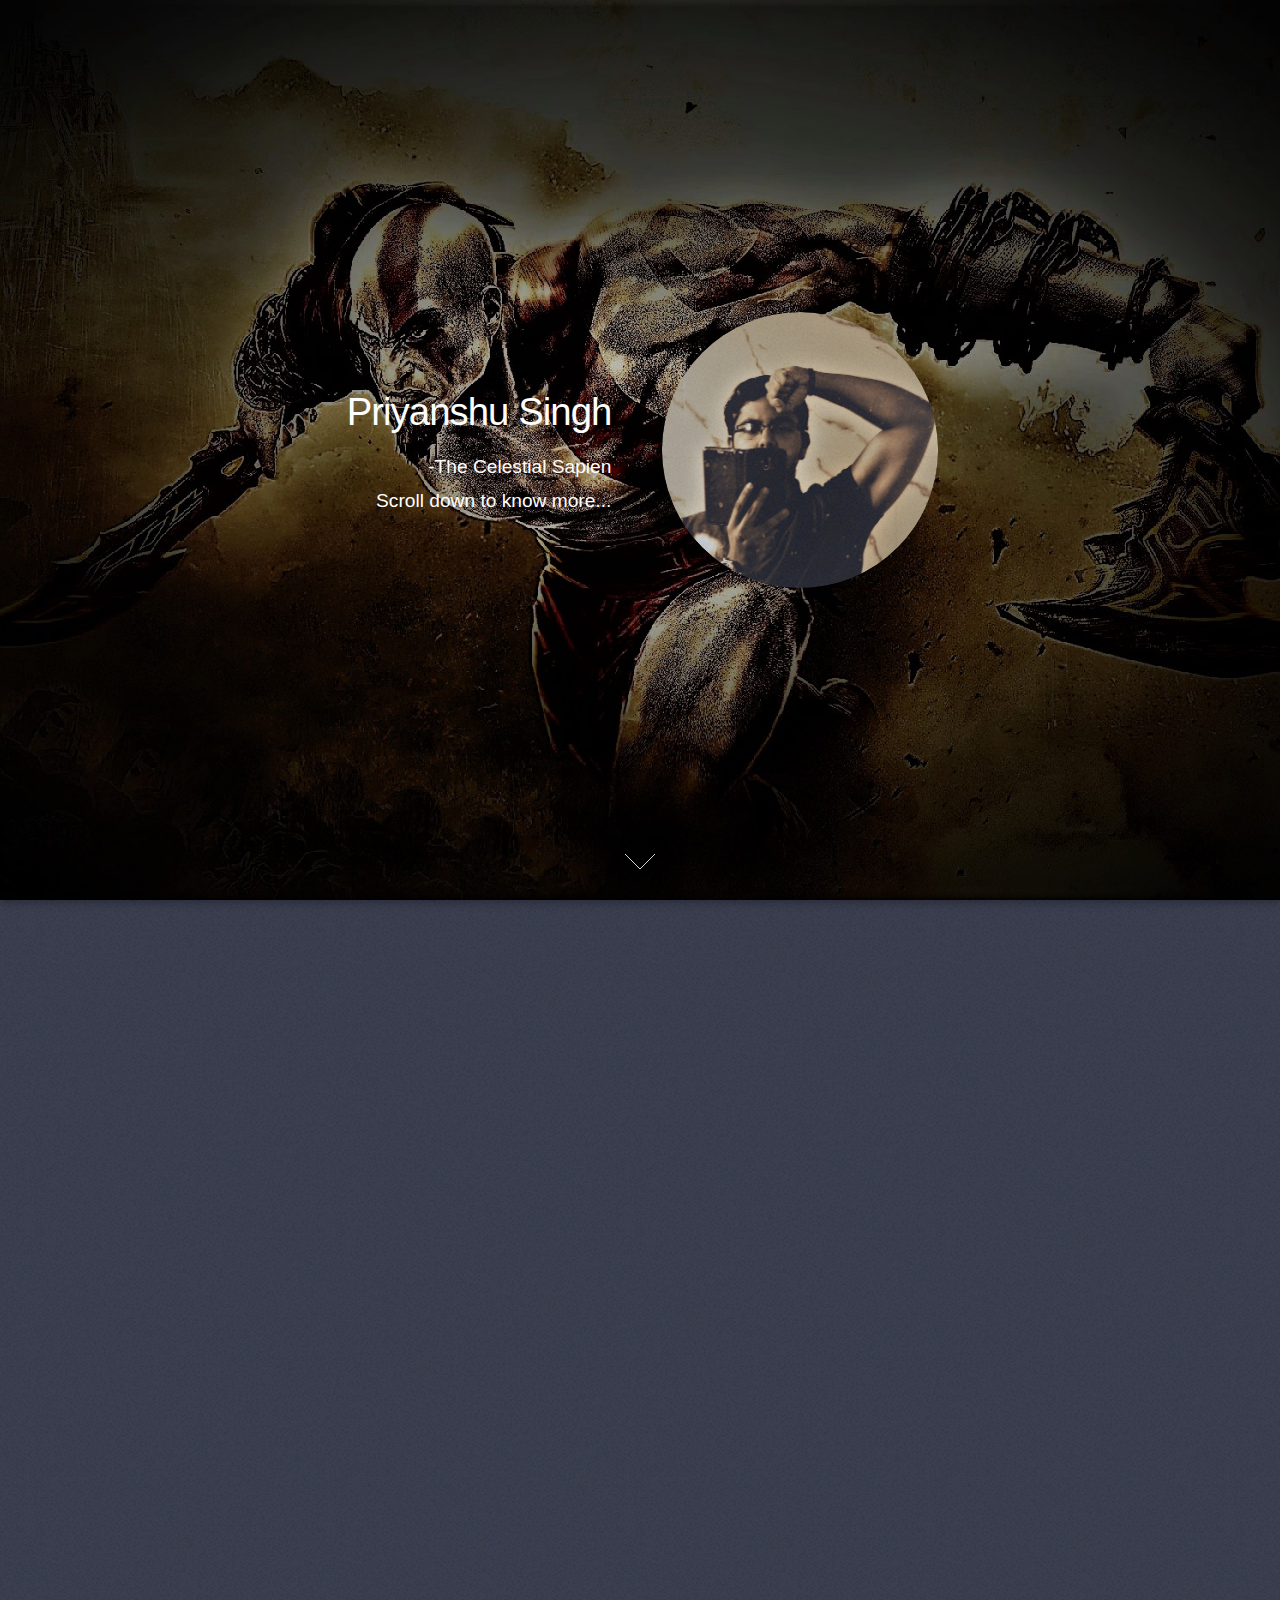
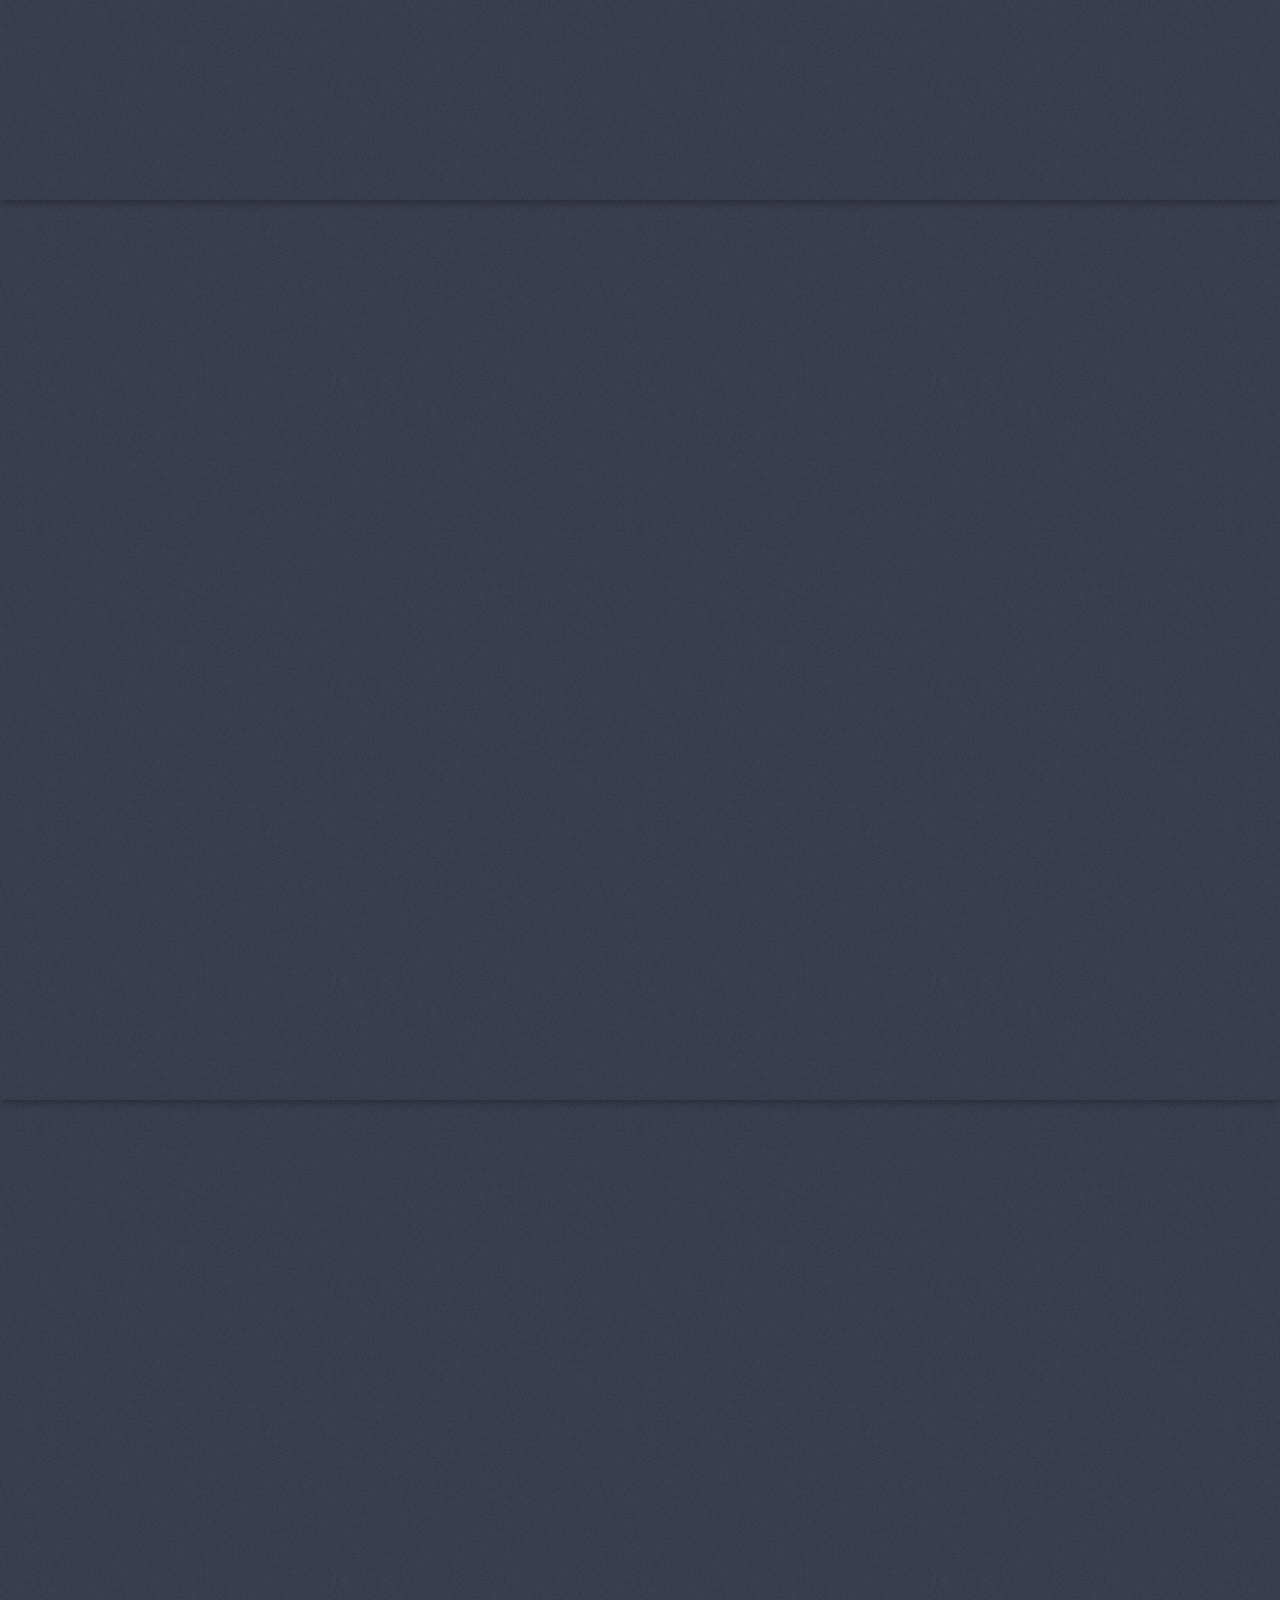
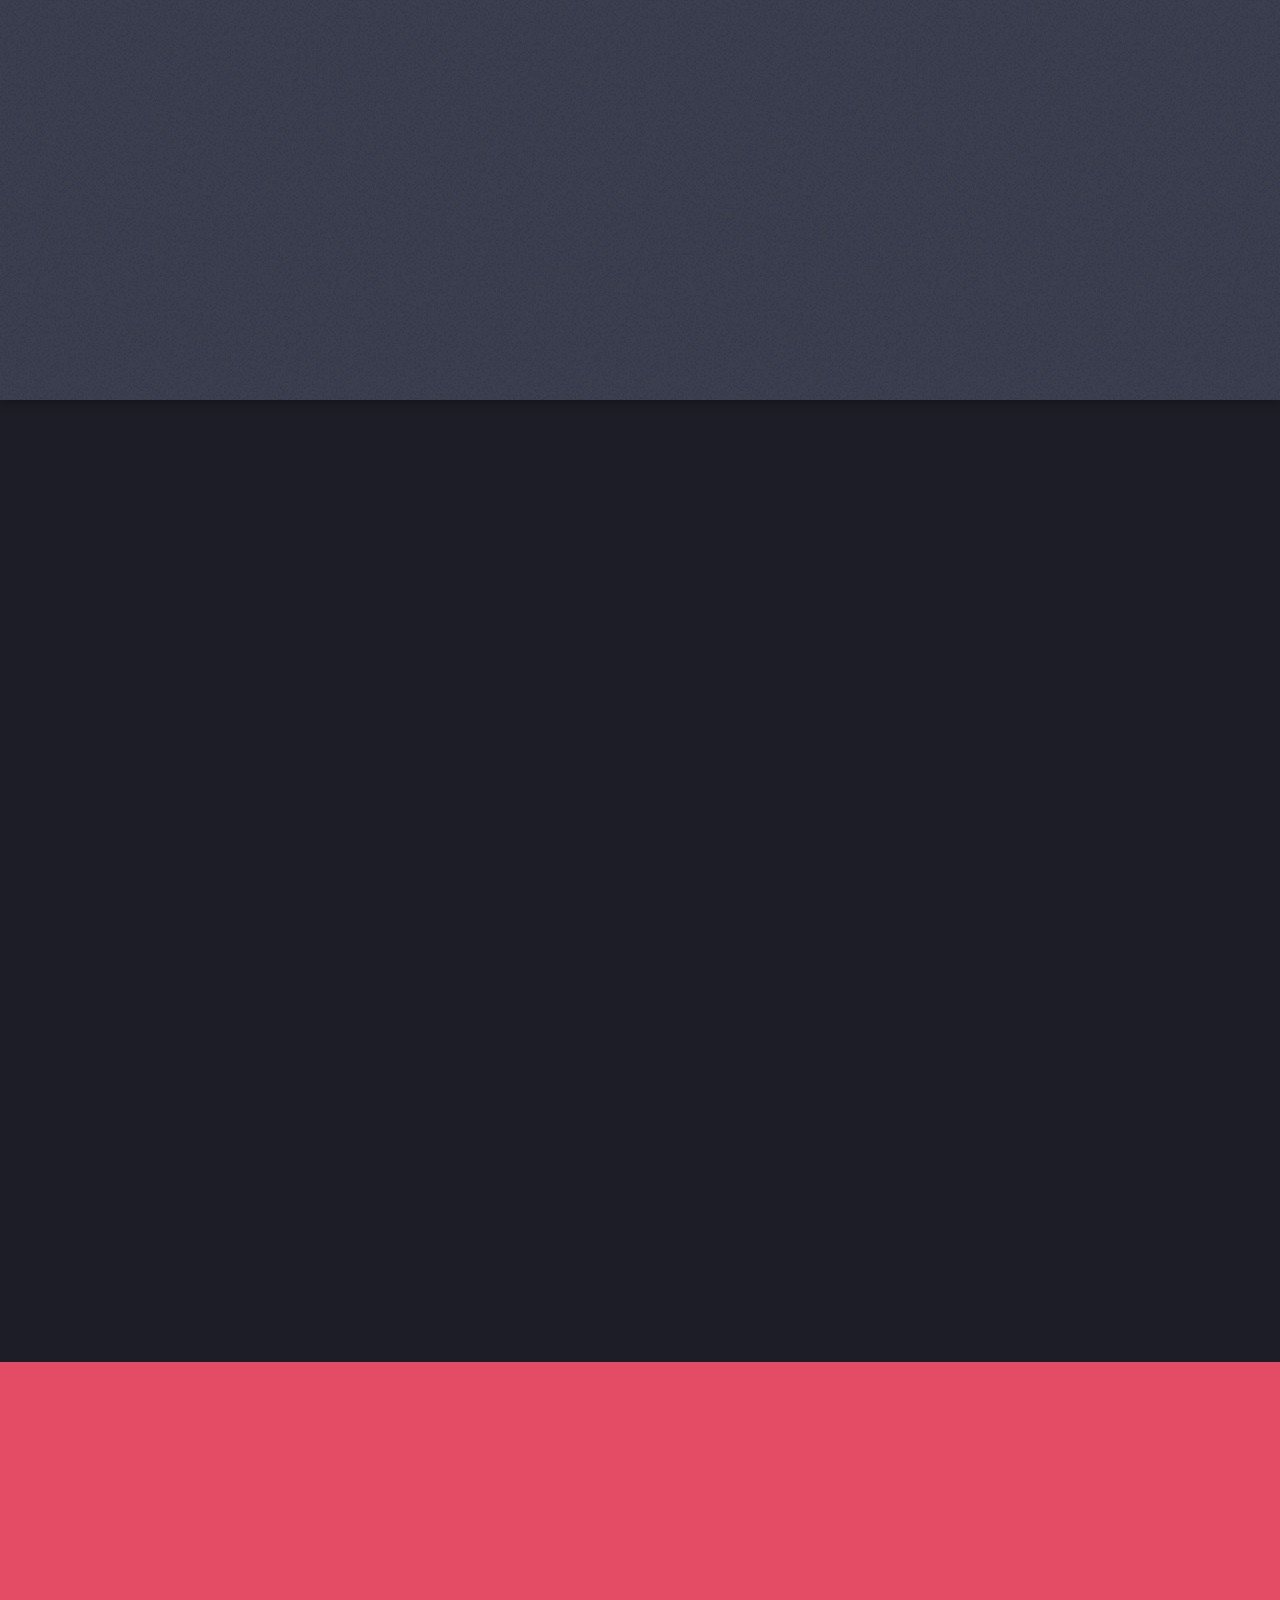
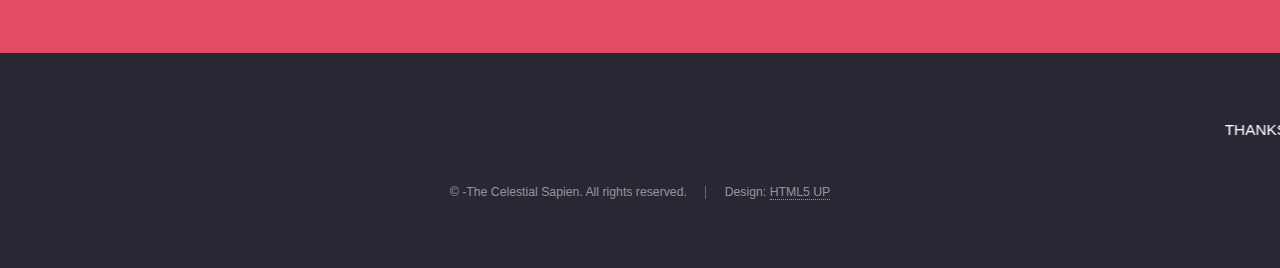
<file: PS/index.html>
<!DOCTYPE HTML>
<!--
	Landed by HTML5 UP
	html5up.net | @ajlkn
	Free for personal and commercial use under the CCA 3.0 license (html5up.net/license)
-->
<html>
	<head>
		<title>A site by Priyanshu</title>
		<meta charset="utf-8" />
		<meta name="viewport" content="width=device-width, initial-scale=1" />
		<!--[if lte IE 8]><script src="assets/js/ie/html5shiv.js"></script><![endif]-->
		<link rel="stylesheet" href="assets/css/main.css" />
		<!--[if lte IE 9]><link rel="stylesheet" href="assets/css/ie9.css" /><![endif]-->
		<!--[if lte IE 8]><link rel="stylesheet" href="assets/css/ie8.css" /><![endif]-->
		<style>
* {box-sizing: border-box;}
body {font-family: Verdana, sans-serif;}
.mySlides {display: none;}
img {vertical-align: middle;}

/* Slideshow container */
.slideshow-container {
  max-width: 1000px;
  position: relative;
  margin: auto;
}

/* Caption text */
.text {
  color: #f2f2f2;
  font-size: 15px;
  padding: 8px 12px;
  position: absolute;
  bottom: 8px;
  width: 100%;
  text-align: center;
}

/* Number text (1/3 etc) */
.numbertext {
  color: #f2f2f2;
  font-size: 12px;
  padding: 8px 12px;
  position: absolute;
  top: 0;
}

/* The dots/bullets/indicators */
.dot {
  height: 15px;
  width: 15px;
  margin: 0 2px;
  background-color: #bbb;
  border-radius: 50%;
  display: inline-block;
  transition: background-color 0.6s ease;
}

.active {
  background-color: #717171;
}

/* Fading animation */
.fade {
  -webkit-animation-name: fade;
  -webkit-animation-duration: 1.5s;
  animation-name: fade;
  animation-duration: 1.5s;
}

@-webkit-keyframes fade {
  from {opacity: .4} 
  to {opacity: 1}
}

@keyframes fade {
  from {opacity: .4} 
  to {opacity: 1}
}

/* On smaller screens, decrease text size */
@media only screen and (max-width: 300px) {
  .text {font-size: 11px}
}
</style>
	</head>
	<body class="landing">
		<div id="page-wrapper">

			<!-- Header
				<header id="header">
					<h1 id="logo"><a href="index.html">Landed</a></h1>
					<nav id="nav">
						<ul>
							<li><a href="index.html">Home</a></li>
							<li>
								<a href="#">Layouts</a>
								<ul>
									<li><a href="left-sidebar.html">Left Sidebar</a></li>
									<li><a href="right-sidebar.html">Right Sidebar</a></li>
									<li><a href="no-sidebar.html">No Sidebar</a></li>
									<li>
										<a href="#">Submenu</a>
										<ul>
											<li><a href="#">Option 1</a></li>
											<li><a href="#">Option 2</a></li>
											<li><a href="#">Option 3</a></li>
											<li><a href="#">Option 4</a></li>
										</ul>
									</li>
								</ul>
							</li>
							<li><a href="elements.html">Elements</a></li>
							<li><a href="#" class="button special">Sign Up</a></li>
						</ul>
					</nav>
				</header>
			-->

			<!-- Banner -->
				<section id="banner">
					<div class="content">
						<header>
							<h2>Priyanshu Singh</h2>
							<p>-The <b>C</b>elestial <b>S</b>apien<br />
							Scroll down to know more...</p>
						</header>
						<span class="image"><img src="images/pic01.jpeg" alt="" /></span>
					</div>
					<a href="#one" class="goto-next scrolly">Next</a>
				</section>

			<!-- One -->
				<section id="one" class="spotlight style1 bottom">
					<span class="image fit main"><img src="images/lambo.png" alt="" /></span>
					<div class="content">
						<div class="container">
							<div class="row">
								<div class="4u 12u$(medium)">
									<header>
										<h2>About Me</h2>
										<p><i>"I don't believe in what's written in my destiny, I rather believe in writing my own destiny."</i></p>
									</header>
								</div>
								<div class="4u 12u$(medium)">
									<p>I'm a 19 year old student pursuing engineering in the field of Information Technology at NIT-RR.</p> <p>Thanks for visting my personal webpage. This is my first attempt at Web Development so pardon me for any mistakes committed.</p>
								</div>
								<div class="4u$ 12u$(medium)">
									<p>I'm basically an introvert who delves into content writing on quora to express his thoughts. As a person in IT field, I am curious about latest tech advancements and keep learning. I am also interested in Programming and Entrepreneurship and I wish to own a successful start-up one day.</p>
								</div>
							</div>
						</div>
					</div>
					<a href="#two" class="goto-next scrolly">Next</a>
				</section>

			<!-- Two -->
				<section id="two" class="spotlight style2 right">
					<span class="image fit main"><img src="images/academics.jpg" alt="" /></span>
					<div class="content">
						<header>
							<h2>Academics</h2>
							<p>B.Tech Information Technology, National Institute of Technology, Raipur
(Expected-2021)</p>
						</header>
						<p>Currently in my first year of engineering at NIT-RR, I completed my schooling from O.P.J.S. Raigarh. I have had a decent academic record till now :</p>
						<ul><li>10 CGPA in class X CBSE</li>
							<li>95% (PCM) in class XII CBSE</li>
						</ul>
						<ul class="actions">
							<li><a href="http://www.opjsrgh.in/" class="button">My School</a></li>
							<li><a href="http://www.nitrr.ac.in/" class="button">My college</a></li>
						</ul>
						<a href="#three" class="goto-next scrolly">Next</a>
					</div>
				</section>

			<!-- Three -->
				<section id="three" class="spotlight style3 left">
					<span class="image fit main bottom"><img src="images/warrior.jpg" alt="" /></span>
					<div class="content">
						<header>
							<h2>Skills & Abilities</h2>
							<p>Improving each day...</p>
						</header>
						<p>I'm learning things regarding IT related stuff. I am a bit acquianted with Java, C++, SQL, JavaScript, HTML & CSS. Currently involved in Competitive Programming and Web Development. Have a look at my Hackerrank Profile ->
						<ul class="actions">
							<li><a href="https://www.hackerrank.com/TheCelestial_25" class="button">Hackerrank Profile</a></li>
						</ul>
						I don't predominantly adroitly gravitate towards aggrandizing my text with eloquence par excellence and facileness that presents a testimony to opulent vocabulary. But yeah, I do have a good command over English! <b>;p</b> 
					</div>
					<a href="#four" class="goto-next scrolly">Next</a>
				</section>

			<!-- Four -->
				<section id="four" class="wrapper style1 special fade-up">
					<div class="container">
						<header class="major">
							<h2>Hobbies</h2>
							<p>Here is some stuff that intrigues me :</p>
						</header>
						<div class="box alt">
							<!--
							<div class="row uniform">
								<section class="4u 6u(medium) 12u$(xsmall)">
									<span class="icon alt major fa-area-chart"></span>
									<h3>Ipsum sed commodo</h3>
									<p>Feugiat accumsan lorem eu ac lorem amet accumsan donec. Blandit orci porttitor.</p>
								</section>
								<section class="4u 6u$(medium) 12u$(xsmall)">
									<span class="icon alt major fa-comment"></span>
									<h3>Eleifend lorem ornare</h3>
									<p>Feugiat accumsan lorem eu ac lorem amet accumsan donec. Blandit orci porttitor.</p>
								</section>
								<section class="4u$ 6u(medium) 12u$(xsmall)">
									<span class="icon alt major fa-flask"></span>
									<h3>Cubilia cep lobortis</h3>
									<p>Feugiat accumsan lorem eu ac lorem amet accumsan donec. Blandit orci porttitor.</p>
								</section>
								<section class="4u 6u$(medium) 12u$(xsmall)">
									<span class="icon alt major fa-paper-plane"></span>
									<h3>Non semper interdum</h3>
									<p>Feugiat accumsan lorem eu ac lorem amet accumsan donec. Blandit orci porttitor.</p>
								</section>
								<section class="4u 6u(medium) 12u$(xsmall)">
									<span class="icon alt major fa-file"></span>
									<h3>Odio laoreet accumsan</h3>
									<p>Feugiat accumsan lorem eu ac lorem amet accumsan donec. Blandit orci porttitor.</p>
								</section>
								<section class="4u$ 6u$(medium) 12u$(xsmall)">
									<span class="icon alt major fa-lock"></span>
									<h3>Massa arcu accumsan</h3>
									<p>Feugiat accumsan lorem eu ac lorem amet accumsan donec. Blandit orci porttitor.</p>
								</section>
							</div>
						-->
						<div class="slideshow-container">

<div class="mySlides fade">
  <div class="numbertext"><font color="red">1 / 3</font></div>
  <img src="images/writing.jpg" style="width:100%;height:75%%">
  <div class="text"><h2><font color="red">Content Writing</font></h2></div>
</div>

<div class="mySlides fade">
  <div class="numbertext">2 / 3</div>
  <img src="images/barbell.jpg" style="width:100%;height:75%">
  <div class="text"><h2>Bodybuilding</h2></div>
</div>

<div class="mySlides fade">
  <div class="numbertext">3 / 3</div>
  <img src="images/game.jpg" style="width:100%;height:75%">
  <div class="text"><h2>Gaming</h2></div>
</div>

</div>
<br>

<div style="text-align:center">
  <span class="dot"></span> 
  <span class="dot"></span> 
  <span class="dot"></span> 
</div>

<script>
var slideIndex = 0;
showSlides();

function showSlides() {
    var i;
    var slides = document.getElementsByClassName("mySlides");
    var dots = document.getElementsByClassName("dot");
    for (i = 0; i < slides.length; i++) {
       slides[i].style.display = "none";  
    }
    slideIndex++;
    if (slideIndex > slides.length) {slideIndex = 1}    
    for (i = 0; i < dots.length; i++) {
        dots[i].className = dots[i].className.replace(" active", "");
    }
    slides[slideIndex-1].style.display = "block";  
    dots[slideIndex-1].className += " active";
    setTimeout(showSlides, 3000); // Change image every 2 seconds
}
</script>
						</div>
						<!--<footer class="major">
							<ul class="actions">
								<li><a href="#" class="button">Dead link</a></li>
							</ul>
						</footer>-->
					</div>
				</section>

			<!-- Five -->
				<section id="five" class="wrapper style2 special fade">
					<div class="container">
						<header>
							<h2>Want me to reach out to you?</h2>
							<p><ul class="actions">
								<li><a href="mailto:spriyanshu25@gmail.com?Subject=Hello" class="button">Drop me a mail</a></li>
							</ul>
							</p><p>I'll reply as soon as possible!</p>
						</header>
						<!--<form method="post" action="#" class="container 50%">
							<div class="row uniform 50%">
								<div class="8u 12u$(xsmall)"><input type="email" name="email" id="email" placeholder="Your Email Address" /></div>
								<div class="4u$ 12u$(xsmall)"><input type="submit" value="Get Started" class="fit special" /></div>
							</div>
						</form>-->
					</div>
				</section>

			<!-- Footer -->
				<footer id="footer">
					<marquee><h1>THANKS FOR VISITING...</H1></marquee><br>
					<!--<ul class="icons">
						<li><a href="#" class="icon alt fa-twitter"><span class="label">Twitter</span></a></li>
						<li><a href="#" class="icon alt fa-facebook"><span class="label">Facebook</span></a></li>
						<li><a href="#" class="icon alt fa-linkedin"><span class="label">LinkedIn</span></a></li>
						<li><a href="#" class="icon alt fa-instagram"><span class="label">Instagram</span></a></li>
						<li><a href="#" class="icon alt fa-github"><span class="label">GitHub</span></a></li>
						<li><a href="#" class="icon alt fa-envelope"><span class="label">Email</span></a></li>
					</ul>
				-->
					<ul class="copyright">
						<li>&copy; -The Celestial Sapien. All rights reserved.</li><li>Design: <a href="http://html5up.net">HTML5 UP</a></li>
					</ul>
				</footer>

		</div>

		<!-- Scripts -->
			<script src="assets/js/jquery.min.js"></script>
			<script src="assets/js/jquery.scrolly.min.js"></script>
			<script src="assets/js/jquery.dropotron.min.js"></script>
			<script src="assets/js/jquery.scrollex.min.js"></script>
			<script src="assets/js/skel.min.js"></script>
			<script src="assets/js/util.js"></script>
			<!--[if lte IE 8]><script src="assets/js/ie/respond.min.js"></script><![endif]-->
			<script src="assets/js/main.js"></script>

	</body>
</html>
</file>
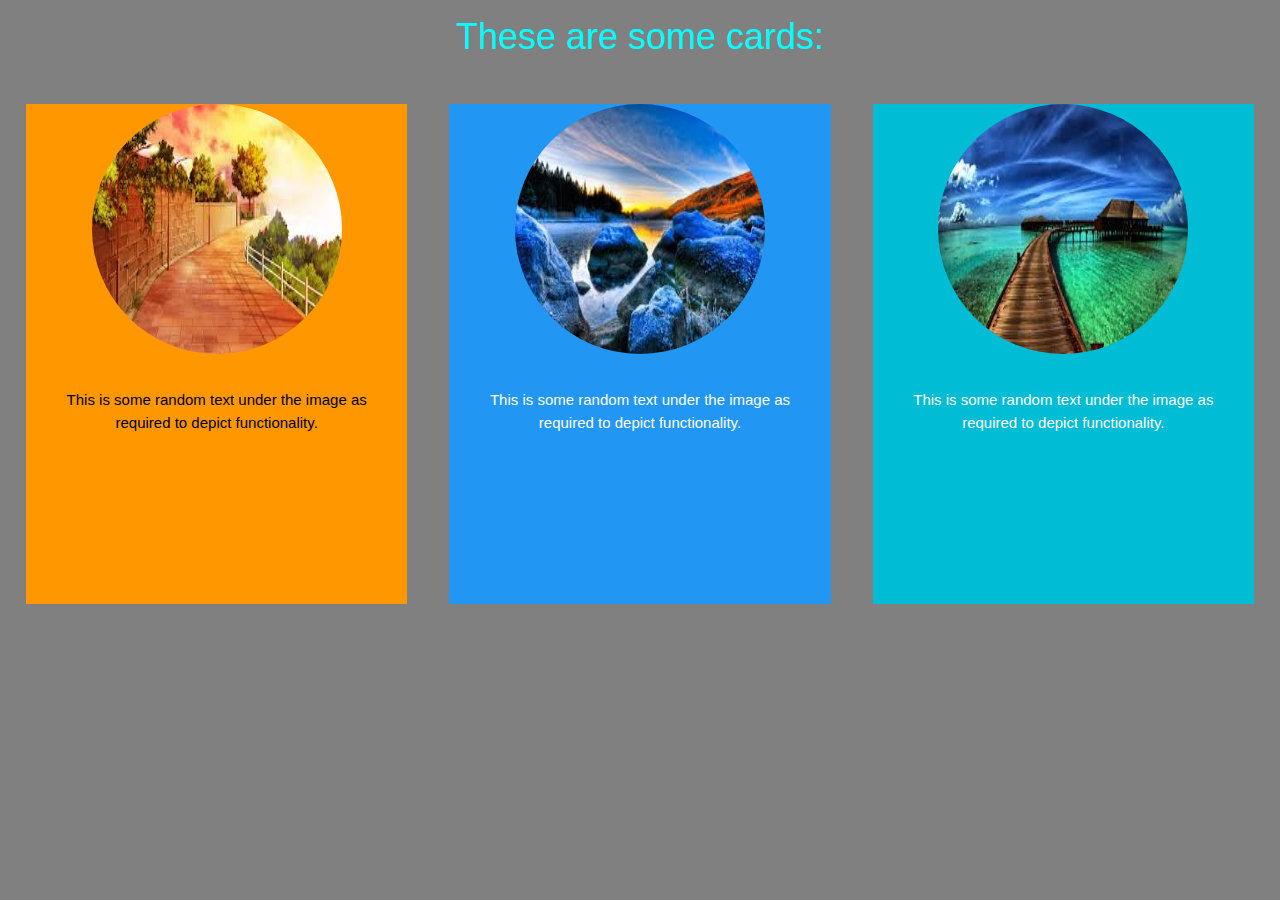
<file: E-cell/Card.html>
<!DOCTYPE html>
<html>
<title>Cards demo for e-cell</title>
<head>
	<meta name="viewport" content="width=device-width, initial-scale=1">
<link rel="stylesheet" href="https://www.w3schools.com/w3css/4/w3.css">
	<style>
	.Row
{
    display: table;
    width: 100%; /*Optional*/
    table-layout: fixed; /*Optional*/
    border-spacing: 10px; /*Optional*/
}
.Column
{
    display: table-cell;
}
</style>
</head>
<body style="background-color:grey;">
	<H1 style="color:cyan;text-align:center;">These are some cards:</h2>
	<div class="Row">
    <div class="Column">
    <div class="w3-container">
  	<div class="w3-hover-shadow w3-orange" style="width:100%;height:500px">
    <center><img src="pic1.jpg" style="width:250px;height:250px;border-radius:50%"></center>
    <div class="w3-container w3-center">
      <p>This is some random text under the image as required to depict functionality.</p>
    </div>
  </div>
</div>
</div>
    <div class="Column"><div class="w3-container">
  	<div class="w3-hover-shadow w3-blue" style="width:100%;height:500px">
    <center><img src="pic2.jpg" style="width:250px;height:250px;border-radius:50%"></center>
    <div class="w3-container w3-center">
      <p>This is some random text under the image as required to depict functionality.</p>
    </div>
  </div>
</div></div>
    <div class="Column"><div class="w3-container">
  	<div class="w3-hover-shadow w3-cyan" style="width:100%;height:500px">
    <center><img src="pic3.jpg" style="width:250px;height:250px;border-radius:50%"></center>
    <div class="w3-container w3-center">
      <p><font color="white">This is some random text under the image as required to depict functionality.</font></p>
    </div>
  </div>
</div></div>
</div>
</body>
</html>
</file>
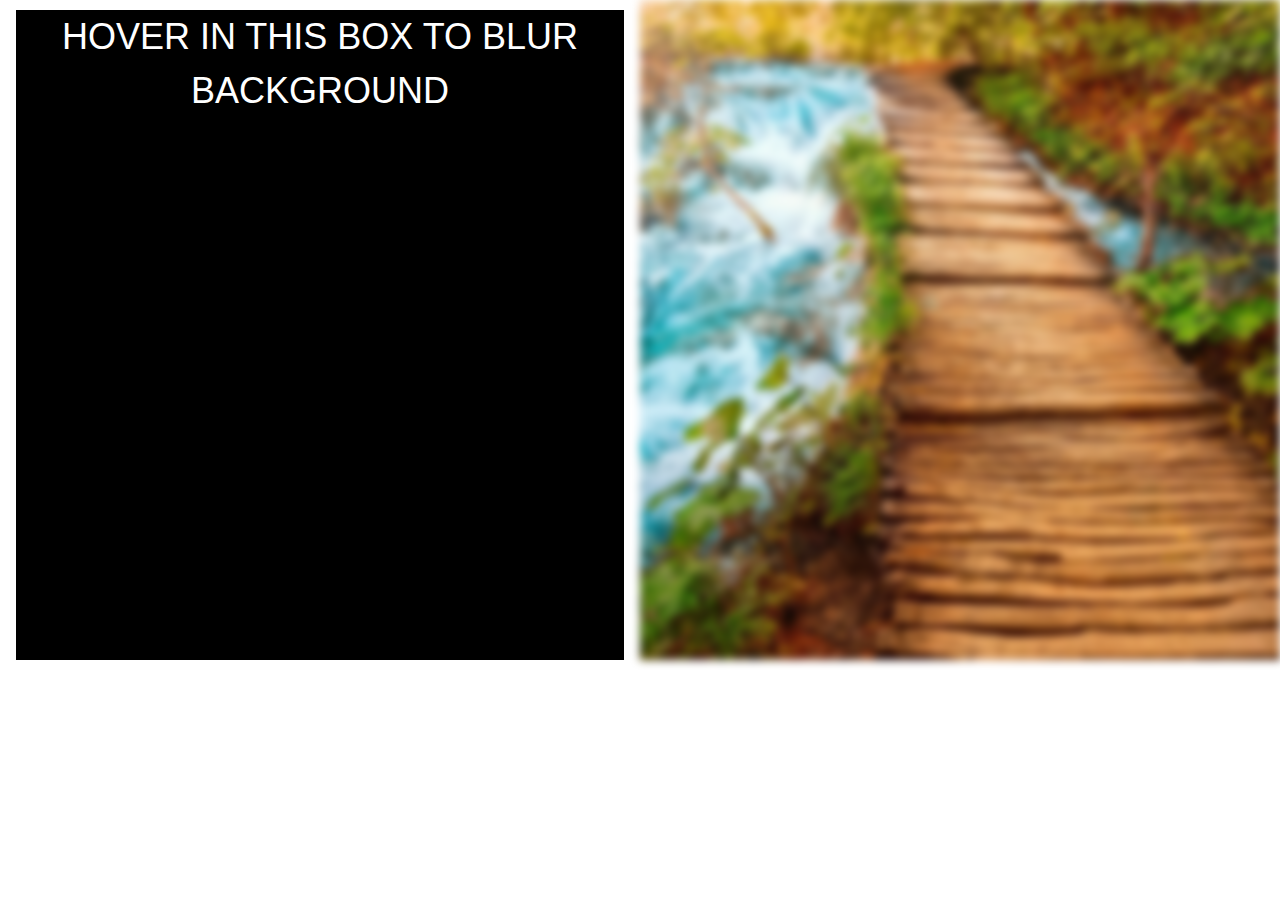
<file: E-cell/Emphasise.htm>
<!DOCTYPE html>
<html>
<head>
    <meta name="viewport" content="width=device-width, initial-scale=1">
<link rel="stylesheet" href="https://www.w3schools.com/w3css/4/w3.css">
<meta name="viewport" content="width=device-width, initial-scale=1">
<style>
body, html {
    height: 100%;
    margin: 0;
}

.Column2:not(:hover) {
    -webkit-filter: blur(4px); /* Chrome, Safari, Opera */
    filter: blur(4px);
}
.Row
{
    display: table;
    width: 100%; /*Optional*/
    table-layout: fixed; /*Optional*/
}
.Column1
{
    display: table-cell;
}
.Column2
{
    display: table-cell;
    background-image: url("pic4.jpg");

    /* Full height */
    height: 100%;
    width: 50%; 

    /* Center and scale the image nicely */
    background-position: center;
    background-repeat: no-repeat;
    background-size: cover;
}
</style>

</head>
<body>
    <div class="Row">
    <div class="Column1"><center><div class="w3-container">
    <div class="w3-hover-shadow w3-black" style="width:100%;height:650px">
        <h1>HOVER IN THIS BOX TO BLUR BACKGROUND</h1>
    </div>
  </div>
</center></div>
    <div class="Column2"></div>
</div>


</body>
</html>
</file>
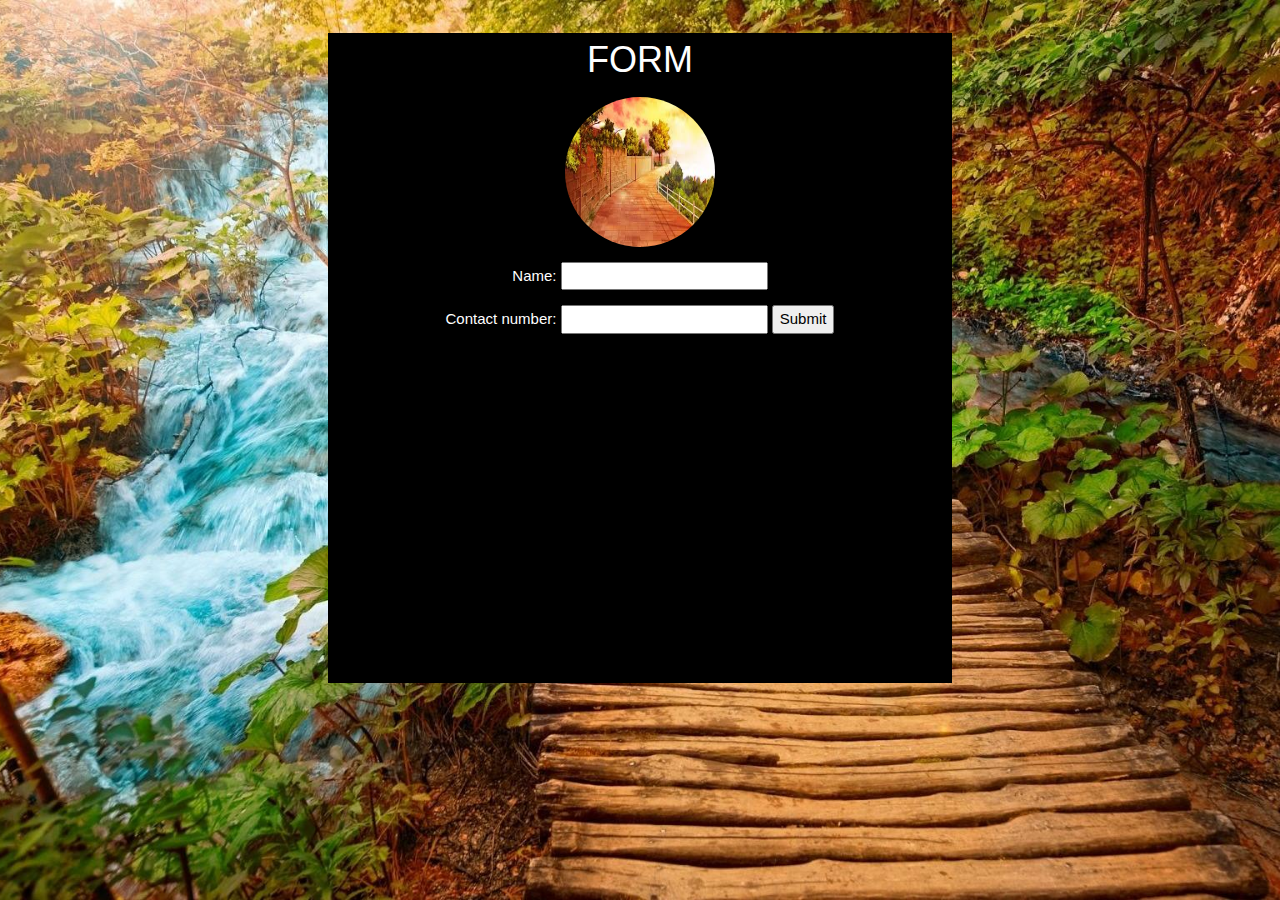
<file: E-cell/Form.html>
<!DOCTYPE html>
<html>
<head>
    <meta name="viewport" content="width=device-width, initial-scale=1">
<link rel="stylesheet" href="https://www.w3schools.com/w3css/4/w3.css">
<meta name="viewport" content="width=device-width, initial-scale=1">
<style>
body, html {
    height: 100%;
    margin: 0;
}

.bg {
    /* The image used */
    background-image: url("pic4.jpg");

    /* Full height */
    height: 100%;
    width: 100%; 

    /* Center and scale the image nicely */
    background-position: center;
    background-repeat: no-repeat;
    background-size: cover;
}
</style>
<script>
function validateForm() {
    var x = document.forms["myForm"]["fname"].value;
    if (x == "") {
        alert("Name must be filled out");
        return false;
    }
}
function myFunction() {
    var x, text;

    
    x = document.getElementById("numb").value;

    
    if (isNaN(x) || !(x>1000000000 && x<10000000000)) {
        text = "Input not valid";
    } else {
        text = "Input OK";
    }
    document.getElementById("demo").innerHTML = text;
}
</script>
</head>
<body>

<div class="bg"><br>
        <center><div class="w3-container">
    <div class="w3-hover-shadow w3-black" style="width:50%;height:650px">
        <h1>FORM</h1>
    <center><img src="pic1.jpg" style="width:150px;height:150px;border-radius:50%"></center>
    <div class="w3-container w3-center">
      <p>
        <form name="myForm" action="/#"
onsubmit="return validateForm()" method="post">
Name: <input type="text" name="fname">
</form>
      </p>Contact number: <input id="numb">

<button type="button" onclick="myFunction(); validateForm();">Submit</button>

<p id="demo"></p>
      <p>

      </p>
    </div>
  </div>
</div></center>
</div>

</body>
</html>
</file>
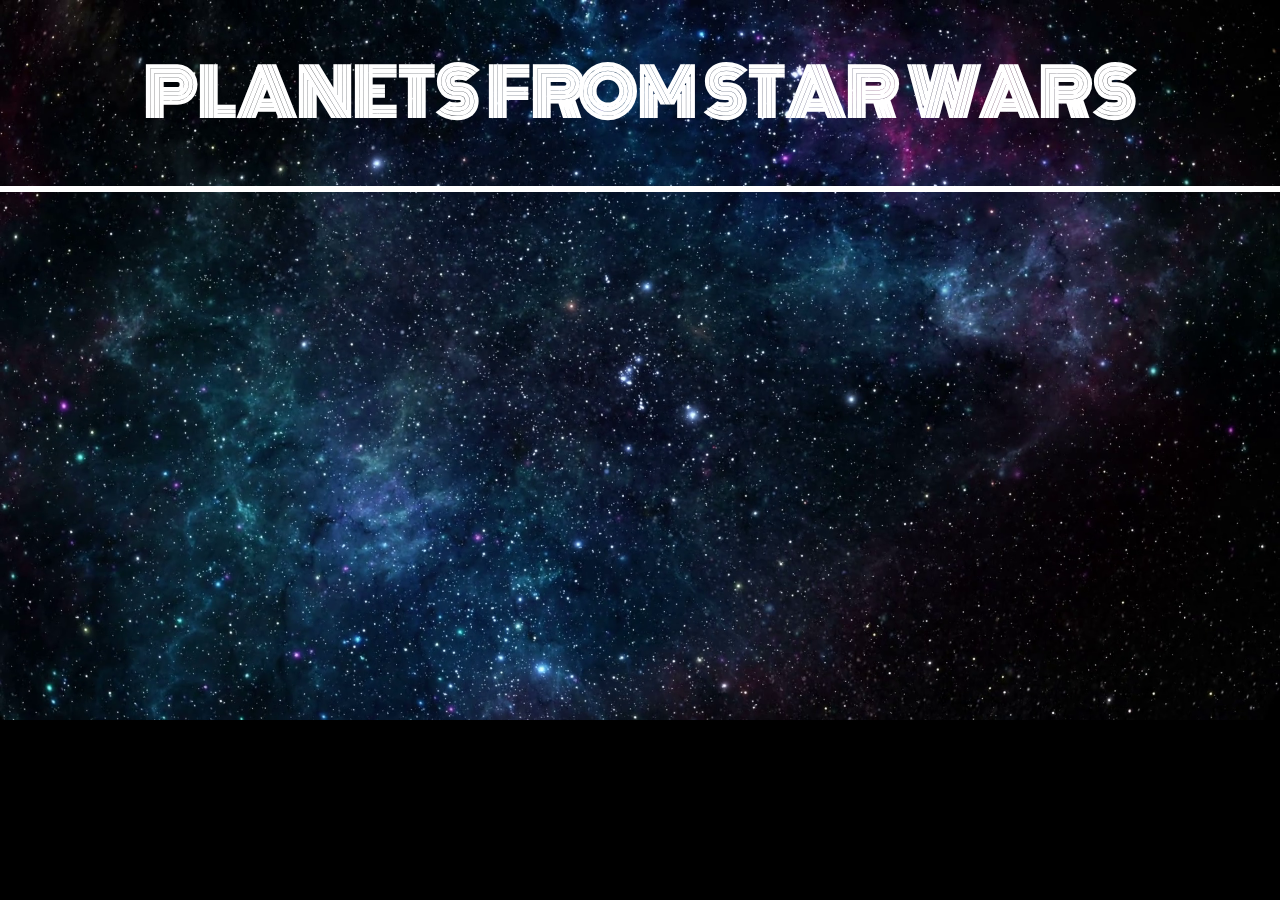
<file: HackathonTask/Planets.html>
<!DOCTYPE html>
<html>
  <head>
    <meta charset="utf-8">

    <title>Star Wars</title>
    <link href="https://fonts.googleapis.com/css?family=Metamorphous|Monoton|Poiret+One" rel="stylesheet">
    <link rel="stylesheet" href="style.css">
  </head>

  <body>
    <h1>PLANETS FROM STAR WARS</h1>
      <section class="grid">

      </section>
    <script src="main.js">
    </script>
  </body>
</html>
</file>
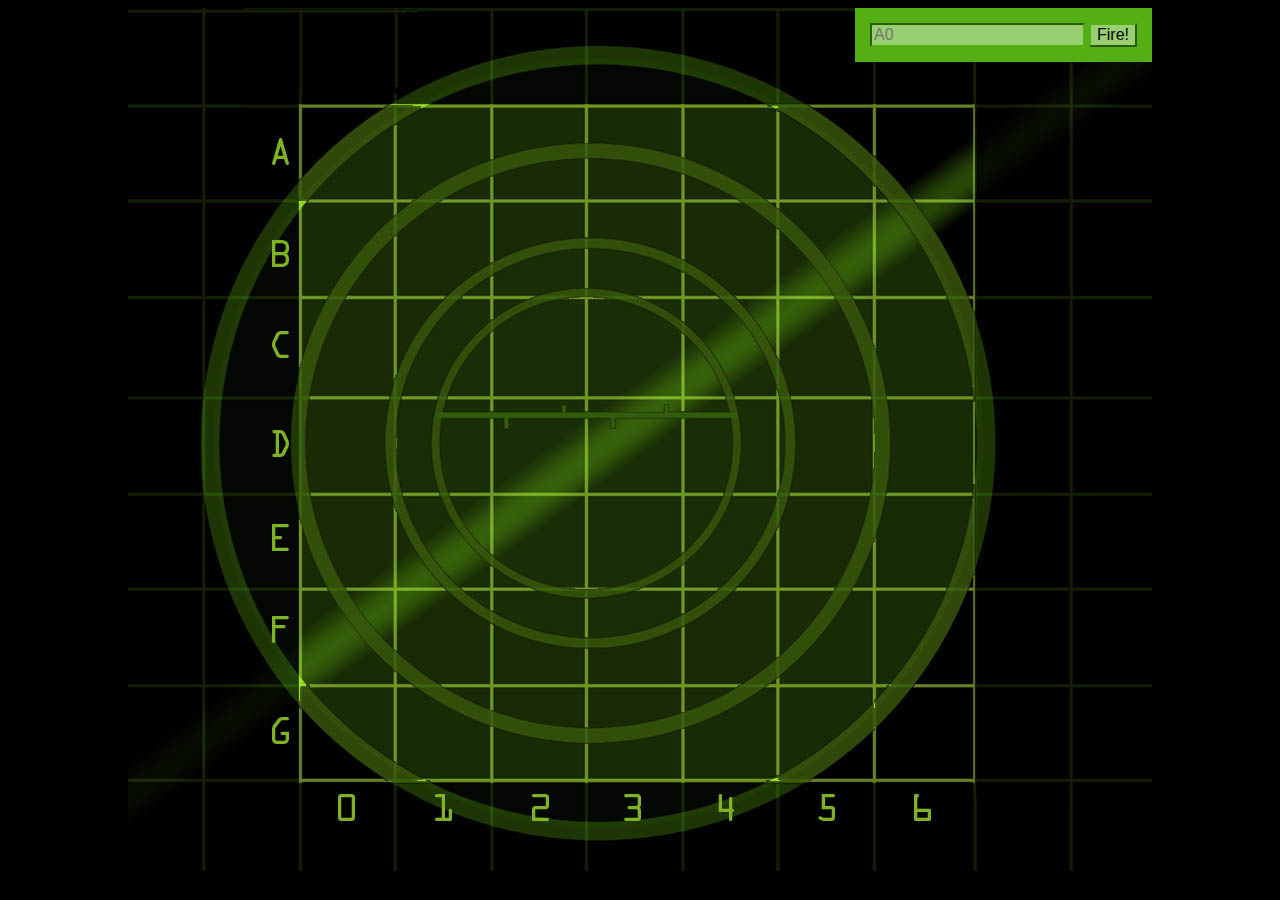
<file: jsgame/battleship.html>
<!doctype = html>
<html lang="en">
<head>
	<meta charset="utf-8">
	<title>Battleship</title>
	<style>
	body {
		background-color : black;
	}

	div#board {
		position : relative;
		width: 1024px;
		height: 863px;
		margin: auto;
		background: url("board.jpg") no-repeat;
	}
	div#messageArea {
	position: absolute;
	top: 0px;
	left: 0px;
	color: rgb(83, 175, 19);
	font-size: 150%;
	text-align: center;
	}
	table {
	border-spacing: 0px;
	position: absolute;
	left: 173px;
	top: 98px;
	}
	td {
	width: 94px;
	height: 94px;
	}
	form {
	position: absolute;
	top: 0px;
	right: 0px;
	padding: 15px;
	background-color: rgb(83, 175, 19);
	}
	form input {
	background-color: #98CF71;
	border-color: rgb(83, 175, 19);
	font-size: 1em;
	}
	.hit {
	background: url("ship.png") no-repeat center center;
	}
	.miss {
	background: url("miss.png") no-repeat center center;
	}
	</style>
</head>
<body>
	<div id ="board">
		<div id="messageArea"></div>
		<table>
<tr>
<td id="00"></td> <td id="01"></td> <td id="02"></td> <td id="03"></td>
<td id="04"></td> <td id="05"></td> <td id="06"></td>
</tr>
<tr>
<td id="10"></td> <td id="11"></td> <td id="12"></td> <td id="13"></td>
<td id="14"></td> <td id="15"></td> <td id="16"></td>
</tr>
<tr>
<td id="20"></td> <td id="21"></td> <td id="22"></td> <td id="23"></td>
<td id="24"></td> <td id="25"></td> <td id="26"></td>
</tr>
<tr>
<td id="30"></td> <td id="31"></td> <td id="32"></td> <td id="33"></td>
<td id="34"></td> <td id="35"></td> <td id="36"></td>
</tr>
<tr>
<td id="40"></td> <td id="41"></td> <td id="42"></td> <td id="43"></td>
<td id="44"></td> <td id="45"></td> <td id="46"></td>
</tr>
<tr>
<td id="50"></td> <td id="51"></td> <td id="52"></td> <td id="53"></td>
<td id="54"></td> <td id="55"></td> <td id="56"></td>
</tr>
<tr>
<td id="60"></td> <td id="61"></td> <td id="62"></td> <td id="63"></td>
<td id="64"></td> <td id="65"></td> <td id="66"></td>
</tr>
</table>
<form>
<input type="text" id="guessInput" placeholder="A0">
<input type="button" id="fireButton" value="Fire!">
</form>
	</div>
	<script src="battleship.js"></script>
</body>
</html>
</file>
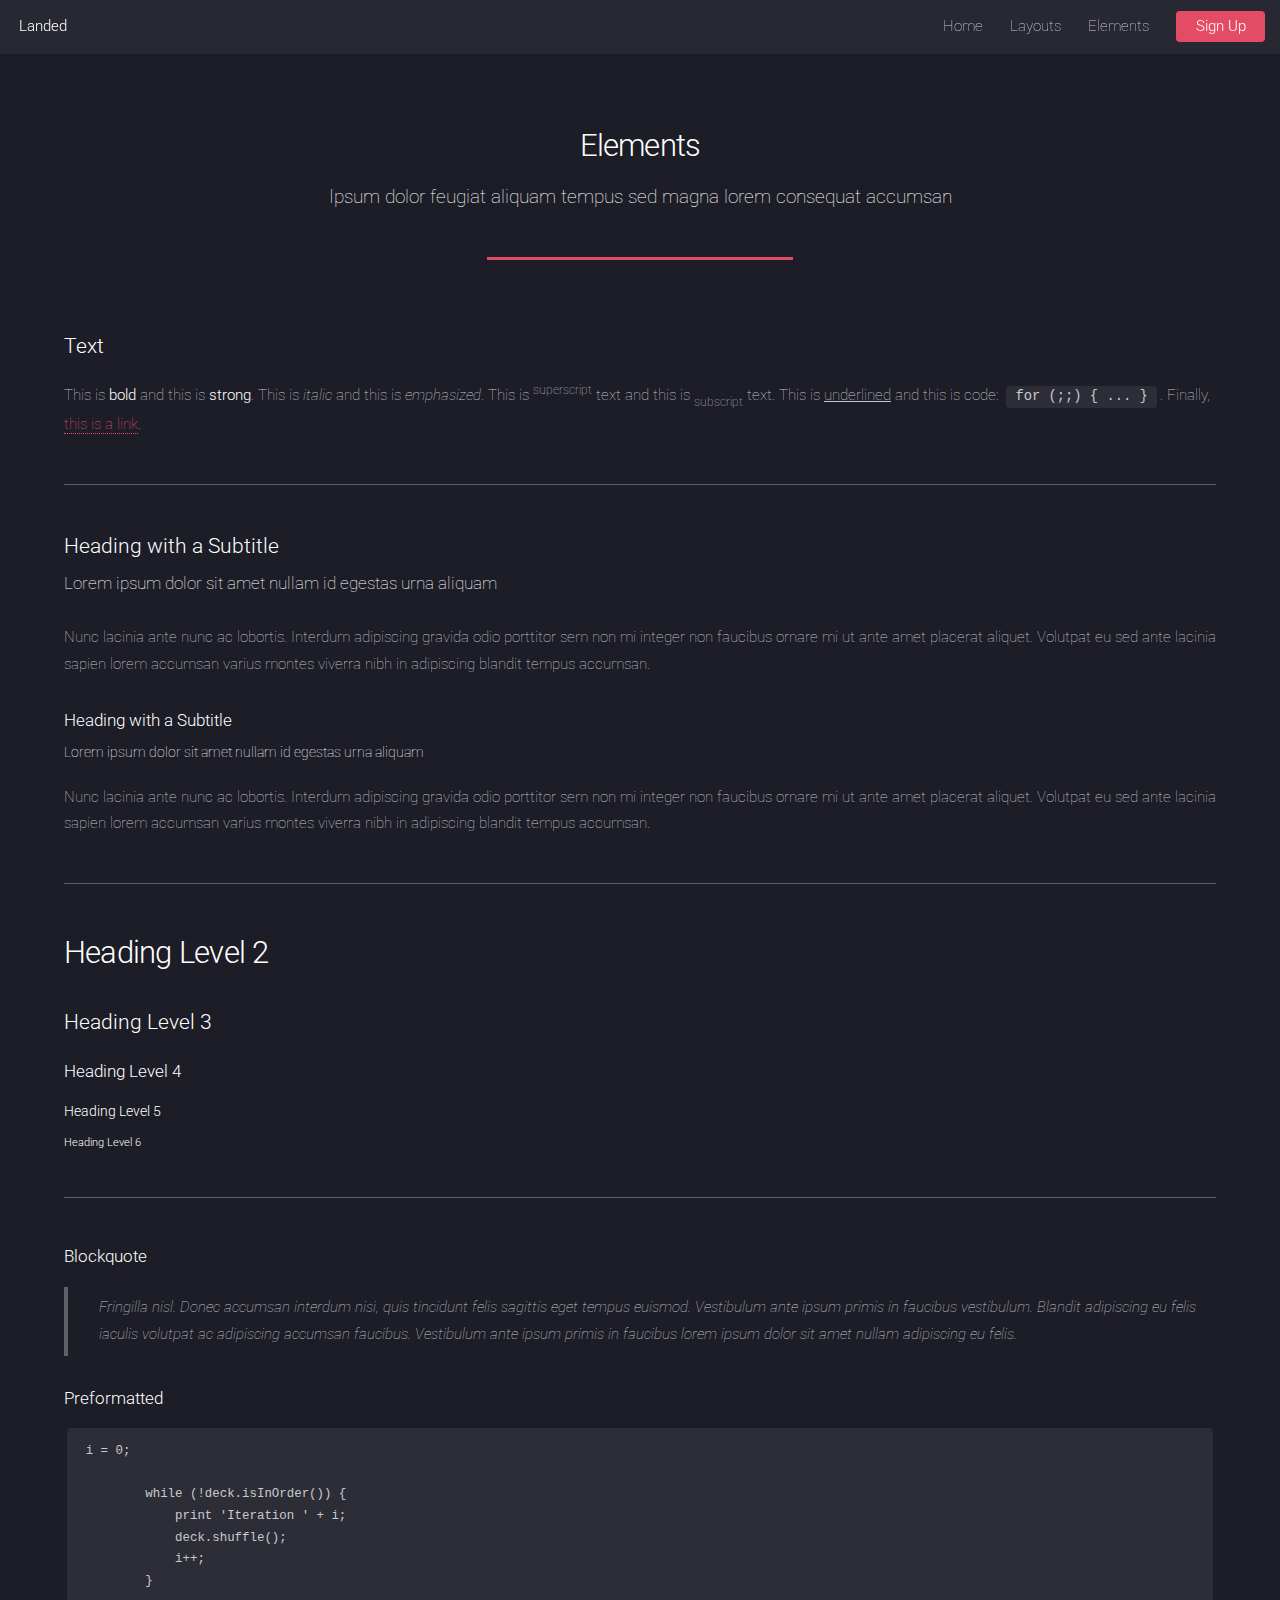
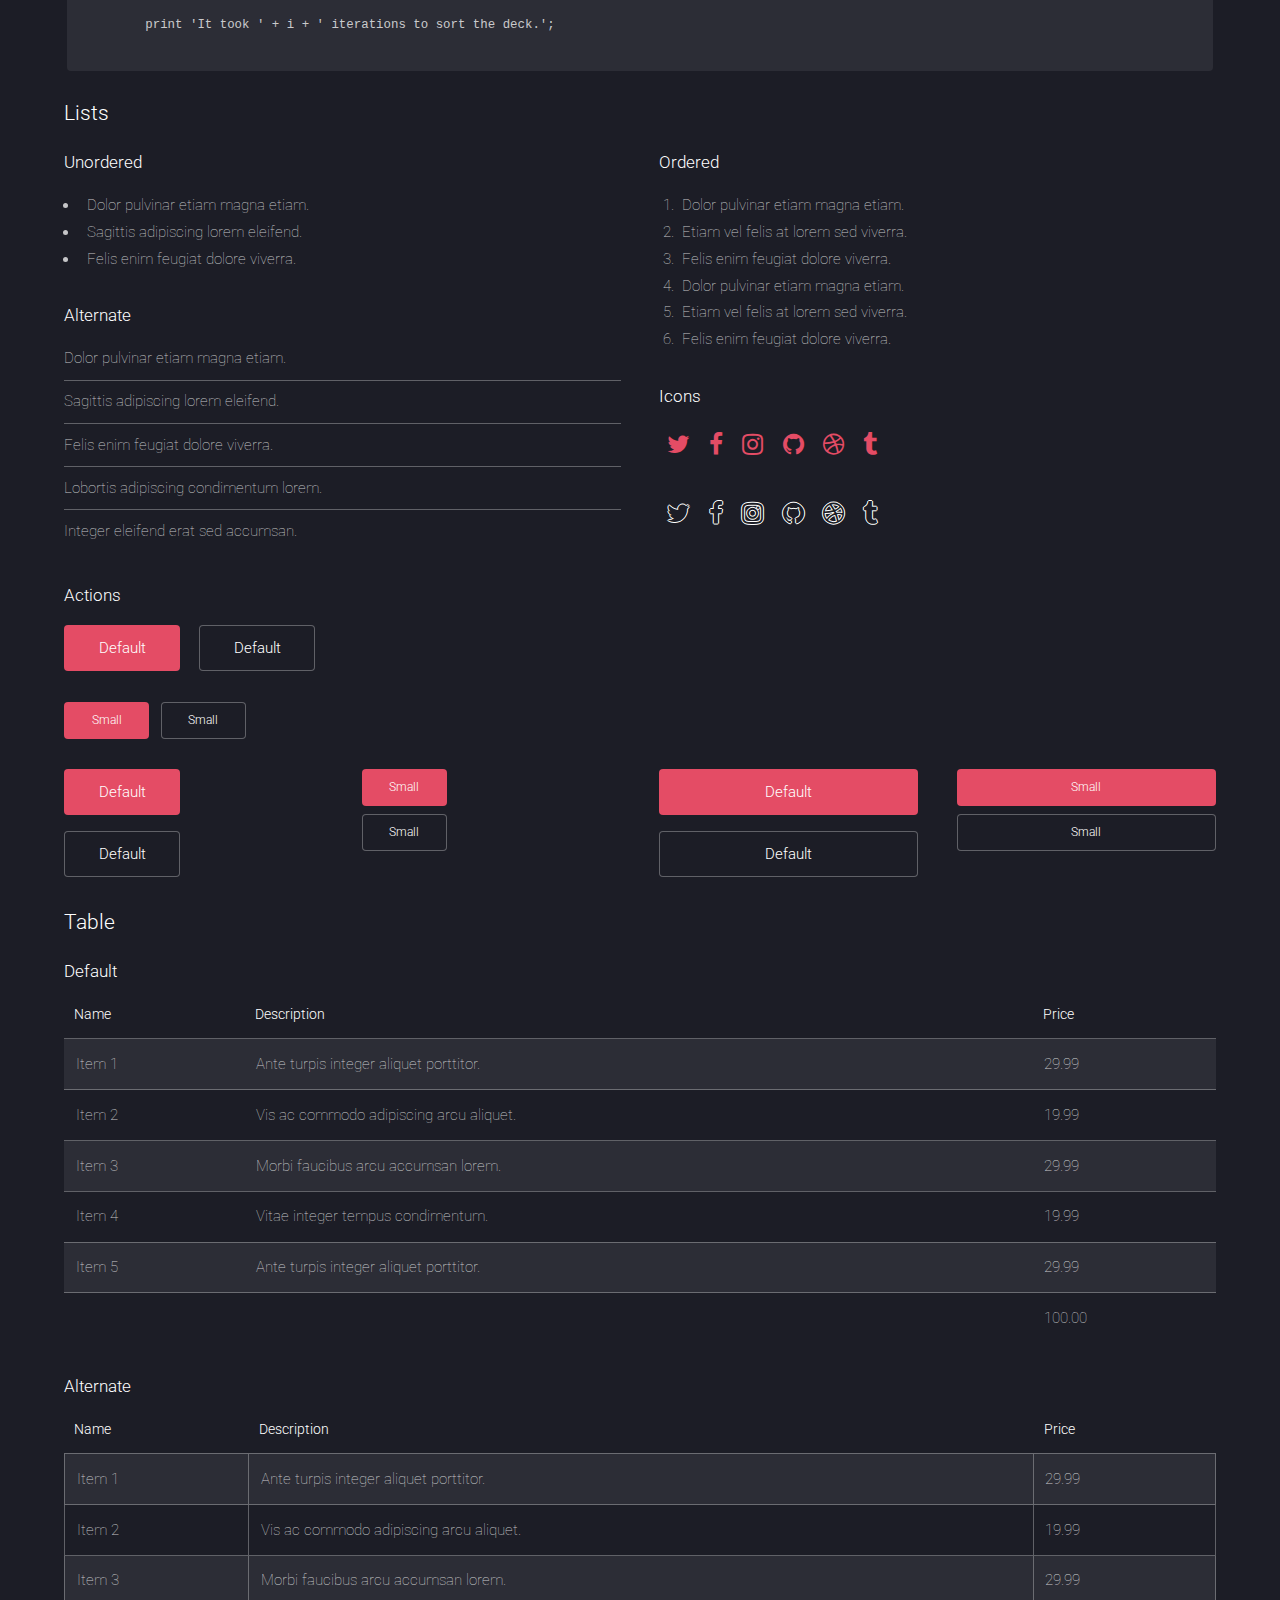
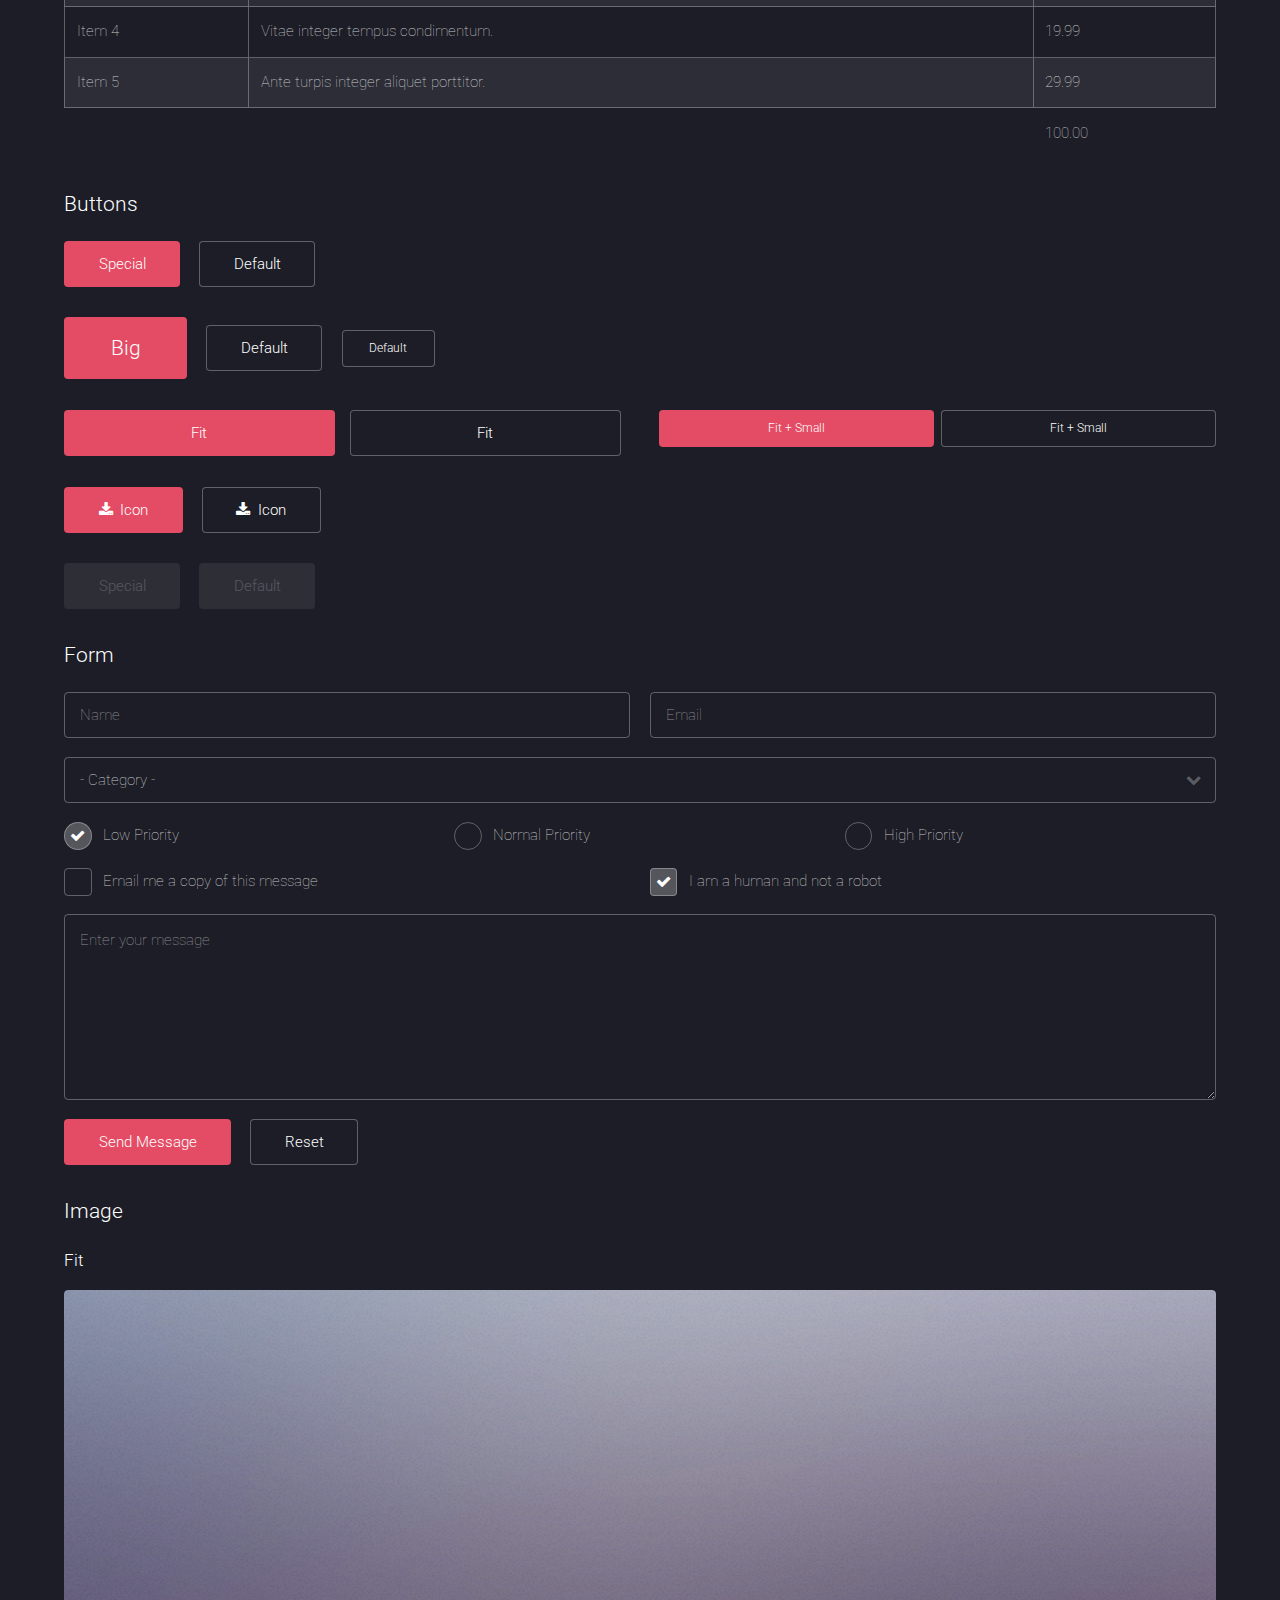
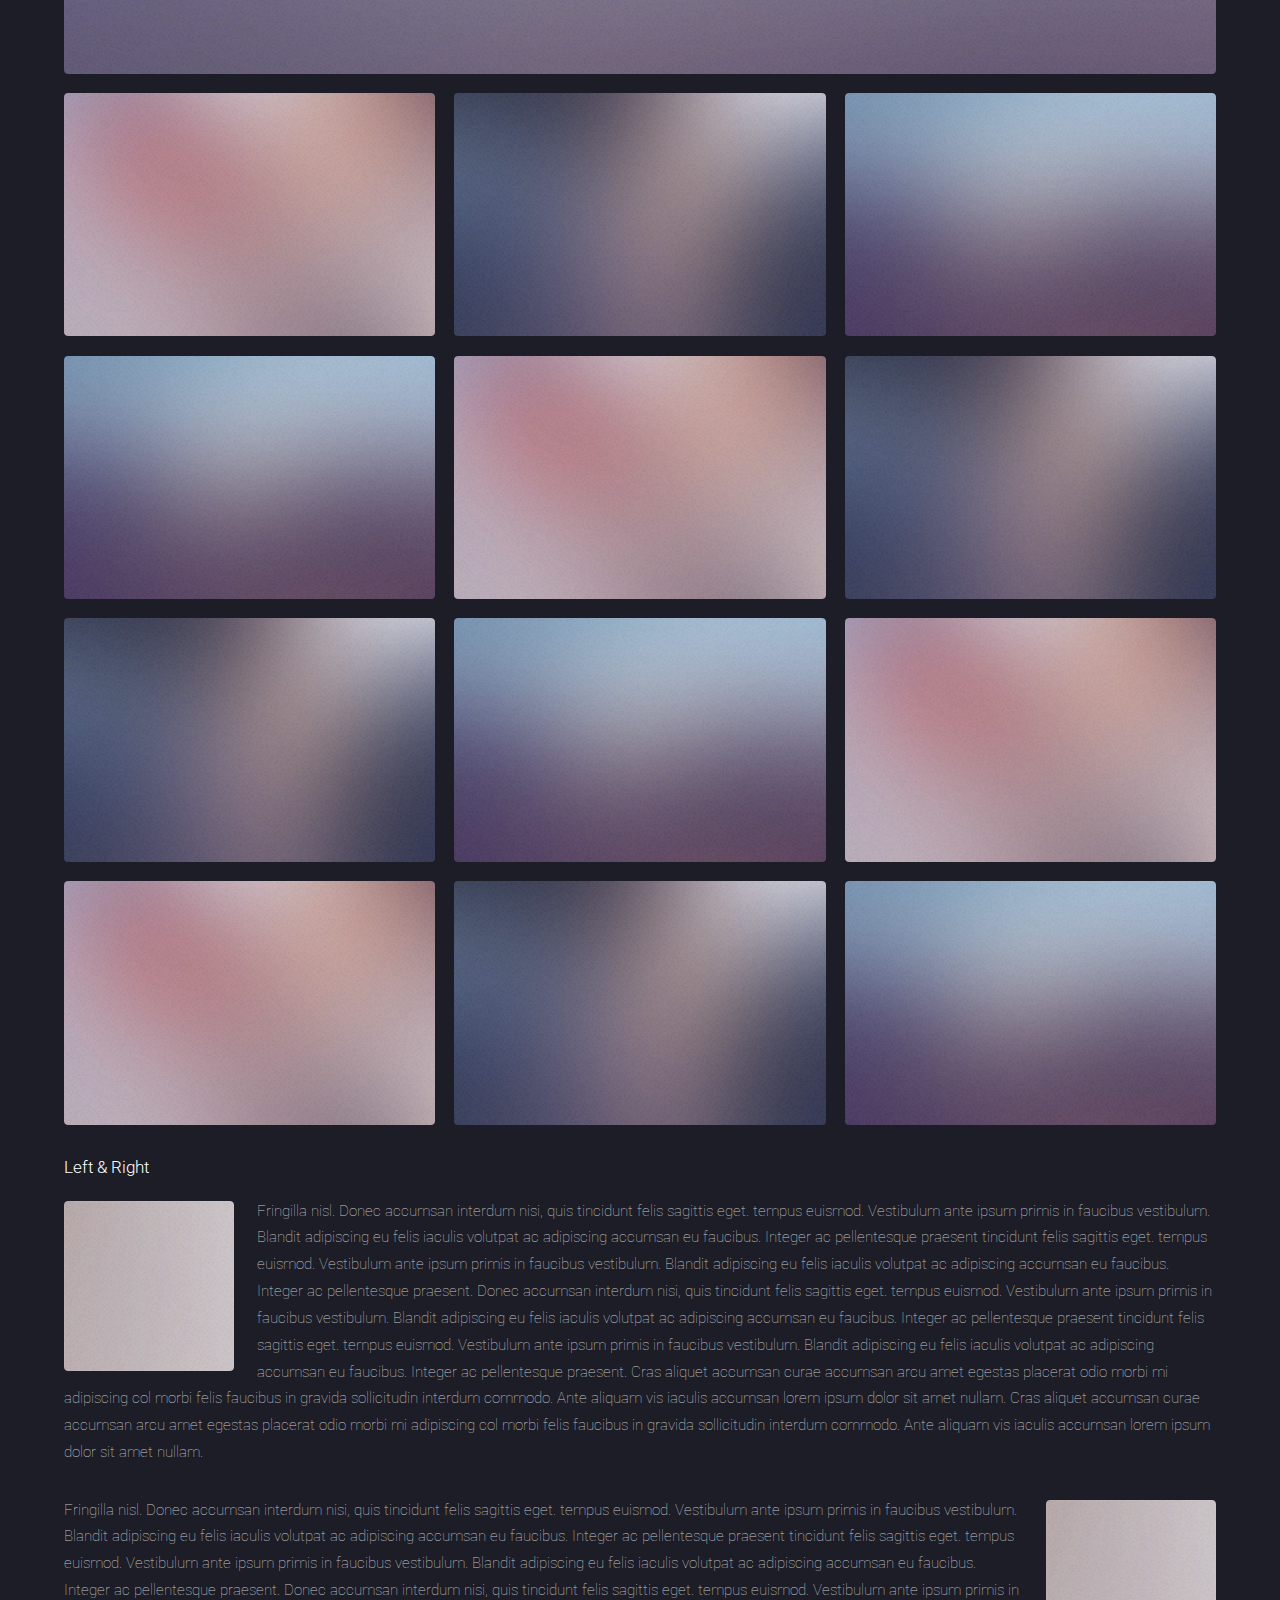
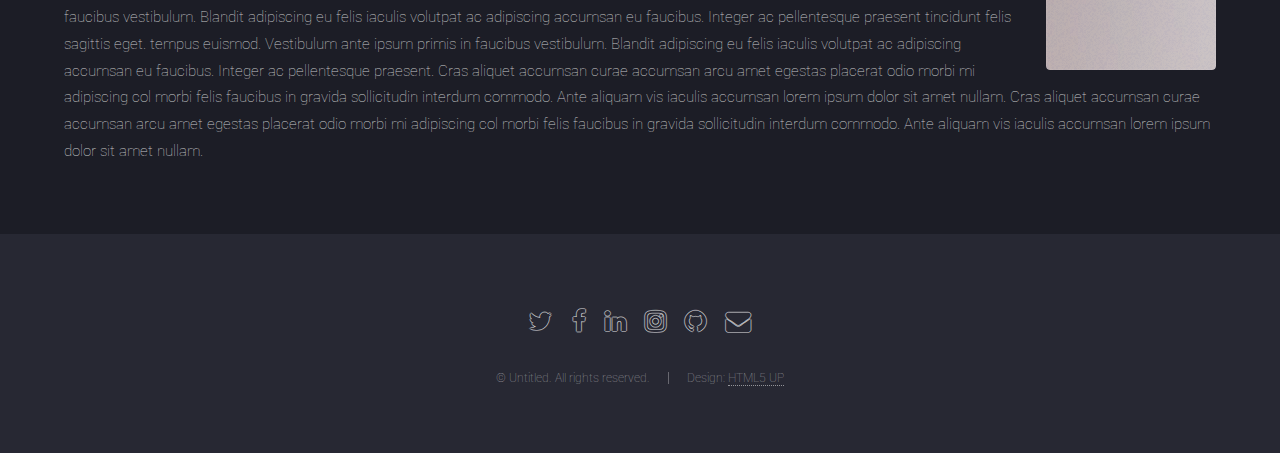
<file: PS/elements.html>
<!DOCTYPE HTML>
<!--
	Landed by HTML5 UP
	html5up.net | @ajlkn
	Free for personal and commercial use under the CCA 3.0 license (html5up.net/license)
-->
<html>
	<head>
		<title>Elements - Landed by HTML5 UP</title>
		<meta charset="utf-8" />
		<meta name="viewport" content="width=device-width, initial-scale=1" />
		<!--[if lte IE 8]><script src="assets/js/ie/html5shiv.js"></script><![endif]-->
		<link rel="stylesheet" href="assets/css/main.css" />
		<!--[if lte IE 9]><link rel="stylesheet" href="assets/css/ie9.css" /><![endif]-->
		<!--[if lte IE 8]><link rel="stylesheet" href="assets/css/ie8.css" /><![endif]-->
	</head>
	<body>
		<div id="page-wrapper">

			<!-- Header -->
				<header id="header">
					<h1 id="logo"><a href="index.html">Landed</a></h1>
					<nav id="nav">
						<ul>
							<li><a href="index.html">Home</a></li>
							<li>
								<a href="#">Layouts</a>
								<ul>
									<li><a href="left-sidebar.html">Left Sidebar</a></li>
									<li><a href="right-sidebar.html">Right Sidebar</a></li>
									<li><a href="no-sidebar.html">No Sidebar</a></li>
									<li>
										<a href="#">Submenu</a>
										<ul>
											<li><a href="#">Option 1</a></li>
											<li><a href="#">Option 2</a></li>
											<li><a href="#">Option 3</a></li>
											<li><a href="#">Option 4</a></li>
										</ul>
									</li>
								</ul>
							</li>
							<li><a href="elements.html">Elements</a></li>
							<li><a href="#" class="button special">Sign Up</a></li>
						</ul>
					</nav>
				</header>

			<!-- Main -->
				<div id="main" class="wrapper style1">
					<div class="container">
						<header class="major">
							<h2>Elements</h2>
							<p>Ipsum dolor feugiat aliquam tempus sed magna lorem consequat accumsan</p>
						</header>

						<!-- Text -->
							<section>
								<h3>Text</h3>
								<p>This is <b>bold</b> and this is <strong>strong</strong>. This is <i>italic</i> and this is <em>emphasized</em>.
								This is <sup>superscript</sup> text and this is <sub>subscript</sub> text.
								This is <u>underlined</u> and this is code: <code>for (;;) { ... }</code>. Finally, <a href="#">this is a link</a>.</p>

								<hr />

								<header>
									<h3>Heading with a Subtitle</h3>
									<p>Lorem ipsum dolor sit amet nullam id egestas urna aliquam</p>
								</header>
								<p>Nunc lacinia ante nunc ac lobortis. Interdum adipiscing gravida odio porttitor sem non mi integer non faucibus ornare mi ut ante amet placerat aliquet. Volutpat eu sed ante lacinia sapien lorem accumsan varius montes viverra nibh in adipiscing blandit tempus accumsan.</p>
								<header>
									<h4>Heading with a Subtitle</h4>
									<p>Lorem ipsum dolor sit amet nullam id egestas urna aliquam</p>
								</header>
								<p>Nunc lacinia ante nunc ac lobortis. Interdum adipiscing gravida odio porttitor sem non mi integer non faucibus ornare mi ut ante amet placerat aliquet. Volutpat eu sed ante lacinia sapien lorem accumsan varius montes viverra nibh in adipiscing blandit tempus accumsan.</p>

								<hr />

								<h2>Heading Level 2</h2>
								<h3>Heading Level 3</h3>
								<h4>Heading Level 4</h4>
								<h5>Heading Level 5</h5>
								<h6>Heading Level 6</h6>

								<hr />

								<h4>Blockquote</h4>
								<blockquote>Fringilla nisl. Donec accumsan interdum nisi, quis tincidunt felis sagittis eget tempus euismod. Vestibulum ante ipsum primis in faucibus vestibulum. Blandit adipiscing eu felis iaculis volutpat ac adipiscing accumsan faucibus. Vestibulum ante ipsum primis in faucibus lorem ipsum dolor sit amet nullam adipiscing eu felis.</blockquote>

								<h4>Preformatted</h4>
								<pre><code>i = 0;

	while (!deck.isInOrder()) {
	    print 'Iteration ' + i;
	    deck.shuffle();
	    i++;
	}

	print 'It took ' + i + ' iterations to sort the deck.';
	</code></pre>
							</section>

						<!-- Lists -->
							<section>
								<h3>Lists</h3>
								<div class="row">
									<div class="6u 12u(xsmall)">

										<h4>Unordered</h4>
										<ul>
											<li>Dolor pulvinar etiam magna etiam.</li>
											<li>Sagittis adipiscing lorem eleifend.</li>
											<li>Felis enim feugiat dolore viverra.</li>
										</ul>

										<h4>Alternate</h4>
										<ul class="alt">
											<li>Dolor pulvinar etiam magna etiam.</li>
											<li>Sagittis adipiscing lorem eleifend.</li>
											<li>Felis enim feugiat dolore viverra.</li>
											<li>Lobortis adipiscing condimentum lorem.</li>
											<li>Integer eleifend erat sed accumsan.</li>
										</ul>

									</div>
									<div class="6u 12u(xsmall)">

										<h4>Ordered</h4>
										<ol>
											<li>Dolor pulvinar etiam magna etiam.</li>
											<li>Etiam vel felis at lorem sed viverra.</li>
											<li>Felis enim feugiat dolore viverra.</li>
											<li>Dolor pulvinar etiam magna etiam.</li>
											<li>Etiam vel felis at lorem sed viverra.</li>
											<li>Felis enim feugiat dolore viverra.</li>
										</ol>

										<h4>Icons</h4>
										<ul class="icons">
											<li><a href="#" class="icon fa-twitter"><span class="label">Twitter</span></a></li>
											<li><a href="#" class="icon fa-facebook"><span class="label">Facebook</span></a></li>
											<li><a href="#" class="icon fa-instagram"><span class="label">Instagram</span></a></li>
											<li><a href="#" class="icon fa-github"><span class="label">Github</span></a></li>
											<li><a href="#" class="icon fa-dribbble"><span class="label">Dribbble</span></a></li>
											<li><a href="#" class="icon fa-tumblr"><span class="label">Tumblr</span></a></li>
										</ul>
										<ul class="icons">
											<li><a href="#" class="icon alt fa-twitter"><span class="label">Twitter</span></a></li>
											<li><a href="#" class="icon alt fa-facebook"><span class="label">Facebook</span></a></li>
											<li><a href="#" class="icon alt fa-instagram"><span class="label">Instagram</span></a></li>
											<li><a href="#" class="icon alt fa-github"><span class="label">Github</span></a></li>
											<li><a href="#" class="icon alt fa-dribbble"><span class="label">Dribbble</span></a></li>
											<li><a href="#" class="icon alt fa-tumblr"><span class="label">Tumblr</span></a></li>
										</ul>

									</div>
								</div>

								<h4>Actions</h4>
								<ul class="actions">
									<li><a href="#" class="button special">Default</a></li>
									<li><a href="#" class="button">Default</a></li>
								</ul>
								<ul class="actions small">
									<li><a href="#" class="button special small">Small</a></li>
									<li><a href="#" class="button small">Small</a></li>
								</ul>
								<div class="row">
									<div class="3u 6u(medium) 12u$(xsmall)">
										<ul class="actions vertical">
											<li><a href="#" class="button special">Default</a></li>
											<li><a href="#" class="button">Default</a></li>
										</ul>
									</div>
									<div class="3u 6u$(medium) 12u$(xsmall)">
										<ul class="actions vertical small">
											<li><a href="#" class="button special small">Small</a></li>
											<li><a href="#" class="button small">Small</a></li>
										</ul>
									</div>
									<div class="3u 6u(medium) 12u$(xsmall)">
										<ul class="actions vertical">
											<li><a href="#" class="button special fit">Default</a></li>
											<li><a href="#" class="button fit">Default</a></li>
										</ul>
									</div>
									<div class="3u$ 6u$(medium) 12u$(xsmall)">
										<ul class="actions vertical small">
											<li><a href="#" class="button special small fit">Small</a></li>
											<li><a href="#" class="button small fit">Small</a></li>
										</ul>
									</div>
								</div>
							</section>

						<!-- Table -->
							<section>
								<h3>Table</h3>
								<h4>Default</h4>
								<div class="table-wrapper">
									<table>
										<thead>
											<tr>
												<th>Name</th>
												<th>Description</th>
												<th>Price</th>
											</tr>
										</thead>
										<tbody>
											<tr>
												<td>Item 1</td>
												<td>Ante turpis integer aliquet porttitor.</td>
												<td>29.99</td>
											</tr>
											<tr>
												<td>Item 2</td>
												<td>Vis ac commodo adipiscing arcu aliquet.</td>
												<td>19.99</td>
											</tr>
											<tr>
												<td>Item 3</td>
												<td> Morbi faucibus arcu accumsan lorem.</td>
												<td>29.99</td>
											</tr>
											<tr>
												<td>Item 4</td>
												<td>Vitae integer tempus condimentum.</td>
												<td>19.99</td>
											</tr>
											<tr>
												<td>Item 5</td>
												<td>Ante turpis integer aliquet porttitor.</td>
												<td>29.99</td>
											</tr>
										</tbody>
										<tfoot>
											<tr>
												<td colspan="2"></td>
												<td>100.00</td>
											</tr>
										</tfoot>
									</table>
								</div>
								<h4>Alternate</h4>
								<div class="table-wrapper">
									<table class="alt">
										<thead>
											<tr>
												<th>Name</th>
												<th>Description</th>
												<th>Price</th>
											</tr>
										</thead>
										<tbody>
											<tr>
												<td>Item 1</td>
												<td>Ante turpis integer aliquet porttitor.</td>
												<td>29.99</td>
											</tr>
											<tr>
												<td>Item 2</td>
												<td>Vis ac commodo adipiscing arcu aliquet.</td>
												<td>19.99</td>
											</tr>
											<tr>
												<td>Item 3</td>
												<td> Morbi faucibus arcu accumsan lorem.</td>
												<td>29.99</td>
											</tr>
											<tr>
												<td>Item 4</td>
												<td>Vitae integer tempus condimentum.</td>
												<td>19.99</td>
											</tr>
											<tr>
												<td>Item 5</td>
												<td>Ante turpis integer aliquet porttitor.</td>
												<td>29.99</td>
											</tr>
										</tbody>
										<tfoot>
											<tr>
												<td colspan="2"></td>
												<td>100.00</td>
											</tr>
										</tfoot>
									</table>
								</div>
							</section>

						<!-- Buttons -->
							<section>
								<h3>Buttons</h3>
								<ul class="actions">
									<li><a href="#" class="button special">Special</a></li>
									<li><a href="#" class="button">Default</a></li>
								</ul>
								<ul class="actions">
									<li><a href="#" class="button special big">Big</a></li>
									<li><a href="#" class="button">Default</a></li>
									<li><a href="#" class="button small">Default</a></li>
								</ul>
								<div class="row">
									<div class="6u 12u$(xsmall)">
										<ul class="actions fit">
											<li><a href="#" class="button special fit">Fit</a></li>
											<li><a href="#" class="button fit">Fit</a></li>
										</ul>
									</div>
									<div class="6u$ 12u$(xsmall)">
										<ul class="actions fit small">
											<li><a href="#" class="button special fit small">Fit + Small</a></li>
											<li><a href="#" class="button fit small">Fit + Small</a></li>
										</ul>
									</div>
								</div>
								<ul class="actions">
									<li><a href="#" class="button special icon fa-download">Icon</a></li>
									<li><a href="#" class="button icon fa-download">Icon</a></li>
								</ul>
								<ul class="actions">
									<li><span class="button special disabled">Special</span></li>
									<li><span class="button disabled">Default</span></li>
								</ul>
							</section>

						<!-- Form -->
							<section>
								<h3>Form</h3>
								<form method="post" action="#">
									<div class="row uniform 50%">
										<div class="6u 12u$(xsmall)">
											<input type="text" name="name" id="name" value="" placeholder="Name" />
										</div>
										<div class="6u$ 12u$(xsmall)">
											<input type="email" name="email" id="email" value="" placeholder="Email" />
										</div>
										<div class="12u$">
											<div class="select-wrapper">
												<select name="category" id="category">
													<option value="">- Category -</option>
													<option value="1">Manufacturing</option>
													<option value="1">Shipping</option>
													<option value="1">Administration</option>
													<option value="1">Human Resources</option>
												</select>
											</div>
										</div>
										<div class="4u 12u$(medium)">
											<input type="radio" id="priority-low" name="priority" checked>
											<label for="priority-low">Low Priority</label>
										</div>
										<div class="4u 12u$(medium)">
											<input type="radio" id="priority-normal" name="priority">
											<label for="priority-normal">Normal Priority</label>
										</div>
										<div class="4u$ 12u$(medium)">
											<input type="radio" id="priority-high" name="priority">
											<label for="priority-high">High Priority</label>
										</div>
										<div class="6u 12u$(medium)">
											<input type="checkbox" id="copy" name="copy">
											<label for="copy">Email me a copy of this message</label>
										</div>
										<div class="6u$ 12u$(medium)">
											<input type="checkbox" id="human" name="human" checked>
											<label for="human">I am a human and not a robot</label>
										</div>
										<div class="12u$">
											<textarea name="message" id="message" placeholder="Enter your message" rows="6"></textarea>
										</div>
										<div class="12u$">
											<ul class="actions">
												<li><input type="submit" value="Send Message" class="special" /></li>
												<li><input type="reset" value="Reset" /></li>
											</ul>
										</div>
									</div>
								</form>
							</section>

						<!-- Image -->
							<section>
								<h3>Image</h3>
								<h4>Fit</h4>
								<div class="box alt">
									<div class="row 50% uniform">
										<div class="12u$"><span class="image fit"><img src="images/pic07.jpg" alt="" /></span></div>
										<div class="4u  6u(xsmall)"><span class="image fit"><img src="images/pic02.jpg" alt="" /></span></div>
										<div class="4u  6u$(xsmall)"><span class="image fit"><img src="images/pic03.jpg" alt="" /></span></div>
										<div class="4u$ 6u(xsmall)"><span class="image fit"><img src="images/pic04.jpg" alt="" /></span></div>
										<div class="4u  6u$(xsmall)"><span class="image fit"><img src="images/pic04.jpg" alt="" /></span></div>
										<div class="4u  6u(xsmall)"><span class="image fit"><img src="images/pic02.jpg" alt="" /></span></div>
										<div class="4u$ 6u$(xsmall)"><span class="image fit"><img src="images/pic03.jpg" alt="" /></span></div>
										<div class="4u  6u(xsmall)"><span class="image fit"><img src="images/pic03.jpg" alt="" /></span></div>
										<div class="4u  6u$(xsmall)"><span class="image fit"><img src="images/pic04.jpg" alt="" /></span></div>
										<div class="4u$ 6u(xsmall)"><span class="image fit"><img src="images/pic02.jpg" alt="" /></span></div>
										<div class="4u  6u$(xsmall)"><span class="image fit"><img src="images/pic02.jpg" alt="" /></span></div>
										<div class="4u  6u(xsmall)"><span class="image fit"><img src="images/pic03.jpg" alt="" /></span></div>
										<div class="4u$ 6u$(xsmall)"><span class="image fit"><img src="images/pic04.jpg" alt="" /></span></div>
									</div>
								</div>

								<h4>Left &amp; Right</h4>
								<p><span class="image left"><img src="images/pic08.jpg" alt="" /></span>Fringilla nisl. Donec accumsan interdum nisi, quis tincidunt felis sagittis eget. tempus euismod. Vestibulum ante ipsum primis in faucibus vestibulum. Blandit adipiscing eu felis iaculis volutpat ac adipiscing accumsan eu faucibus. Integer ac pellentesque praesent tincidunt felis sagittis eget. tempus euismod. Vestibulum ante ipsum primis in faucibus vestibulum. Blandit adipiscing eu felis iaculis volutpat ac adipiscing accumsan eu faucibus. Integer ac pellentesque praesent. Donec accumsan interdum nisi, quis tincidunt felis sagittis eget. tempus euismod. Vestibulum ante ipsum primis in faucibus vestibulum. Blandit adipiscing eu felis iaculis volutpat ac adipiscing accumsan eu faucibus. Integer ac pellentesque praesent tincidunt felis sagittis eget. tempus euismod. Vestibulum ante ipsum primis in faucibus vestibulum. Blandit adipiscing eu felis iaculis volutpat ac adipiscing accumsan eu faucibus. Integer ac pellentesque praesent. Cras aliquet accumsan curae accumsan arcu amet egestas placerat odio morbi mi adipiscing col morbi felis faucibus in gravida sollicitudin interdum commodo. Ante aliquam vis iaculis accumsan lorem ipsum dolor sit amet nullam. Cras aliquet accumsan curae accumsan arcu amet egestas placerat odio morbi mi adipiscing col morbi felis faucibus in gravida sollicitudin interdum commodo. Ante aliquam vis iaculis accumsan lorem ipsum dolor sit amet nullam.</p>
								<p><span class="image right"><img src="images/pic08.jpg" alt="" /></span>Fringilla nisl. Donec accumsan interdum nisi, quis tincidunt felis sagittis eget. tempus euismod. Vestibulum ante ipsum primis in faucibus vestibulum. Blandit adipiscing eu felis iaculis volutpat ac adipiscing accumsan eu faucibus. Integer ac pellentesque praesent tincidunt felis sagittis eget. tempus euismod. Vestibulum ante ipsum primis in faucibus vestibulum. Blandit adipiscing eu felis iaculis volutpat ac adipiscing accumsan eu faucibus. Integer ac pellentesque praesent. Donec accumsan interdum nisi, quis tincidunt felis sagittis eget. tempus euismod. Vestibulum ante ipsum primis in faucibus vestibulum. Blandit adipiscing eu felis iaculis volutpat ac adipiscing accumsan eu faucibus. Integer ac pellentesque praesent tincidunt felis sagittis eget. tempus euismod. Vestibulum ante ipsum primis in faucibus vestibulum. Blandit adipiscing eu felis iaculis volutpat ac adipiscing accumsan eu faucibus. Integer ac pellentesque praesent. Cras aliquet accumsan curae accumsan arcu amet egestas placerat odio morbi mi adipiscing col morbi felis faucibus in gravida sollicitudin interdum commodo. Ante aliquam vis iaculis accumsan lorem ipsum dolor sit amet nullam. Cras aliquet accumsan curae accumsan arcu amet egestas placerat odio morbi mi adipiscing col morbi felis faucibus in gravida sollicitudin interdum commodo. Ante aliquam vis iaculis accumsan lorem ipsum dolor sit amet nullam.</p>
							</section>

					</div>
				</div>

			<!-- Footer -->
				<footer id="footer">
					<ul class="icons">
						<li><a href="#" class="icon alt fa-twitter"><span class="label">Twitter</span></a></li>
						<li><a href="#" class="icon alt fa-facebook"><span class="label">Facebook</span></a></li>
						<li><a href="#" class="icon alt fa-linkedin"><span class="label">LinkedIn</span></a></li>
						<li><a href="#" class="icon alt fa-instagram"><span class="label">Instagram</span></a></li>
						<li><a href="#" class="icon alt fa-github"><span class="label">GitHub</span></a></li>
						<li><a href="#" class="icon alt fa-envelope"><span class="label">Email</span></a></li>
					</ul>
					<ul class="copyright">
						<li>&copy; Untitled. All rights reserved.</li><li>Design: <a href="http://html5up.net">HTML5 UP</a></li>
					</ul>
				</footer>

		</div>

		<!-- Scripts -->
			<script src="assets/js/jquery.min.js"></script>
			<script src="assets/js/jquery.scrolly.min.js"></script>
			<script src="assets/js/jquery.dropotron.min.js"></script>
			<script src="assets/js/jquery.scrollex.min.js"></script>
			<script src="assets/js/skel.min.js"></script>
			<script src="assets/js/util.js"></script>
			<!--[if lte IE 8]><script src="assets/js/ie/respond.min.js"></script><![endif]-->
			<script src="assets/js/main.js"></script>

	</body>
</html>
</file>
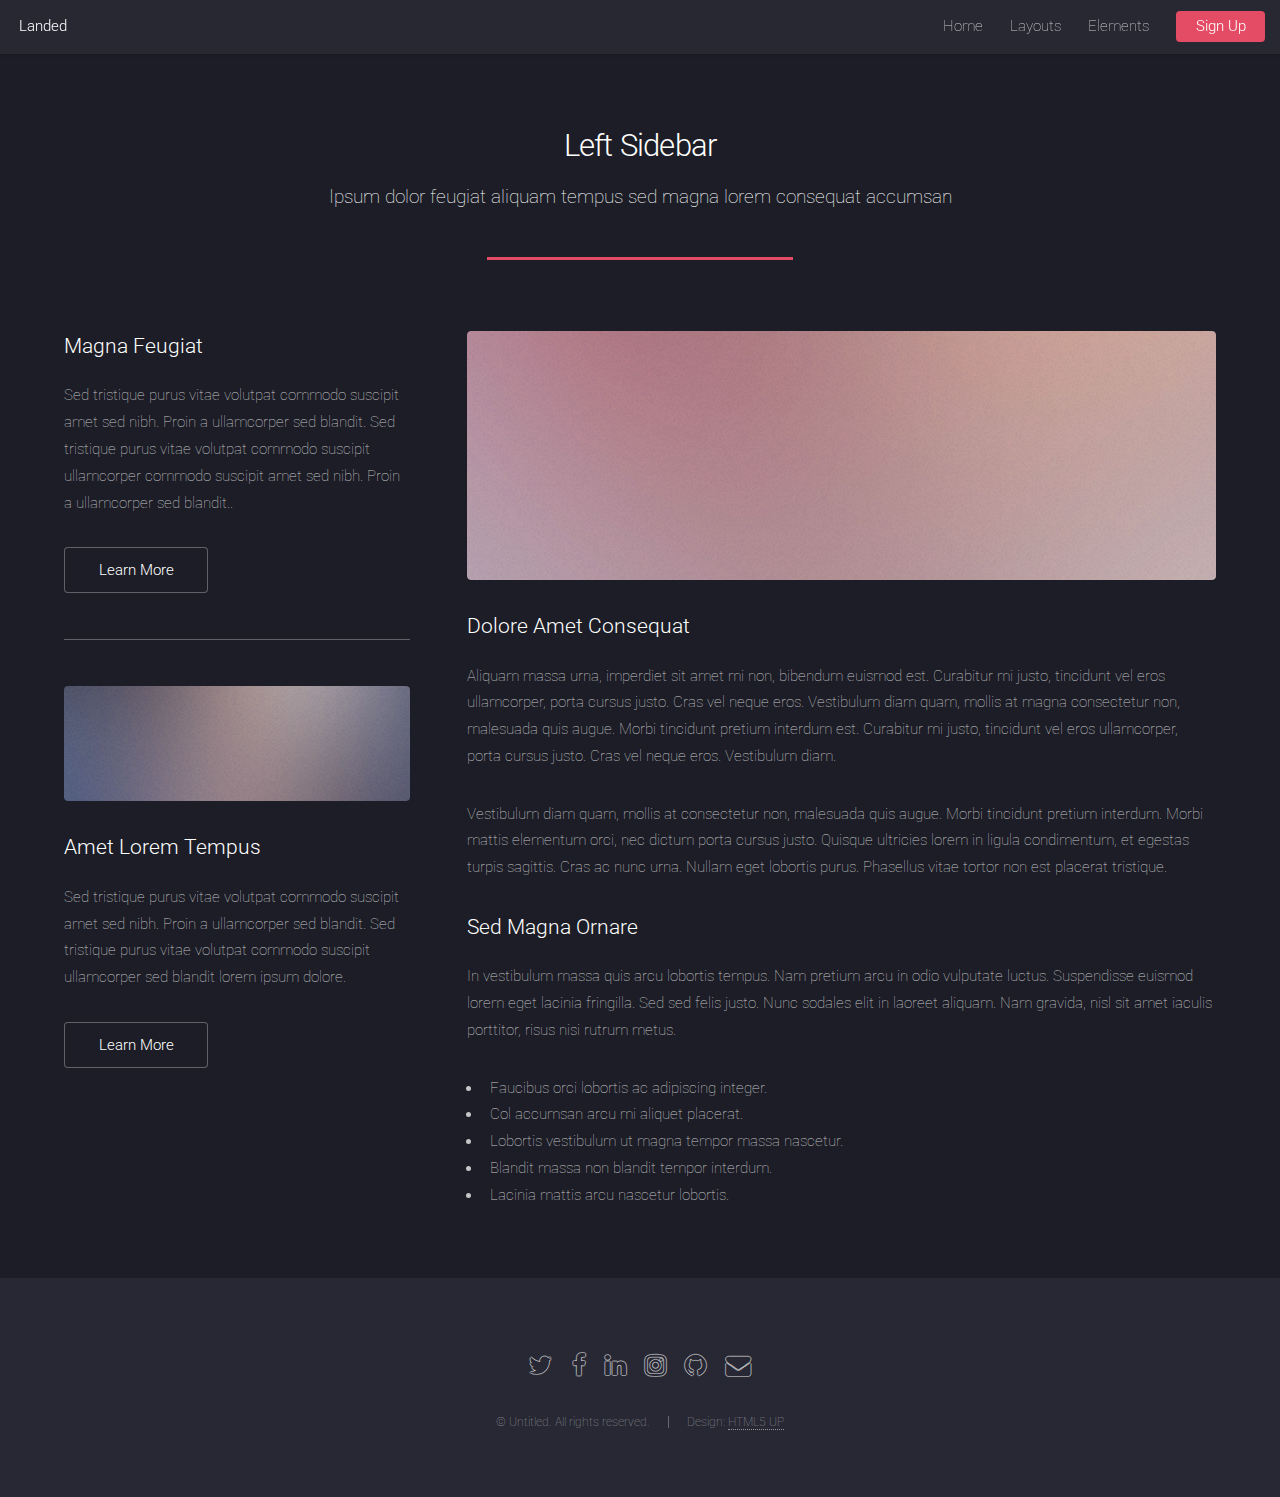
<file: PS/left-sidebar.html>
<!DOCTYPE HTML>
<!--
	Landed by HTML5 UP
	html5up.net | @ajlkn
	Free for personal and commercial use under the CCA 3.0 license (html5up.net/license)
-->
<html>
	<head>
		<title>Left Sidebar - Landed by HTML5 UP</title>
		<meta charset="utf-8" />
		<meta name="viewport" content="width=device-width, initial-scale=1" />
		<!--[if lte IE 8]><script src="assets/js/ie/html5shiv.js"></script><![endif]-->
		<link rel="stylesheet" href="assets/css/main.css" />
		<!--[if lte IE 9]><link rel="stylesheet" href="assets/css/ie9.css" /><![endif]-->
		<!--[if lte IE 8]><link rel="stylesheet" href="assets/css/ie8.css" /><![endif]-->
	</head>
	<body>
		<div id="page-wrapper">

			<!-- Header -->
				<header id="header">
					<h1 id="logo"><a href="index.html">Landed</a></h1>
					<nav id="nav">
						<ul>
							<li><a href="index.html">Home</a></li>
							<li>
								<a href="#">Layouts</a>
								<ul>
									<li><a href="left-sidebar.html">Left Sidebar</a></li>
									<li><a href="right-sidebar.html">Right Sidebar</a></li>
									<li><a href="no-sidebar.html">No Sidebar</a></li>
									<li>
										<a href="#">Submenu</a>
										<ul>
											<li><a href="#">Option 1</a></li>
											<li><a href="#">Option 2</a></li>
											<li><a href="#">Option 3</a></li>
											<li><a href="#">Option 4</a></li>
										</ul>
									</li>
								</ul>
							</li>
							<li><a href="elements.html">Elements</a></li>
							<li><a href="#" class="button special">Sign Up</a></li>
						</ul>
					</nav>
				</header>

			<!-- Main -->
				<div id="main" class="wrapper style1">
					<div class="container">
						<header class="major">
							<h2>Left Sidebar</h2>
							<p>Ipsum dolor feugiat aliquam tempus sed magna lorem consequat accumsan</p>
						</header>
						<div class="row 150%">
							<div class="4u 12u$(medium)">

								<!-- Sidebar -->
									<section id="sidebar">
										<section>
											<h3>Magna Feugiat</h3>
											<p>Sed tristique purus vitae volutpat commodo suscipit amet sed nibh. Proin a ullamcorper sed blandit. Sed tristique purus vitae volutpat commodo suscipit ullamcorper commodo suscipit amet sed nibh. Proin a ullamcorper sed blandit..</p>
											<footer>
												<ul class="actions">
													<li><a href="#" class="button">Learn More</a></li>
												</ul>
											</footer>
										</section>
										<hr />
										<section>
											<a href="#" class="image fit"><img src="images/pic06.jpg" alt="" /></a>
											<h3>Amet Lorem Tempus</h3>
											<p>Sed tristique purus vitae volutpat commodo suscipit amet sed nibh. Proin a ullamcorper sed blandit. Sed tristique purus vitae volutpat commodo suscipit ullamcorper sed blandit lorem ipsum dolore.</p>
											<footer>
												<ul class="actions">
													<li><a href="#" class="button">Learn More</a></li>
												</ul>
											</footer>
										</section>
									</section>

							</div>
							<div class="8u$ 12u$(medium) important(medium)">

								<!-- Content -->
									<section id="content">
										<a href="#" class="image fit"><img src="images/pic05.jpg" alt="" /></a>
										<h3>Dolore Amet Consequat</h3>
										<p>Aliquam massa urna, imperdiet sit amet mi non, bibendum euismod est. Curabitur mi justo, tincidunt vel eros ullamcorper, porta cursus justo. Cras vel neque eros. Vestibulum diam quam, mollis at magna consectetur non, malesuada quis augue. Morbi tincidunt pretium interdum est. Curabitur mi justo, tincidunt vel eros ullamcorper, porta cursus justo. Cras vel neque eros. Vestibulum diam.</p>
										<p>Vestibulum diam quam, mollis at consectetur non, malesuada quis augue. Morbi tincidunt pretium interdum. Morbi mattis elementum orci, nec dictum porta cursus justo. Quisque ultricies lorem in ligula condimentum, et egestas turpis sagittis. Cras ac nunc urna. Nullam eget lobortis purus. Phasellus vitae tortor non est placerat tristique.</p>
										<h3>Sed Magna Ornare</h3>
										<p>In vestibulum massa quis arcu lobortis tempus. Nam pretium arcu in odio vulputate luctus. Suspendisse euismod lorem eget lacinia fringilla. Sed sed felis justo. Nunc sodales elit in laoreet aliquam. Nam gravida, nisl sit amet iaculis porttitor, risus nisi rutrum metus.</p>
										<ul>
											<li>Faucibus orci lobortis ac adipiscing integer.</li>
											<li>Col accumsan arcu mi aliquet placerat.</li>
											<li>Lobortis vestibulum ut magna tempor massa nascetur.</li>
											<li>Blandit massa non blandit tempor interdum.</li>
											<li>Lacinia mattis arcu nascetur lobortis.</li>
										</ul>
									</section>

							</div>
						</div>
					</div>
				</div>

			<!-- Footer -->
				<footer id="footer">
					<ul class="icons">
						<li><a href="#" class="icon alt fa-twitter"><span class="label">Twitter</span></a></li>
						<li><a href="#" class="icon alt fa-facebook"><span class="label">Facebook</span></a></li>
						<li><a href="#" class="icon alt fa-linkedin"><span class="label">LinkedIn</span></a></li>
						<li><a href="#" class="icon alt fa-instagram"><span class="label">Instagram</span></a></li>
						<li><a href="#" class="icon alt fa-github"><span class="label">GitHub</span></a></li>
						<li><a href="#" class="icon alt fa-envelope"><span class="label">Email</span></a></li>
					</ul>
					<ul class="copyright">
						<li>&copy; Untitled. All rights reserved.</li><li>Design: <a href="http://html5up.net">HTML5 UP</a></li>
					</ul>
				</footer>

		</div>

		<!-- Scripts -->
			<script src="assets/js/jquery.min.js"></script>
			<script src="assets/js/jquery.scrolly.min.js"></script>
			<script src="assets/js/jquery.dropotron.min.js"></script>
			<script src="assets/js/jquery.scrollex.min.js"></script>
			<script src="assets/js/skel.min.js"></script>
			<script src="assets/js/util.js"></script>
			<!--[if lte IE 8]><script src="assets/js/ie/respond.min.js"></script><![endif]-->
			<script src="assets/js/main.js"></script>

	</body>
</html>
</file>
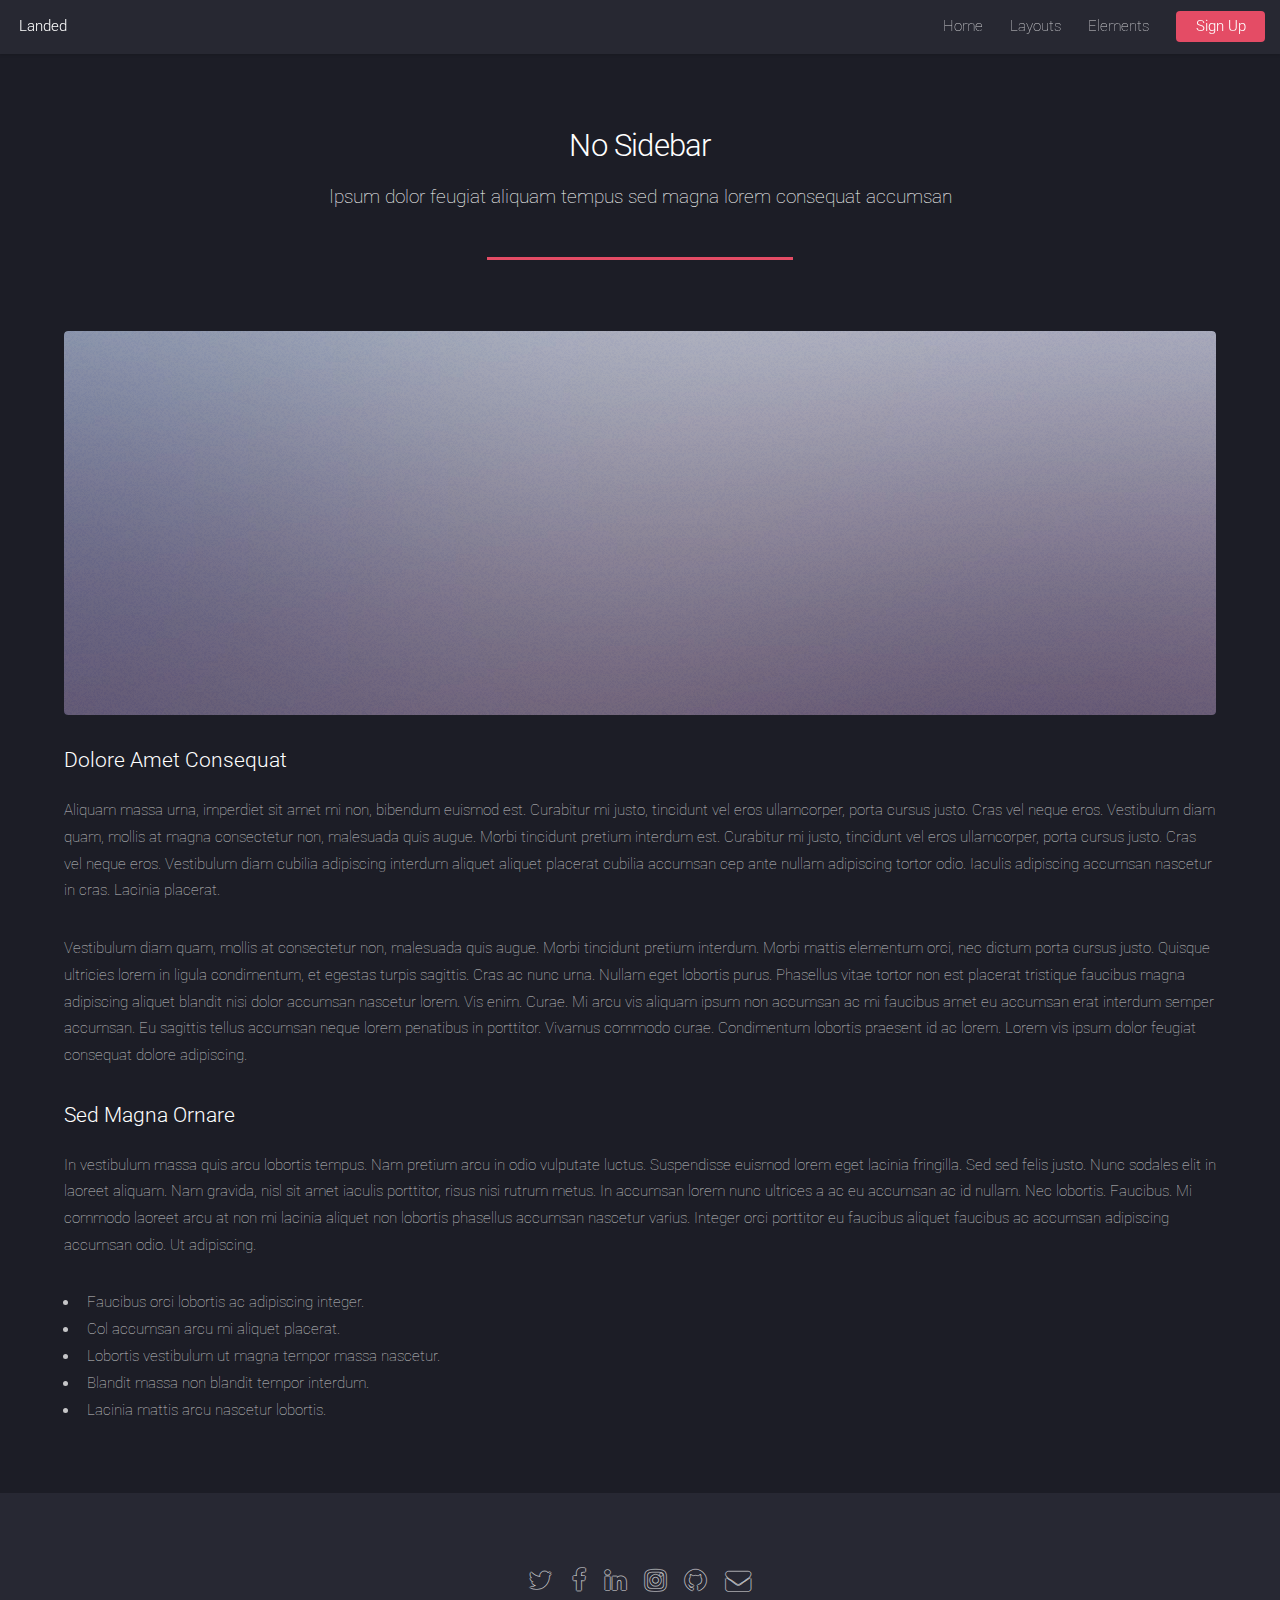
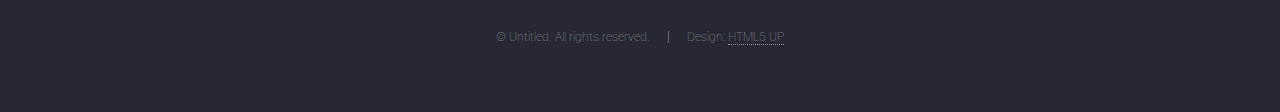
<file: PS/no-sidebar.html>
<!DOCTYPE HTML>
<!--
	Landed by HTML5 UP
	html5up.net | @ajlkn
	Free for personal and commercial use under the CCA 3.0 license (html5up.net/license)
-->
<html>
	<head>
		<title>No Sidebar - Landed by HTML5 UP</title>
		<meta charset="utf-8" />
		<meta name="viewport" content="width=device-width, initial-scale=1" />
		<!--[if lte IE 8]><script src="assets/js/ie/html5shiv.js"></script><![endif]-->
		<link rel="stylesheet" href="assets/css/main.css" />
		<!--[if lte IE 9]><link rel="stylesheet" href="assets/css/ie9.css" /><![endif]-->
		<!--[if lte IE 8]><link rel="stylesheet" href="assets/css/ie8.css" /><![endif]-->
	</head>
	<body>
		<div id="page-wrapper">

			<!-- Header -->
				<header id="header">
					<h1 id="logo"><a href="index.html">Landed</a></h1>
					<nav id="nav">
						<ul>
							<li><a href="index.html">Home</a></li>
							<li>
								<a href="#">Layouts</a>
								<ul>
									<li><a href="left-sidebar.html">Left Sidebar</a></li>
									<li><a href="right-sidebar.html">Right Sidebar</a></li>
									<li><a href="no-sidebar.html">No Sidebar</a></li>
									<li>
										<a href="#">Submenu</a>
										<ul>
											<li><a href="#">Option 1</a></li>
											<li><a href="#">Option 2</a></li>
											<li><a href="#">Option 3</a></li>
											<li><a href="#">Option 4</a></li>
										</ul>
									</li>
								</ul>
							</li>
							<li><a href="elements.html">Elements</a></li>
							<li><a href="#" class="button special">Sign Up</a></li>
						</ul>
					</nav>
				</header>

			<!-- Main -->
				<div id="main" class="wrapper style1">
					<div class="container">
						<header class="major">
							<h2>No Sidebar</h2>
							<p>Ipsum dolor feugiat aliquam tempus sed magna lorem consequat accumsan</p>
						</header>

						<!-- Content -->
							<section id="content">
								<a href="#" class="image fit"><img src="images/pic07.jpg" alt="" /></a>
								<h3>Dolore Amet Consequat</h3>
								<p>Aliquam massa urna, imperdiet sit amet mi non, bibendum euismod est. Curabitur mi justo, tincidunt vel eros ullamcorper, porta cursus justo. Cras vel neque eros. Vestibulum diam quam, mollis at magna consectetur non, malesuada quis augue. Morbi tincidunt pretium interdum est. Curabitur mi justo, tincidunt vel eros ullamcorper, porta cursus justo. Cras vel neque eros. Vestibulum diam cubilia adipiscing interdum aliquet aliquet placerat cubilia accumsan cep ante nullam adipiscing tortor odio. Iaculis adipiscing accumsan nascetur in cras. Lacinia placerat.</p>
								<p>Vestibulum diam quam, mollis at consectetur non, malesuada quis augue. Morbi tincidunt pretium interdum. Morbi mattis elementum orci, nec dictum porta cursus justo. Quisque ultricies lorem in ligula condimentum, et egestas turpis sagittis. Cras ac nunc urna. Nullam eget lobortis purus. Phasellus vitae tortor non est placerat tristique faucibus magna adipiscing aliquet blandit nisi dolor accumsan nascetur lorem. Vis enim. Curae. Mi arcu vis aliquam ipsum non accumsan ac mi faucibus amet eu accumsan erat interdum semper accumsan. Eu sagittis tellus accumsan neque lorem penatibus in porttitor. Vivamus commodo curae. Condimentum lobortis praesent id ac lorem. Lorem vis ipsum dolor feugiat consequat dolore adipiscing.</p>
								<h3>Sed Magna Ornare</h3>
								<p>In vestibulum massa quis arcu lobortis tempus. Nam pretium arcu in odio vulputate luctus. Suspendisse euismod lorem eget lacinia fringilla. Sed sed felis justo. Nunc sodales elit in laoreet aliquam. Nam gravida, nisl sit amet iaculis porttitor, risus nisi rutrum metus. In accumsan lorem nunc ultrices a ac eu accumsan ac id nullam. Nec lobortis. Faucibus. Mi commodo laoreet arcu at non mi lacinia aliquet non lobortis phasellus accumsan nascetur varius. Integer orci porttitor eu faucibus aliquet faucibus ac accumsan adipiscing accumsan odio. Ut adipiscing.</p>
								<ul>
									<li>Faucibus orci lobortis ac adipiscing integer.</li>
									<li>Col accumsan arcu mi aliquet placerat.</li>
									<li>Lobortis vestibulum ut magna tempor massa nascetur.</li>
									<li>Blandit massa non blandit tempor interdum.</li>
									<li>Lacinia mattis arcu nascetur lobortis.</li>
								</ul>
							</section>

					</div>
				</div>

			<!-- Footer -->
				<footer id="footer">
					<ul class="icons">
						<li><a href="#" class="icon alt fa-twitter"><span class="label">Twitter</span></a></li>
						<li><a href="#" class="icon alt fa-facebook"><span class="label">Facebook</span></a></li>
						<li><a href="#" class="icon alt fa-linkedin"><span class="label">LinkedIn</span></a></li>
						<li><a href="#" class="icon alt fa-instagram"><span class="label">Instagram</span></a></li>
						<li><a href="#" class="icon alt fa-github"><span class="label">GitHub</span></a></li>
						<li><a href="#" class="icon alt fa-envelope"><span class="label">Email</span></a></li>
					</ul>
					<ul class="copyright">
						<li>&copy; Untitled. All rights reserved.</li><li>Design: <a href="http://html5up.net">HTML5 UP</a></li>
					</ul>
				</footer>

		</div>

		<!-- Scripts -->
			<script src="assets/js/jquery.min.js"></script>
			<script src="assets/js/jquery.scrolly.min.js"></script>
			<script src="assets/js/jquery.dropotron.min.js"></script>
			<script src="assets/js/jquery.scrollex.min.js"></script>
			<script src="assets/js/skel.min.js"></script>
			<script src="assets/js/util.js"></script>
			<!--[if lte IE 8]><script src="assets/js/ie/respond.min.js"></script><![endif]-->
			<script src="assets/js/main.js"></script>

	</body>
</html>
</file>
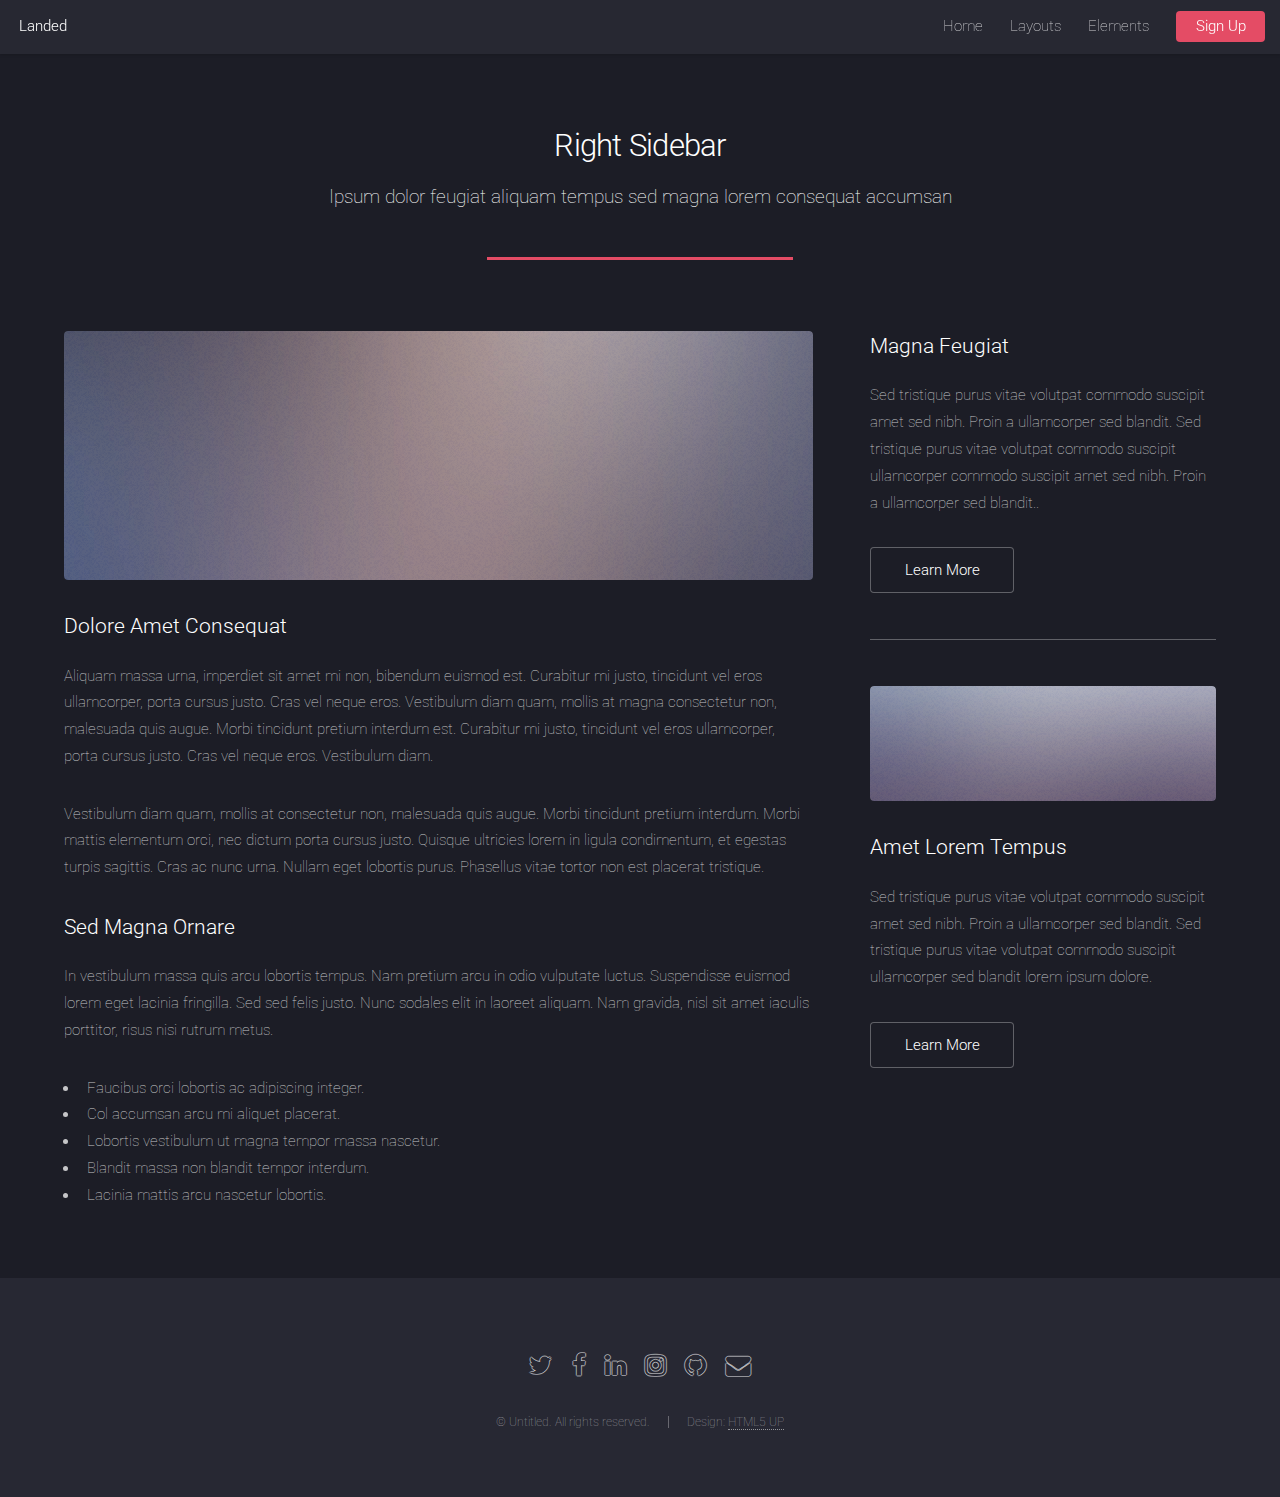
<file: PS/right-sidebar.html>
<!DOCTYPE HTML>
<!--
	Landed by HTML5 UP
	html5up.net | @ajlkn
	Free for personal and commercial use under the CCA 3.0 license (html5up.net/license)
-->
<html>
	<head>
		<title>Right Sidebar - Landed by HTML5 UP</title>
		<meta charset="utf-8" />
		<meta name="viewport" content="width=device-width, initial-scale=1" />
		<!--[if lte IE 8]><script src="assets/js/ie/html5shiv.js"></script><![endif]-->
		<link rel="stylesheet" href="assets/css/main.css" />
		<!--[if lte IE 9]><link rel="stylesheet" href="assets/css/ie9.css" /><![endif]-->
		<!--[if lte IE 8]><link rel="stylesheet" href="assets/css/ie8.css" /><![endif]-->
	</head>
	<body>
		<div id="page-wrapper">

			<!-- Header -->
				<header id="header">
					<h1 id="logo"><a href="index.html">Landed</a></h1>
					<nav id="nav">
						<ul>
							<li><a href="index.html">Home</a></li>
							<li>
								<a href="#">Layouts</a>
								<ul>
									<li><a href="left-sidebar.html">Left Sidebar</a></li>
									<li><a href="right-sidebar.html">Right Sidebar</a></li>
									<li><a href="no-sidebar.html">No Sidebar</a></li>
									<li>
										<a href="#">Submenu</a>
										<ul>
											<li><a href="#">Option 1</a></li>
											<li><a href="#">Option 2</a></li>
											<li><a href="#">Option 3</a></li>
											<li><a href="#">Option 4</a></li>
										</ul>
									</li>
								</ul>
							</li>
							<li><a href="elements.html">Elements</a></li>
							<li><a href="#" class="button special">Sign Up</a></li>
						</ul>
					</nav>
				</header>

			<!-- Main -->
				<div id="main" class="wrapper style1">
					<div class="container">
						<header class="major">
							<h2>Right Sidebar</h2>
							<p>Ipsum dolor feugiat aliquam tempus sed magna lorem consequat accumsan</p>
						</header>
						<div class="row 150%">
							<div class="8u 12u$(medium)">

								<!-- Content -->
									<section id="content">
										<a href="#" class="image fit"><img src="images/pic06.jpg" alt="" /></a>
										<h3>Dolore Amet Consequat</h3>
										<p>Aliquam massa urna, imperdiet sit amet mi non, bibendum euismod est. Curabitur mi justo, tincidunt vel eros ullamcorper, porta cursus justo. Cras vel neque eros. Vestibulum diam quam, mollis at magna consectetur non, malesuada quis augue. Morbi tincidunt pretium interdum est. Curabitur mi justo, tincidunt vel eros ullamcorper, porta cursus justo. Cras vel neque eros. Vestibulum diam.</p>
										<p>Vestibulum diam quam, mollis at consectetur non, malesuada quis augue. Morbi tincidunt pretium interdum. Morbi mattis elementum orci, nec dictum porta cursus justo. Quisque ultricies lorem in ligula condimentum, et egestas turpis sagittis. Cras ac nunc urna. Nullam eget lobortis purus. Phasellus vitae tortor non est placerat tristique.</p>
										<h3>Sed Magna Ornare</h3>
										<p>In vestibulum massa quis arcu lobortis tempus. Nam pretium arcu in odio vulputate luctus. Suspendisse euismod lorem eget lacinia fringilla. Sed sed felis justo. Nunc sodales elit in laoreet aliquam. Nam gravida, nisl sit amet iaculis porttitor, risus nisi rutrum metus.</p>
										<ul>
											<li>Faucibus orci lobortis ac adipiscing integer.</li>
											<li>Col accumsan arcu mi aliquet placerat.</li>
											<li>Lobortis vestibulum ut magna tempor massa nascetur.</li>
											<li>Blandit massa non blandit tempor interdum.</li>
											<li>Lacinia mattis arcu nascetur lobortis.</li>
										</ul>
									</section>

							</div>
							<div class="4u$ 12u$(medium)">

								<!-- Sidebar -->
									<section id="sidebar">
										<section>
											<h3>Magna Feugiat</h3>
											<p>Sed tristique purus vitae volutpat commodo suscipit amet sed nibh. Proin a ullamcorper sed blandit. Sed tristique purus vitae volutpat commodo suscipit ullamcorper commodo suscipit amet sed nibh. Proin a ullamcorper sed blandit..</p>
											<footer>
												<ul class="actions">
													<li><a href="#" class="button">Learn More</a></li>
												</ul>
											</footer>
										</section>
										<hr />
										<section>
											<a href="#" class="image fit"><img src="images/pic07.jpg" alt="" /></a>
											<h3>Amet Lorem Tempus</h3>
											<p>Sed tristique purus vitae volutpat commodo suscipit amet sed nibh. Proin a ullamcorper sed blandit. Sed tristique purus vitae volutpat commodo suscipit ullamcorper sed blandit lorem ipsum dolore.</p>
											<footer>
												<ul class="actions">
													<li><a href="#" class="button">Learn More</a></li>
												</ul>
											</footer>
										</section>
									</section>

							</div>
						</div>
					</div>
				</div>

			<!-- Footer -->
				<footer id="footer">
					<ul class="icons">
						<li><a href="#" class="icon alt fa-twitter"><span class="label">Twitter</span></a></li>
						<li><a href="#" class="icon alt fa-facebook"><span class="label">Facebook</span></a></li>
						<li><a href="#" class="icon alt fa-linkedin"><span class="label">LinkedIn</span></a></li>
						<li><a href="#" class="icon alt fa-instagram"><span class="label">Instagram</span></a></li>
						<li><a href="#" class="icon alt fa-github"><span class="label">GitHub</span></a></li>
						<li><a href="#" class="icon alt fa-envelope"><span class="label">Email</span></a></li>
					</ul>
					<ul class="copyright">
						<li>&copy; Untitled. All rights reserved.</li><li>Design: <a href="http://html5up.net">HTML5 UP</a></li>
					</ul>
				</footer>

		</div>

		<!-- Scripts -->
			<script src="assets/js/jquery.min.js"></script>
			<script src="assets/js/jquery.scrolly.min.js"></script>
			<script src="assets/js/jquery.dropotron.min.js"></script>
			<script src="assets/js/jquery.scrollex.min.js"></script>
			<script src="assets/js/skel.min.js"></script>
			<script src="assets/js/util.js"></script>
			<!--[if lte IE 8]><script src="assets/js/ie/respond.min.js"></script><![endif]-->
			<script src="assets/js/main.js"></script>

	</body>
</html>
</file>
<file: PS/assets/css/ie9.css>
/*
	Landed by HTML5 UP
	html5up.net | @ajlkn
	Free for personal and commercial use under the CCA 3.0 license (html5up.net/license)
*/

/* Loader */

	body.landing:before, body.landing:after {
		display: none !important;
	}

/* Icon */

	.icon.alt {
		color: inherit !important;
	}

	.icon.major.alt:before {
		color: #ffffff !important;
	}

/* Banner */

	#banner:after {
		background-color: rgba(23, 24, 32, 0.95);
	}

/* Footer */

	#footer .icons .icon.alt:before {
		color: #ffffff !important;
	}
</file>
<file: PS/assets/css/ie8.css>
/*
	Landed by HTML5 UP
	html5up.net | @ajlkn
	Free for personal and commercial use under the CCA 3.0 license (html5up.net/license)
*/

/* Basic */

	body {
		color: #ffffff;
	}

	body, html, #page-wrapper {
		height: 100%;
	}

	blockquote {
		border-left: solid 4px #606067;
	}

	code {
		background: #32333b;
	}

	hr {
		border-bottom: solid 1px #606067;
	}

/* Icon */

	.icon.major {
		-ms-behavior: url("assets/js/ie/PIE.htc");
	}

/* Image */

	.image {
		position: relative;
		-ms-behavior: url("assets/js/ie/PIE.htc");
	}

		.image:before {
			display: none;
		}

		.image img {
			position: relative;
			-ms-behavior: url("assets/js/ie/PIE.htc");
		}

/* Form */

	input[type="text"],
	input[type="password"],
	input[type="email"],
	select,
	textarea {
		position: relative;
		-ms-behavior: url("assets/js/ie/PIE.htc");
	}

		input[type="text"]:focus,
		input[type="password"]:focus,
		input[type="email"]:focus,
		select:focus,
		textarea:focus {
			-ms-behavior: url("assets/js/ie/PIE.htc");
		}

	input[type="text"],
	input[type="password"],
	input[type="email"] {
		line-height: 3em;
	}

	input[type="checkbox"],
	input[type="radio"] {
		font-size: 3em;
	}

		input[type="checkbox"] + label:before,
		input[type="radio"] + label:before {
			display: none;
		}

/* Table */

	table tbody tr {
		border: solid 1px #606067;
	}

	table thead {
		border-bottom: solid 1px #606067;
	}

	table tfoot {
		border-top: solid 1px #606067;
	}

	table.alt tbody tr td {
		border: solid 1px #606067;
	}

/* Button */

	input[type="submit"],
	input[type="reset"],
	input[type="button"],
	.button {
		border: solid 1px #ffffff !important;
	}

		input[type="submit"].special,
		input[type="reset"].special,
		input[type="button"].special,
		.button.special {
			border: 0 !important;
		}

/* Goto Next */

	.goto-next {
		display: none;
	}

/* Spotlight */

	.spotlight {
		height: 100%;
	}

		.spotlight .content {
			background: #272833;
		}

/* Wrapper */

	.wrapper.style2 input[type="text"]:focus,
	.wrapper.style2 input[type="password"]:focus,
	.wrapper.style2 input[type="email"]:focus,
	.wrapper.style2 select:focus,
	.wrapper.style2 textarea:focus {
		border-color: #ffffff;
	}

	.wrapper.style2 input[type="submit"].special:hover, .wrapper.style2 input[type="submit"].special:active,
	.wrapper.style2 input[type="reset"].special:hover,
	.wrapper.style2 input[type="reset"].special:active,
	.wrapper.style2 input[type="button"].special:hover,
	.wrapper.style2 input[type="button"].special:active,
	.wrapper.style2 .button.special:hover,
	.wrapper.style2 .button.special:active {
		color: #e44c65 !important;
	}

/* Dropotron */

	.dropotron {
		background: #272833;
		box-shadow: none !important;
		-ms-behavior: url("assets/js/ie/PIE.htc");
	}

		.dropotron > li a, .dropotron > li span {
			color: #ffffff !important;
		}

		.dropotron.level-0 {
			margin-top: 0;
		}

			.dropotron.level-0:before {
				display: none;
			}

/* Header */

	#header {
		background: #272833;
	}

/* Banner */

	#banner {
		height: 100%;
	}

		#banner:before {
			height: 100%;
		}

		#banner:after {
			background-image: url("images/ie/banner-overlay.png");
		}
</file>
<file: HackathonTask/style.css>
html {
  font-family: 'Metamorphous', cursive;
  color: white;
}

body {
  width: 100%;
  margin: 0 auto;
  background-color: black;
  background-image: url("starbg.png");
  background-repeat: no-repeat;
  color: white;
  background-size: cover;
}

h1 {
  font-family: 'Monoton', cursive;
  color: white;
  }

h2 {
  font-family: 'Poiret One', cursive;
  color: white;

  font-size: 2.5rem;
  margin-bottom: 10px;
}

/* header styles */

h1 {
  font-size: 4rem;
  text-align: center;
}

header p {
  font-size: 1.3rem;
  font-weight: bold;
  text-align: center;
  color: white;
}


.grid {
  display: grid;
  width: 100%;
  grid-template-columns: 50% 50%;
  justify-items: center;
  grid-row-gap: 20px;
  grid-column-gap: 20px;
  border: solid white;
}
/* section styles */

section article {
  /*width: 50%;*/
  height: 100%;
  text-align: center;
  float: center;
  border: solid white;
  width: 100%;
}

section p {
  margin: 5px 0;
}

section ul {
  margin-top: 0;
  color: white;
  text-align: center;
  list-style-position: inside;
}


/*Media Queries*/
@media only screen and (max-width: 480px) and (orientation : portrait) {
  .grid {
    display: block;
  }

  section article {
    display: block;
    width: 100%;
    float: center;
  }

  h1 {
  font-size: 2rem;
  font-family: 'Monoton', cursive;
  text-align: center;
  }

  h2 {
  font-size: 1rem;
  font-family: 'Metamorphous', cursive;
  margin-bottom: 10px;
  }

  p {
    font-size: 0.75rem;
  }

  section ul {
  margin-top: 0;
  font-size: 0.75rem;
  color: white;
  text-align: center;
  list-style-position: inside;
  }

}
</file>
<file: PS/assets/css/main.css>
@import url("font-awesome.min.css");
@import url("https://fonts.googleapis.com/css?family=Roboto:100,300,100italic,300italic");

/*
	Landed by HTML5 UP
	html5up.net | @ajlkn
	Free for personal and commercial use under the CCA 3.0 license (html5up.net/license)
*/

/* Reset */

	html, body, div, span, applet, object, iframe, h1, h2, h3, h4, h5, h6, p, blockquote, pre, a, abbr, acronym, address, big, cite, code, del, dfn, em, img, ins, kbd, q, s, samp, small, strike, strong, sub, sup, tt, var, b, u, i, center, dl, dt, dd, ol, ul, li, fieldset, form, label, legend, table, caption, tbody, tfoot, thead, tr, th, td, article, aside, canvas, details, embed, figure, figcaption, footer, header, hgroup, menu, nav, output, ruby, section, summary, time, mark, audio, video {
		margin: 0;
		padding: 0;
		border: 0;
		font-size: 100%;
		font: inherit;
		vertical-align: baseline;
	}

	article, aside, details, figcaption, figure, footer, header, hgroup, menu, nav, section {
		display: block;
	}

	body {
		line-height: 1;
	}

	ol, ul {
		list-style: none;
	}

	blockquote, q {
		quotes: none;
	}

	blockquote:before, blockquote:after, q:before, q:after {
		content: '';
		content: none;
	}

	table {
		border-collapse: collapse;
		border-spacing: 0;
	}

	body {
		-webkit-text-size-adjust: none;
	}

/* Box Model */

	*, *:before, *:after {
		-moz-box-sizing: border-box;
		-webkit-box-sizing: border-box;
		box-sizing: border-box;
	}

/* Containers */

	.container {
		margin-left: auto;
		margin-right: auto;
	}

	.container.\31 25\25 {
		width: 100%;
		max-width: 87.5em;
		min-width: 70em;
	}

	.container.\37 5\25 {
		width: 52.5em;
	}

	.container.\35 0\25 {
		width: 35em;
	}

	.container.\32 5\25 {
		width: 17.5em;
	}

	.container {
		width: 70em;
	}

	@media screen and (max-width: 1680px) {

		.container.\31 25\25 {
			width: 100%;
			max-width: 87.5em;
			min-width: 70em;
		}

		.container.\37 5\25 {
			width: 52.5em;
		}

		.container.\35 0\25 {
			width: 35em;
		}

		.container.\32 5\25 {
			width: 17.5em;
		}

		.container {
			width: 70em;
		}

	}

	@media screen and (max-width: 1280px) {

		.container.\31 25\25 {
			width: 100%;
			max-width: 112.5%;
			min-width: 90%;
		}

		.container.\37 5\25 {
			width: 67.5%;
		}

		.container.\35 0\25 {
			width: 45%;
		}

		.container.\32 5\25 {
			width: 22.5%;
		}

		.container {
			width: 90%;
		}

	}

	@media screen and (max-width: 980px) {

		.container.\31 25\25 {
			width: 100%;
			max-width: 125%;
			min-width: 100%;
		}

		.container.\37 5\25 {
			width: 75%;
		}

		.container.\35 0\25 {
			width: 50%;
		}

		.container.\32 5\25 {
			width: 25%;
		}

		.container {
			width: 100% !important;
		}

	}

	@media screen and (max-width: 736px) {

		.container.\31 25\25 {
			width: 100%;
			max-width: 125%;
			min-width: 100%;
		}

		.container.\37 5\25 {
			width: 75%;
		}

		.container.\35 0\25 {
			width: 50%;
		}

		.container.\32 5\25 {
			width: 25%;
		}

		.container {
			width: 100% !important;
		}

	}

	@media screen and (max-width: 480px) {

		.container.\31 25\25 {
			width: 100%;
			max-width: 125%;
			min-width: 100%;
		}

		.container.\37 5\25 {
			width: 75%;
		}

		.container.\35 0\25 {
			width: 50%;
		}

		.container.\32 5\25 {
			width: 25%;
		}

		.container {
			width: 100% !important;
		}

	}

/* Grid */

	.row {
		border-bottom: solid 1px transparent;
		-moz-box-sizing: border-box;
		-webkit-box-sizing: border-box;
		box-sizing: border-box;
	}

	.row > * {
		float: left;
		-moz-box-sizing: border-box;
		-webkit-box-sizing: border-box;
		box-sizing: border-box;
	}

	.row:after, .row:before {
		content: '';
		display: block;
		clear: both;
		height: 0;
	}

	.row.uniform > * > :first-child {
		margin-top: 0;
	}

	.row.uniform > * > :last-child {
		margin-bottom: 0;
	}

	.row.\30 \25 > * {
		padding: 0 0 0 0em;
	}

	.row.\30 \25 {
		margin: 0 0 -1px 0em;
	}

	.row.uniform.\30 \25 > * {
		padding: 0em 0 0 0em;
	}

	.row.uniform.\30 \25 {
		margin: 0em 0 -1px 0em;
	}

	.row > * {
		padding: 0 0 0 2.5em;
	}

	.row {
		margin: 0 0 -1px -2.5em;
	}

	.row.uniform > * {
		padding: 2.5em 0 0 2.5em;
	}

	.row.uniform {
		margin: -2.5em 0 -1px -2.5em;
	}

	.row.\32 00\25 > * {
		padding: 0 0 0 5em;
	}

	.row.\32 00\25 {
		margin: 0 0 -1px -5em;
	}

	.row.uniform.\32 00\25 > * {
		padding: 5em 0 0 5em;
	}

	.row.uniform.\32 00\25 {
		margin: -5em 0 -1px -5em;
	}

	.row.\31 50\25 > * {
		padding: 0 0 0 3.75em;
	}

	.row.\31 50\25 {
		margin: 0 0 -1px -3.75em;
	}

	.row.uniform.\31 50\25 > * {
		padding: 3.75em 0 0 3.75em;
	}

	.row.uniform.\31 50\25 {
		margin: -3.75em 0 -1px -3.75em;
	}

	.row.\35 0\25 > * {
		padding: 0 0 0 1.25em;
	}

	.row.\35 0\25 {
		margin: 0 0 -1px -1.25em;
	}

	.row.uniform.\35 0\25 > * {
		padding: 1.25em 0 0 1.25em;
	}

	.row.uniform.\35 0\25 {
		margin: -1.25em 0 -1px -1.25em;
	}

	.row.\32 5\25 > * {
		padding: 0 0 0 0.625em;
	}

	.row.\32 5\25 {
		margin: 0 0 -1px -0.625em;
	}

	.row.uniform.\32 5\25 > * {
		padding: 0.625em 0 0 0.625em;
	}

	.row.uniform.\32 5\25 {
		margin: -0.625em 0 -1px -0.625em;
	}

	.\31 2u, .\31 2u\24 {
		width: 100%;
		clear: none;
		margin-left: 0;
	}

	.\31 1u, .\31 1u\24 {
		width: 91.6666666667%;
		clear: none;
		margin-left: 0;
	}

	.\31 0u, .\31 0u\24 {
		width: 83.3333333333%;
		clear: none;
		margin-left: 0;
	}

	.\39 u, .\39 u\24 {
		width: 75%;
		clear: none;
		margin-left: 0;
	}

	.\38 u, .\38 u\24 {
		width: 66.6666666667%;
		clear: none;
		margin-left: 0;
	}

	.\37 u, .\37 u\24 {
		width: 58.3333333333%;
		clear: none;
		margin-left: 0;
	}

	.\36 u, .\36 u\24 {
		width: 50%;
		clear: none;
		margin-left: 0;
	}

	.\35 u, .\35 u\24 {
		width: 41.6666666667%;
		clear: none;
		margin-left: 0;
	}

	.\34 u, .\34 u\24 {
		width: 33.3333333333%;
		clear: none;
		margin-left: 0;
	}

	.\33 u, .\33 u\24 {
		width: 25%;
		clear: none;
		margin-left: 0;
	}

	.\32 u, .\32 u\24 {
		width: 16.6666666667%;
		clear: none;
		margin-left: 0;
	}

	.\31 u, .\31 u\24 {
		width: 8.3333333333%;
		clear: none;
		margin-left: 0;
	}

	.\31 2u\24 + *,
	.\31 1u\24 + *,
	.\31 0u\24 + *,
	.\39 u\24 + *,
	.\38 u\24 + *,
	.\37 u\24 + *,
	.\36 u\24 + *,
	.\35 u\24 + *,
	.\34 u\24 + *,
	.\33 u\24 + *,
	.\32 u\24 + *,
	.\31 u\24 + * {
		clear: left;
	}

	.\-11u {
		margin-left: 91.66667%;
	}

	.\-10u {
		margin-left: 83.33333%;
	}

	.\-9u {
		margin-left: 75%;
	}

	.\-8u {
		margin-left: 66.66667%;
	}

	.\-7u {
		margin-left: 58.33333%;
	}

	.\-6u {
		margin-left: 50%;
	}

	.\-5u {
		margin-left: 41.66667%;
	}

	.\-4u {
		margin-left: 33.33333%;
	}

	.\-3u {
		margin-left: 25%;
	}

	.\-2u {
		margin-left: 16.66667%;
	}

	.\-1u {
		margin-left: 8.33333%;
	}

	@media screen and (max-width: 1680px) {

		.row > * {
			padding: 0 0 0 2.5em;
		}

		.row {
			margin: 0 0 -1px -2.5em;
		}

		.row.uniform > * {
			padding: 2.5em 0 0 2.5em;
		}

		.row.uniform {
			margin: -2.5em 0 -1px -2.5em;
		}

		.row.\32 00\25 > * {
			padding: 0 0 0 5em;
		}

		.row.\32 00\25 {
			margin: 0 0 -1px -5em;
		}

		.row.uniform.\32 00\25 > * {
			padding: 5em 0 0 5em;
		}

		.row.uniform.\32 00\25 {
			margin: -5em 0 -1px -5em;
		}

		.row.\31 50\25 > * {
			padding: 0 0 0 3.75em;
		}

		.row.\31 50\25 {
			margin: 0 0 -1px -3.75em;
		}

		.row.uniform.\31 50\25 > * {
			padding: 3.75em 0 0 3.75em;
		}

		.row.uniform.\31 50\25 {
			margin: -3.75em 0 -1px -3.75em;
		}

		.row.\35 0\25 > * {
			padding: 0 0 0 1.25em;
		}

		.row.\35 0\25 {
			margin: 0 0 -1px -1.25em;
		}

		.row.uniform.\35 0\25 > * {
			padding: 1.25em 0 0 1.25em;
		}

		.row.uniform.\35 0\25 {
			margin: -1.25em 0 -1px -1.25em;
		}

		.row.\32 5\25 > * {
			padding: 0 0 0 0.625em;
		}

		.row.\32 5\25 {
			margin: 0 0 -1px -0.625em;
		}

		.row.uniform.\32 5\25 > * {
			padding: 0.625em 0 0 0.625em;
		}

		.row.uniform.\32 5\25 {
			margin: -0.625em 0 -1px -0.625em;
		}

		.\31 2u\28xlarge\29, .\31 2u\24\28xlarge\29 {
			width: 100%;
			clear: none;
			margin-left: 0;
		}

		.\31 1u\28xlarge\29, .\31 1u\24\28xlarge\29 {
			width: 91.6666666667%;
			clear: none;
			margin-left: 0;
		}

		.\31 0u\28xlarge\29, .\31 0u\24\28xlarge\29 {
			width: 83.3333333333%;
			clear: none;
			margin-left: 0;
		}

		.\39 u\28xlarge\29, .\39 u\24\28xlarge\29 {
			width: 75%;
			clear: none;
			margin-left: 0;
		}

		.\38 u\28xlarge\29, .\38 u\24\28xlarge\29 {
			width: 66.6666666667%;
			clear: none;
			margin-left: 0;
		}

		.\37 u\28xlarge\29, .\37 u\24\28xlarge\29 {
			width: 58.3333333333%;
			clear: none;
			margin-left: 0;
		}

		.\36 u\28xlarge\29, .\36 u\24\28xlarge\29 {
			width: 50%;
			clear: none;
			margin-left: 0;
		}

		.\35 u\28xlarge\29, .\35 u\24\28xlarge\29 {
			width: 41.6666666667%;
			clear: none;
			margin-left: 0;
		}

		.\34 u\28xlarge\29, .\34 u\24\28xlarge\29 {
			width: 33.3333333333%;
			clear: none;
			margin-left: 0;
		}

		.\33 u\28xlarge\29, .\33 u\24\28xlarge\29 {
			width: 25%;
			clear: none;
			margin-left: 0;
		}

		.\32 u\28xlarge\29, .\32 u\24\28xlarge\29 {
			width: 16.6666666667%;
			clear: none;
			margin-left: 0;
		}

		.\31 u\28xlarge\29, .\31 u\24\28xlarge\29 {
			width: 8.3333333333%;
			clear: none;
			margin-left: 0;
		}

		.\31 2u\24\28xlarge\29 + *,
		.\31 1u\24\28xlarge\29 + *,
		.\31 0u\24\28xlarge\29 + *,
		.\39 u\24\28xlarge\29 + *,
		.\38 u\24\28xlarge\29 + *,
		.\37 u\24\28xlarge\29 + *,
		.\36 u\24\28xlarge\29 + *,
		.\35 u\24\28xlarge\29 + *,
		.\34 u\24\28xlarge\29 + *,
		.\33 u\24\28xlarge\29 + *,
		.\32 u\24\28xlarge\29 + *,
		.\31 u\24\28xlarge\29 + * {
			clear: left;
		}

		.\-11u\28xlarge\29 {
			margin-left: 91.66667%;
		}

		.\-10u\28xlarge\29 {
			margin-left: 83.33333%;
		}

		.\-9u\28xlarge\29 {
			margin-left: 75%;
		}

		.\-8u\28xlarge\29 {
			margin-left: 66.66667%;
		}

		.\-7u\28xlarge\29 {
			margin-left: 58.33333%;
		}

		.\-6u\28xlarge\29 {
			margin-left: 50%;
		}

		.\-5u\28xlarge\29 {
			margin-left: 41.66667%;
		}

		.\-4u\28xlarge\29 {
			margin-left: 33.33333%;
		}

		.\-3u\28xlarge\29 {
			margin-left: 25%;
		}

		.\-2u\28xlarge\29 {
			margin-left: 16.66667%;
		}

		.\-1u\28xlarge\29 {
			margin-left: 8.33333%;
		}

	}

	@media screen and (max-width: 1280px) {

		.row > * {
			padding: 0 0 0 2.5em;
		}

		.row {
			margin: 0 0 -1px -2.5em;
		}

		.row.uniform > * {
			padding: 2.5em 0 0 2.5em;
		}

		.row.uniform {
			margin: -2.5em 0 -1px -2.5em;
		}

		.row.\32 00\25 > * {
			padding: 0 0 0 5em;
		}

		.row.\32 00\25 {
			margin: 0 0 -1px -5em;
		}

		.row.uniform.\32 00\25 > * {
			padding: 5em 0 0 5em;
		}

		.row.uniform.\32 00\25 {
			margin: -5em 0 -1px -5em;
		}

		.row.\31 50\25 > * {
			padding: 0 0 0 3.75em;
		}

		.row.\31 50\25 {
			margin: 0 0 -1px -3.75em;
		}

		.row.uniform.\31 50\25 > * {
			padding: 3.75em 0 0 3.75em;
		}

		.row.uniform.\31 50\25 {
			margin: -3.75em 0 -1px -3.75em;
		}

		.row.\35 0\25 > * {
			padding: 0 0 0 1.25em;
		}

		.row.\35 0\25 {
			margin: 0 0 -1px -1.25em;
		}

		.row.uniform.\35 0\25 > * {
			padding: 1.25em 0 0 1.25em;
		}

		.row.uniform.\35 0\25 {
			margin: -1.25em 0 -1px -1.25em;
		}

		.row.\32 5\25 > * {
			padding: 0 0 0 0.625em;
		}

		.row.\32 5\25 {
			margin: 0 0 -1px -0.625em;
		}

		.row.uniform.\32 5\25 > * {
			padding: 0.625em 0 0 0.625em;
		}

		.row.uniform.\32 5\25 {
			margin: -0.625em 0 -1px -0.625em;
		}

		.\31 2u\28large\29, .\31 2u\24\28large\29 {
			width: 100%;
			clear: none;
			margin-left: 0;
		}

		.\31 1u\28large\29, .\31 1u\24\28large\29 {
			width: 91.6666666667%;
			clear: none;
			margin-left: 0;
		}

		.\31 0u\28large\29, .\31 0u\24\28large\29 {
			width: 83.3333333333%;
			clear: none;
			margin-left: 0;
		}

		.\39 u\28large\29, .\39 u\24\28large\29 {
			width: 75%;
			clear: none;
			margin-left: 0;
		}

		.\38 u\28large\29, .\38 u\24\28large\29 {
			width: 66.6666666667%;
			clear: none;
			margin-left: 0;
		}

		.\37 u\28large\29, .\37 u\24\28large\29 {
			width: 58.3333333333%;
			clear: none;
			margin-left: 0;
		}

		.\36 u\28large\29, .\36 u\24\28large\29 {
			width: 50%;
			clear: none;
			margin-left: 0;
		}

		.\35 u\28large\29, .\35 u\24\28large\29 {
			width: 41.6666666667%;
			clear: none;
			margin-left: 0;
		}

		.\34 u\28large\29, .\34 u\24\28large\29 {
			width: 33.3333333333%;
			clear: none;
			margin-left: 0;
		}

		.\33 u\28large\29, .\33 u\24\28large\29 {
			width: 25%;
			clear: none;
			margin-left: 0;
		}

		.\32 u\28large\29, .\32 u\24\28large\29 {
			width: 16.6666666667%;
			clear: none;
			margin-left: 0;
		}

		.\31 u\28large\29, .\31 u\24\28large\29 {
			width: 8.3333333333%;
			clear: none;
			margin-left: 0;
		}

		.\31 2u\24\28large\29 + *,
		.\31 1u\24\28large\29 + *,
		.\31 0u\24\28large\29 + *,
		.\39 u\24\28large\29 + *,
		.\38 u\24\28large\29 + *,
		.\37 u\24\28large\29 + *,
		.\36 u\24\28large\29 + *,
		.\35 u\24\28large\29 + *,
		.\34 u\24\28large\29 + *,
		.\33 u\24\28large\29 + *,
		.\32 u\24\28large\29 + *,
		.\31 u\24\28large\29 + * {
			clear: left;
		}

		.\-11u\28large\29 {
			margin-left: 91.66667%;
		}

		.\-10u\28large\29 {
			margin-left: 83.33333%;
		}

		.\-9u\28large\29 {
			margin-left: 75%;
		}

		.\-8u\28large\29 {
			margin-left: 66.66667%;
		}

		.\-7u\28large\29 {
			margin-left: 58.33333%;
		}

		.\-6u\28large\29 {
			margin-left: 50%;
		}

		.\-5u\28large\29 {
			margin-left: 41.66667%;
		}

		.\-4u\28large\29 {
			margin-left: 33.33333%;
		}

		.\-3u\28large\29 {
			margin-left: 25%;
		}

		.\-2u\28large\29 {
			margin-left: 16.66667%;
		}

		.\-1u\28large\29 {
			margin-left: 8.33333%;
		}

	}

	@media screen and (max-width: 980px) {

		.row > * {
			padding: 0 0 0 2.5em;
		}

		.row {
			margin: 0 0 -1px -2.5em;
		}

		.row.uniform > * {
			padding: 2.5em 0 0 2.5em;
		}

		.row.uniform {
			margin: -2.5em 0 -1px -2.5em;
		}

		.row.\32 00\25 > * {
			padding: 0 0 0 5em;
		}

		.row.\32 00\25 {
			margin: 0 0 -1px -5em;
		}

		.row.uniform.\32 00\25 > * {
			padding: 5em 0 0 5em;
		}

		.row.uniform.\32 00\25 {
			margin: -5em 0 -1px -5em;
		}

		.row.\31 50\25 > * {
			padding: 0 0 0 3.75em;
		}

		.row.\31 50\25 {
			margin: 0 0 -1px -3.75em;
		}

		.row.uniform.\31 50\25 > * {
			padding: 3.75em 0 0 3.75em;
		}

		.row.uniform.\31 50\25 {
			margin: -3.75em 0 -1px -3.75em;
		}

		.row.\35 0\25 > * {
			padding: 0 0 0 1.25em;
		}

		.row.\35 0\25 {
			margin: 0 0 -1px -1.25em;
		}

		.row.uniform.\35 0\25 > * {
			padding: 1.25em 0 0 1.25em;
		}

		.row.uniform.\35 0\25 {
			margin: -1.25em 0 -1px -1.25em;
		}

		.row.\32 5\25 > * {
			padding: 0 0 0 0.625em;
		}

		.row.\32 5\25 {
			margin: 0 0 -1px -0.625em;
		}

		.row.uniform.\32 5\25 > * {
			padding: 0.625em 0 0 0.625em;
		}

		.row.uniform.\32 5\25 {
			margin: -0.625em 0 -1px -0.625em;
		}

		.\31 2u\28medium\29, .\31 2u\24\28medium\29 {
			width: 100%;
			clear: none;
			margin-left: 0;
		}

		.\31 1u\28medium\29, .\31 1u\24\28medium\29 {
			width: 91.6666666667%;
			clear: none;
			margin-left: 0;
		}

		.\31 0u\28medium\29, .\31 0u\24\28medium\29 {
			width: 83.3333333333%;
			clear: none;
			margin-left: 0;
		}

		.\39 u\28medium\29, .\39 u\24\28medium\29 {
			width: 75%;
			clear: none;
			margin-left: 0;
		}

		.\38 u\28medium\29, .\38 u\24\28medium\29 {
			width: 66.6666666667%;
			clear: none;
			margin-left: 0;
		}

		.\37 u\28medium\29, .\37 u\24\28medium\29 {
			width: 58.3333333333%;
			clear: none;
			margin-left: 0;
		}

		.\36 u\28medium\29, .\36 u\24\28medium\29 {
			width: 50%;
			clear: none;
			margin-left: 0;
		}

		.\35 u\28medium\29, .\35 u\24\28medium\29 {
			width: 41.6666666667%;
			clear: none;
			margin-left: 0;
		}

		.\34 u\28medium\29, .\34 u\24\28medium\29 {
			width: 33.3333333333%;
			clear: none;
			margin-left: 0;
		}

		.\33 u\28medium\29, .\33 u\24\28medium\29 {
			width: 25%;
			clear: none;
			margin-left: 0;
		}

		.\32 u\28medium\29, .\32 u\24\28medium\29 {
			width: 16.6666666667%;
			clear: none;
			margin-left: 0;
		}

		.\31 u\28medium\29, .\31 u\24\28medium\29 {
			width: 8.3333333333%;
			clear: none;
			margin-left: 0;
		}

		.\31 2u\24\28medium\29 + *,
		.\31 1u\24\28medium\29 + *,
		.\31 0u\24\28medium\29 + *,
		.\39 u\24\28medium\29 + *,
		.\38 u\24\28medium\29 + *,
		.\37 u\24\28medium\29 + *,
		.\36 u\24\28medium\29 + *,
		.\35 u\24\28medium\29 + *,
		.\34 u\24\28medium\29 + *,
		.\33 u\24\28medium\29 + *,
		.\32 u\24\28medium\29 + *,
		.\31 u\24\28medium\29 + * {
			clear: left;
		}

		.\-11u\28medium\29 {
			margin-left: 91.66667%;
		}

		.\-10u\28medium\29 {
			margin-left: 83.33333%;
		}

		.\-9u\28medium\29 {
			margin-left: 75%;
		}

		.\-8u\28medium\29 {
			margin-left: 66.66667%;
		}

		.\-7u\28medium\29 {
			margin-left: 58.33333%;
		}

		.\-6u\28medium\29 {
			margin-left: 50%;
		}

		.\-5u\28medium\29 {
			margin-left: 41.66667%;
		}

		.\-4u\28medium\29 {
			margin-left: 33.33333%;
		}

		.\-3u\28medium\29 {
			margin-left: 25%;
		}

		.\-2u\28medium\29 {
			margin-left: 16.66667%;
		}

		.\-1u\28medium\29 {
			margin-left: 8.33333%;
		}

	}

	@media screen and (max-width: 736px) {

		.row > * {
			padding: 0 0 0 2.5em;
		}

		.row {
			margin: 0 0 -1px -2.5em;
		}

		.row.uniform > * {
			padding: 2.5em 0 0 2.5em;
		}

		.row.uniform {
			margin: -2.5em 0 -1px -2.5em;
		}

		.row.\32 00\25 > * {
			padding: 0 0 0 5em;
		}

		.row.\32 00\25 {
			margin: 0 0 -1px -5em;
		}

		.row.uniform.\32 00\25 > * {
			padding: 5em 0 0 5em;
		}

		.row.uniform.\32 00\25 {
			margin: -5em 0 -1px -5em;
		}

		.row.\31 50\25 > * {
			padding: 0 0 0 3.75em;
		}

		.row.\31 50\25 {
			margin: 0 0 -1px -3.75em;
		}

		.row.uniform.\31 50\25 > * {
			padding: 3.75em 0 0 3.75em;
		}

		.row.uniform.\31 50\25 {
			margin: -3.75em 0 -1px -3.75em;
		}

		.row.\35 0\25 > * {
			padding: 0 0 0 1.25em;
		}

		.row.\35 0\25 {
			margin: 0 0 -1px -1.25em;
		}

		.row.uniform.\35 0\25 > * {
			padding: 1.25em 0 0 1.25em;
		}

		.row.uniform.\35 0\25 {
			margin: -1.25em 0 -1px -1.25em;
		}

		.row.\32 5\25 > * {
			padding: 0 0 0 0.625em;
		}

		.row.\32 5\25 {
			margin: 0 0 -1px -0.625em;
		}

		.row.uniform.\32 5\25 > * {
			padding: 0.625em 0 0 0.625em;
		}

		.row.uniform.\32 5\25 {
			margin: -0.625em 0 -1px -0.625em;
		}

		.\31 2u\28small\29, .\31 2u\24\28small\29 {
			width: 100%;
			clear: none;
			margin-left: 0;
		}

		.\31 1u\28small\29, .\31 1u\24\28small\29 {
			width: 91.6666666667%;
			clear: none;
			margin-left: 0;
		}

		.\31 0u\28small\29, .\31 0u\24\28small\29 {
			width: 83.3333333333%;
			clear: none;
			margin-left: 0;
		}

		.\39 u\28small\29, .\39 u\24\28small\29 {
			width: 75%;
			clear: none;
			margin-left: 0;
		}

		.\38 u\28small\29, .\38 u\24\28small\29 {
			width: 66.6666666667%;
			clear: none;
			margin-left: 0;
		}

		.\37 u\28small\29, .\37 u\24\28small\29 {
			width: 58.3333333333%;
			clear: none;
			margin-left: 0;
		}

		.\36 u\28small\29, .\36 u\24\28small\29 {
			width: 50%;
			clear: none;
			margin-left: 0;
		}

		.\35 u\28small\29, .\35 u\24\28small\29 {
			width: 41.6666666667%;
			clear: none;
			margin-left: 0;
		}

		.\34 u\28small\29, .\34 u\24\28small\29 {
			width: 33.3333333333%;
			clear: none;
			margin-left: 0;
		}

		.\33 u\28small\29, .\33 u\24\28small\29 {
			width: 25%;
			clear: none;
			margin-left: 0;
		}

		.\32 u\28small\29, .\32 u\24\28small\29 {
			width: 16.6666666667%;
			clear: none;
			margin-left: 0;
		}

		.\31 u\28small\29, .\31 u\24\28small\29 {
			width: 8.3333333333%;
			clear: none;
			margin-left: 0;
		}

		.\31 2u\24\28small\29 + *,
		.\31 1u\24\28small\29 + *,
		.\31 0u\24\28small\29 + *,
		.\39 u\24\28small\29 + *,
		.\38 u\24\28small\29 + *,
		.\37 u\24\28small\29 + *,
		.\36 u\24\28small\29 + *,
		.\35 u\24\28small\29 + *,
		.\34 u\24\28small\29 + *,
		.\33 u\24\28small\29 + *,
		.\32 u\24\28small\29 + *,
		.\31 u\24\28small\29 + * {
			clear: left;
		}

		.\-11u\28small\29 {
			margin-left: 91.66667%;
		}

		.\-10u\28small\29 {
			margin-left: 83.33333%;
		}

		.\-9u\28small\29 {
			margin-left: 75%;
		}

		.\-8u\28small\29 {
			margin-left: 66.66667%;
		}

		.\-7u\28small\29 {
			margin-left: 58.33333%;
		}

		.\-6u\28small\29 {
			margin-left: 50%;
		}

		.\-5u\28small\29 {
			margin-left: 41.66667%;
		}

		.\-4u\28small\29 {
			margin-left: 33.33333%;
		}

		.\-3u\28small\29 {
			margin-left: 25%;
		}

		.\-2u\28small\29 {
			margin-left: 16.66667%;
		}

		.\-1u\28small\29 {
			margin-left: 8.33333%;
		}

	}

	@media screen and (max-width: 480px) {

		.row > * {
			padding: 0 0 0 2.5em;
		}

		.row {
			margin: 0 0 -1px -2.5em;
		}

		.row.uniform > * {
			padding: 2.5em 0 0 2.5em;
		}

		.row.uniform {
			margin: -2.5em 0 -1px -2.5em;
		}

		.row.\32 00\25 > * {
			padding: 0 0 0 5em;
		}

		.row.\32 00\25 {
			margin: 0 0 -1px -5em;
		}

		.row.uniform.\32 00\25 > * {
			padding: 5em 0 0 5em;
		}

		.row.uniform.\32 00\25 {
			margin: -5em 0 -1px -5em;
		}

		.row.\31 50\25 > * {
			padding: 0 0 0 3.75em;
		}

		.row.\31 50\25 {
			margin: 0 0 -1px -3.75em;
		}

		.row.uniform.\31 50\25 > * {
			padding: 3.75em 0 0 3.75em;
		}

		.row.uniform.\31 50\25 {
			margin: -3.75em 0 -1px -3.75em;
		}

		.row.\35 0\25 > * {
			padding: 0 0 0 1.25em;
		}

		.row.\35 0\25 {
			margin: 0 0 -1px -1.25em;
		}

		.row.uniform.\35 0\25 > * {
			padding: 1.25em 0 0 1.25em;
		}

		.row.uniform.\35 0\25 {
			margin: -1.25em 0 -1px -1.25em;
		}

		.row.\32 5\25 > * {
			padding: 0 0 0 0.625em;
		}

		.row.\32 5\25 {
			margin: 0 0 -1px -0.625em;
		}

		.row.uniform.\32 5\25 > * {
			padding: 0.625em 0 0 0.625em;
		}

		.row.uniform.\32 5\25 {
			margin: -0.625em 0 -1px -0.625em;
		}

		.\31 2u\28xsmall\29, .\31 2u\24\28xsmall\29 {
			width: 100%;
			clear: none;
			margin-left: 0;
		}

		.\31 1u\28xsmall\29, .\31 1u\24\28xsmall\29 {
			width: 91.6666666667%;
			clear: none;
			margin-left: 0;
		}

		.\31 0u\28xsmall\29, .\31 0u\24\28xsmall\29 {
			width: 83.3333333333%;
			clear: none;
			margin-left: 0;
		}

		.\39 u\28xsmall\29, .\39 u\24\28xsmall\29 {
			width: 75%;
			clear: none;
			margin-left: 0;
		}

		.\38 u\28xsmall\29, .\38 u\24\28xsmall\29 {
			width: 66.6666666667%;
			clear: none;
			margin-left: 0;
		}

		.\37 u\28xsmall\29, .\37 u\24\28xsmall\29 {
			width: 58.3333333333%;
			clear: none;
			margin-left: 0;
		}

		.\36 u\28xsmall\29, .\36 u\24\28xsmall\29 {
			width: 50%;
			clear: none;
			margin-left: 0;
		}

		.\35 u\28xsmall\29, .\35 u\24\28xsmall\29 {
			width: 41.6666666667%;
			clear: none;
			margin-left: 0;
		}

		.\34 u\28xsmall\29, .\34 u\24\28xsmall\29 {
			width: 33.3333333333%;
			clear: none;
			margin-left: 0;
		}

		.\33 u\28xsmall\29, .\33 u\24\28xsmall\29 {
			width: 25%;
			clear: none;
			margin-left: 0;
		}

		.\32 u\28xsmall\29, .\32 u\24\28xsmall\29 {
			width: 16.6666666667%;
			clear: none;
			margin-left: 0;
		}

		.\31 u\28xsmall\29, .\31 u\24\28xsmall\29 {
			width: 8.3333333333%;
			clear: none;
			margin-left: 0;
		}

		.\31 2u\24\28xsmall\29 + *,
		.\31 1u\24\28xsmall\29 + *,
		.\31 0u\24\28xsmall\29 + *,
		.\39 u\24\28xsmall\29 + *,
		.\38 u\24\28xsmall\29 + *,
		.\37 u\24\28xsmall\29 + *,
		.\36 u\24\28xsmall\29 + *,
		.\35 u\24\28xsmall\29 + *,
		.\34 u\24\28xsmall\29 + *,
		.\33 u\24\28xsmall\29 + *,
		.\32 u\24\28xsmall\29 + *,
		.\31 u\24\28xsmall\29 + * {
			clear: left;
		}

		.\-11u\28xsmall\29 {
			margin-left: 91.66667%;
		}

		.\-10u\28xsmall\29 {
			margin-left: 83.33333%;
		}

		.\-9u\28xsmall\29 {
			margin-left: 75%;
		}

		.\-8u\28xsmall\29 {
			margin-left: 66.66667%;
		}

		.\-7u\28xsmall\29 {
			margin-left: 58.33333%;
		}

		.\-6u\28xsmall\29 {
			margin-left: 50%;
		}

		.\-5u\28xsmall\29 {
			margin-left: 41.66667%;
		}

		.\-4u\28xsmall\29 {
			margin-left: 33.33333%;
		}

		.\-3u\28xsmall\29 {
			margin-left: 25%;
		}

		.\-2u\28xsmall\29 {
			margin-left: 16.66667%;
		}

		.\-1u\28xsmall\29 {
			margin-left: 8.33333%;
		}

	}

/* Basic */

	html, body {
		background: #1c1d26;
	}

	body.is-loading *, body.is-loading *:before, body.is-loading *:after {
		-moz-animation: none !important;
		-webkit-animation: none !important;
		-ms-animation: none !important;
		animation: none !important;
		-moz-transition: none !important;
		-webkit-transition: none !important;
		-ms-transition: none !important;
		transition: none !important;
	}

	body, input, select, textarea {
		color: rgba(255, 255, 255, 0.75);
		font-family: "Roboto", Helvetica, sans-serif;
		font-size: 15pt;
		font-weight: 100;
		line-height: 1.75em;
	}

	a {
		-moz-transition: border-color 0.2s ease-in-out, color 0.2s ease-in-out;
		-webkit-transition: border-color 0.2s ease-in-out, color 0.2s ease-in-out;
		-ms-transition: border-color 0.2s ease-in-out, color 0.2s ease-in-out;
		transition: border-color 0.2s ease-in-out, color 0.2s ease-in-out;
		border-bottom: dotted 1px;
		color: #e44c65;
		text-decoration: none;
	}

		a:hover {
			color: #e44c65 !important;
			border-bottom-color: transparent;
		}

	strong, b {
		color: #ffffff;
		font-weight: 300;
	}

	em, i {
		font-style: italic;
	}

	p {
		margin: 0 0 2em 0;
	}

	h1, h2, h3, h4, h5, h6 {
		color: #ffffff;
		font-weight: 300;
		line-height: 1em;
		margin: 0 0 1em 0;
	}

		h1 a, h2 a, h3 a, h4 a, h5 a, h6 a {
			color: inherit;
			border: 0;
		}

	h2 {
		font-size: 2em;
		line-height: 1.5em;
		letter-spacing: -0.025em;
	}

	h3 {
		font-size: 1.35em;
		line-height: 1.5em;
	}

	h4 {
		font-size: 1.1em;
		line-height: 1.5em;
	}

	h5 {
		font-size: 0.9em;
		line-height: 1.5em;
	}

	h6 {
		font-size: 0.7em;
		line-height: 1.5em;
	}

	sub {
		font-size: 0.8em;
		position: relative;
		top: 0.5em;
	}

	sup {
		font-size: 0.8em;
		position: relative;
		top: -0.5em;
	}

	hr {
		border: 0;
		border-bottom: solid 1px rgba(255, 255, 255, 0.3);
		margin: 3em 0;
	}

		hr.major {
			margin: 4em 0;
		}

	blockquote {
		border-left: solid 4px rgba(255, 255, 255, 0.3);
		font-style: italic;
		margin: 0 0 2em 0;
		padding: 0.5em 0 0.5em 2em;
	}

	code {
		background: rgba(255, 255, 255, 0.075);
		border-radius: 4px;
		font-family: "Courier New", monospace;
		font-size: 0.9em;
		margin: 0 0.25em;
		padding: 0.25em 0.65em;
	}

	pre {
		-webkit-overflow-scrolling: touch;
		font-family: "Courier New", monospace;
		font-size: 0.9em;
		margin: 0 0 2em 0;
	}

		pre code {
			display: block;
			line-height: 1.75em;
			padding: 1em 1.5em;
			overflow-x: auto;
		}

	.align-left {
		text-align: left;
	}

	.align-center {
		text-align: center;
	}

	.align-right {
		text-align: right;
	}

/* Loader */

	@-moz-keyframes spinner-show {
		0% {
			opacity: 0;
		}

		100% {
			opacity: 1;
		}
	}

	@-webkit-keyframes spinner-show {
		0% {
			opacity: 0;
		}

		100% {
			opacity: 1;
		}
	}

	@-ms-keyframes spinner-show {
		0% {
			opacity: 0;
		}

		100% {
			opacity: 1;
		}
	}

	@keyframes spinner-show {
		0% {
			opacity: 0;
		}

		100% {
			opacity: 1;
		}
	}

	@-moz-keyframes spinner-hide {
		0% {
			color: rgba(255, 255, 255, 0.15);
			z-index: 100001;
			-moz-transform: scale(1) rotate(0deg);
			-webkit-transform: scale(1) rotate(0deg);
			-ms-transform: scale(1) rotate(0deg);
			transform: scale(1) rotate(0deg);
		}

		99% {
			color: #1c1d26;
			z-index: 100001;
			-moz-transform: scale(0.5) rotate(360deg);
			-webkit-transform: scale(0.5) rotate(360deg);
			-ms-transform: scale(0.5) rotate(360deg);
			transform: scale(0.5) rotate(360deg);
		}

		100% {
			color: #1c1d26;
			z-index: -1;
			-moz-transform: scale(0.5) rotate(360deg);
			-webkit-transform: scale(0.5) rotate(360deg);
			-ms-transform: scale(0.5) rotate(360deg);
			transform: scale(0.5) rotate(360deg);
		}
	}

	@-webkit-keyframes spinner-hide {
		0% {
			color: rgba(255, 255, 255, 0.15);
			z-index: 100001;
			-moz-transform: scale(1) rotate(0deg);
			-webkit-transform: scale(1) rotate(0deg);
			-ms-transform: scale(1) rotate(0deg);
			transform: scale(1) rotate(0deg);
		}

		99% {
			color: #1c1d26;
			z-index: 100001;
			-moz-transform: scale(0.5) rotate(360deg);
			-webkit-transform: scale(0.5) rotate(360deg);
			-ms-transform: scale(0.5) rotate(360deg);
			transform: scale(0.5) rotate(360deg);
		}

		100% {
			color: #1c1d26;
			z-index: -1;
			-moz-transform: scale(0.5) rotate(360deg);
			-webkit-transform: scale(0.5) rotate(360deg);
			-ms-transform: scale(0.5) rotate(360deg);
			transform: scale(0.5) rotate(360deg);
		}
	}

	@-ms-keyframes spinner-hide {
		0% {
			color: rgba(255, 255, 255, 0.15);
			z-index: 100001;
			-moz-transform: scale(1) rotate(0deg);
			-webkit-transform: scale(1) rotate(0deg);
			-ms-transform: scale(1) rotate(0deg);
			transform: scale(1) rotate(0deg);
		}

		99% {
			color: #1c1d26;
			z-index: 100001;
			-moz-transform: scale(0.5) rotate(360deg);
			-webkit-transform: scale(0.5) rotate(360deg);
			-ms-transform: scale(0.5) rotate(360deg);
			transform: scale(0.5) rotate(360deg);
		}

		100% {
			color: #1c1d26;
			z-index: -1;
			-moz-transform: scale(0.5) rotate(360deg);
			-webkit-transform: scale(0.5) rotate(360deg);
			-ms-transform: scale(0.5) rotate(360deg);
			transform: scale(0.5) rotate(360deg);
		}
	}

	@keyframes spinner-hide {
		0% {
			color: rgba(255, 255, 255, 0.15);
			z-index: 100001;
			-moz-transform: scale(1) rotate(0deg);
			-webkit-transform: scale(1) rotate(0deg);
			-ms-transform: scale(1) rotate(0deg);
			transform: scale(1) rotate(0deg);
		}

		99% {
			color: #1c1d26;
			z-index: 100001;
			-moz-transform: scale(0.5) rotate(360deg);
			-webkit-transform: scale(0.5) rotate(360deg);
			-ms-transform: scale(0.5) rotate(360deg);
			transform: scale(0.5) rotate(360deg);
		}

		100% {
			color: #1c1d26;
			z-index: -1;
			-moz-transform: scale(0.5) rotate(360deg);
			-webkit-transform: scale(0.5) rotate(360deg);
			-ms-transform: scale(0.5) rotate(360deg);
			transform: scale(0.5) rotate(360deg);
		}
	}

	@-moz-keyframes spinner-rotate {
		0% {
			-moz-transform: scale(1) rotate(0deg);
			-webkit-transform: scale(1) rotate(0deg);
			-ms-transform: scale(1) rotate(0deg);
			transform: scale(1) rotate(0deg);
		}

		100% {
			-moz-transform: scale(1) rotate(360deg);
			-webkit-transform: scale(1) rotate(360deg);
			-ms-transform: scale(1) rotate(360deg);
			transform: scale(1) rotate(360deg);
		}
	}

	@-webkit-keyframes spinner-rotate {
		0% {
			-moz-transform: scale(1) rotate(0deg);
			-webkit-transform: scale(1) rotate(0deg);
			-ms-transform: scale(1) rotate(0deg);
			transform: scale(1) rotate(0deg);
		}

		100% {
			-moz-transform: scale(1) rotate(360deg);
			-webkit-transform: scale(1) rotate(360deg);
			-ms-transform: scale(1) rotate(360deg);
			transform: scale(1) rotate(360deg);
		}
	}

	@-ms-keyframes spinner-rotate {
		0% {
			-moz-transform: scale(1) rotate(0deg);
			-webkit-transform: scale(1) rotate(0deg);
			-ms-transform: scale(1) rotate(0deg);
			transform: scale(1) rotate(0deg);
		}

		100% {
			-moz-transform: scale(1) rotate(360deg);
			-webkit-transform: scale(1) rotate(360deg);
			-ms-transform: scale(1) rotate(360deg);
			transform: scale(1) rotate(360deg);
		}
	}

	@keyframes spinner-rotate {
		0% {
			-moz-transform: scale(1) rotate(0deg);
			-webkit-transform: scale(1) rotate(0deg);
			-ms-transform: scale(1) rotate(0deg);
			transform: scale(1) rotate(0deg);
		}

		100% {
			-moz-transform: scale(1) rotate(360deg);
			-webkit-transform: scale(1) rotate(360deg);
			-ms-transform: scale(1) rotate(360deg);
			transform: scale(1) rotate(360deg);
		}
	}

	@-moz-keyframes overlay-hide {
		0% {
			opacity: 1;
			z-index: 100000;
		}

		15% {
			opacity: 1;
			z-index: 100000;
		}

		99% {
			opacity: 0;
			z-index: 100000;
		}

		100% {
			opacity: 0;
			z-index: -1;
		}
	}

	@-webkit-keyframes overlay-hide {
		0% {
			opacity: 1;
			z-index: 100000;
		}

		15% {
			opacity: 1;
			z-index: 100000;
		}

		99% {
			opacity: 0;
			z-index: 100000;
		}

		100% {
			opacity: 0;
			z-index: -1;
		}
	}

	@-ms-keyframes overlay-hide {
		0% {
			opacity: 1;
			z-index: 100000;
		}

		15% {
			opacity: 1;
			z-index: 100000;
		}

		99% {
			opacity: 0;
			z-index: 100000;
		}

		100% {
			opacity: 0;
			z-index: -1;
		}
	}

	@keyframes overlay-hide {
		0% {
			opacity: 1;
			z-index: 100000;
		}

		15% {
			opacity: 1;
			z-index: 100000;
		}

		99% {
			opacity: 0;
			z-index: 100000;
		}

		100% {
			opacity: 0;
			z-index: -1;
		}
	}

	body.landing {
		text-decoration: none;
	}

		body.landing:before {
			-moz-osx-font-smoothing: grayscale;
			-webkit-font-smoothing: antialiased;
			font-family: FontAwesome;
			font-style: normal;
			font-weight: normal;
			text-transform: none !important;
		}

		body.landing:before {
			-moz-animation: spinner-show 1.5s 1 0.25s ease forwards, spinner-hide 0.25s ease-in-out forwards !important;
			-webkit-animation: spinner-show 1.5s 1 0.25s ease forwards, spinner-hide 0.25s ease-in-out forwards !important;
			-ms-animation: spinner-show 1.5s 1 0.25s ease forwards, spinner-hide 0.25s ease-in-out forwards !important;
			animation: spinner-show 1.5s 1 0.25s ease forwards, spinner-hide 0.25s ease-in-out forwards !important;
			-moz-transform-origin: 50% 50%;
			-webkit-transform-origin: 50% 50%;
			-ms-transform-origin: 50% 50%;
			transform-origin: 50% 50%;
			color: rgba(255, 255, 255, 0.15);
			content: '\f1ce';
			cursor: default;
			display: block;
			font-size: 2em;
			height: 2em;
			left: 50%;
			line-height: 2em;
			margin: -1em 0 0 -1em;
			opacity: 0;
			position: fixed;
			text-align: center;
			top: 50%;
			width: 2em;
			z-index: -1;
		}

		body.landing:after {
			-moz-animation: overlay-hide 1.5s ease-in forwards !important;
			-webkit-animation: overlay-hide 1.5s ease-in forwards !important;
			-ms-animation: overlay-hide 1.5s ease-in forwards !important;
			animation: overlay-hide 1.5s ease-in forwards !important;
			background: #1c1d26;
			content: '';
			display: block;
			height: 100%;
			left: 0;
			opacity: 0;
			position: fixed;
			top: 0;
			width: 100%;
			z-index: -1;
		}

		body.landing.is-loading:before {
			-moz-animation: spinner-show 1.5s 1 0.25s ease forwards, spinner-rotate 0.75s infinite linear !important;
			-webkit-animation: spinner-show 1.5s 1 0.25s ease forwards, spinner-rotate 0.75s infinite linear !important;
			-ms-animation: spinner-show 1.5s 1 0.25s ease forwards, spinner-rotate 0.75s infinite linear !important;
			animation: spinner-show 1.5s 1 0.25s ease forwards, spinner-rotate 0.75s infinite linear !important;
			z-index: 100001;
		}

		body.landing.is-loading:after {
			-moz-animation: none !important;
			-webkit-animation: none !important;
			-ms-animation: none !important;
			animation: none !important;
			opacity: 1;
			z-index: 100000;
		}

	@media (-webkit-min-device-pixel-ratio: 2) {

		body.landing:before {
			line-height: 2.025em;
		}

	}

/* Section/Article */

	section.special, article.special {
		text-align: center;
	}

	header p {
		color: #ffffff;
		position: relative;
		margin: 0 0 1.5em 0;
	}

	header h2 + p {
		font-size: 1.25em;
		margin-top: -1em;
		line-height: 1.75em;
	}

	header h3 + p {
		font-size: 1.1em;
		margin-top: -0.8em;
		line-height: 1.75em;
	}

	header h4 + p,
	header h5 + p,
	header h6 + p {
		font-size: 0.9em;
		margin-top: -0.6em;
		line-height: 1.5em;
	}

	header.major {
		margin: 0 0 4em 0;
		position: relative;
		text-align: center;
	}

		header.major:after {
			background: #e44c65;
			content: '';
			display: inline-block;
			height: 0.2em;
			max-width: 20em;
			width: 75%;
		}

	footer.major {
		margin: 4em 0 0 0;
	}

/* Form */

	form {
		margin: 0 0 2em 0;
	}

	label {
		color: #ffffff;
		display: block;
		font-size: 0.9em;
		font-weight: 300;
		margin: 0 0 1em 0;
	}

	input[type="text"],
	input[type="password"],
	input[type="email"],
	select,
	textarea {
		-moz-appearance: none;
		-webkit-appearance: none;
		-ms-appearance: none;
		appearance: none;
		-moz-transition: border-color 0.2s ease-in-out;
		-webkit-transition: border-color 0.2s ease-in-out;
		-ms-transition: border-color 0.2s ease-in-out;
		transition: border-color 0.2s ease-in-out;
		background: transparent;
		border-radius: 4px;
		border: solid 1px rgba(255, 255, 255, 0.3);
		color: inherit;
		display: block;
		outline: 0;
		padding: 0 1em;
		text-decoration: none;
		width: 100%;
	}

		input[type="text"]:invalid,
		input[type="password"]:invalid,
		input[type="email"]:invalid,
		select:invalid,
		textarea:invalid {
			box-shadow: none;
		}

		input[type="text"]:focus,
		input[type="password"]:focus,
		input[type="email"]:focus,
		select:focus,
		textarea:focus {
			border-color: #e44c65;
		}

	.select-wrapper {
		text-decoration: none;
		display: block;
		position: relative;
	}

		.select-wrapper:before {
			-moz-osx-font-smoothing: grayscale;
			-webkit-font-smoothing: antialiased;
			font-family: FontAwesome;
			font-style: normal;
			font-weight: normal;
			text-transform: none !important;
		}

		.select-wrapper:before {
			color: rgba(255, 255, 255, 0.3);
			content: '\f078';
			display: block;
			height: 3em;
			line-height: 3em;
			pointer-events: none;
			position: absolute;
			right: 0;
			text-align: center;
			top: 0;
			width: 3em;
		}

		.select-wrapper select::-ms-expand {
			display: none;
		}

	input[type="text"],
	input[type="password"],
	input[type="email"],
	select {
		height: 3em;
	}

	textarea {
		padding: 0.75em 1em;
	}

	select option {
		background-color: #1c1d26;
		color: #ffffff;
	}

	select:focus::-ms-value {
		background: transparent;
	}

	input[type="checkbox"],
	input[type="radio"] {
		-moz-appearance: none;
		-webkit-appearance: none;
		-ms-appearance: none;
		appearance: none;
		display: block;
		float: left;
		margin-right: -2em;
		opacity: 0;
		width: 1em;
		z-index: -1;
	}

		input[type="checkbox"] + label,
		input[type="radio"] + label {
			text-decoration: none;
			color: rgba(255, 255, 255, 0.75);
			cursor: pointer;
			display: inline-block;
			font-size: 1em;
			font-weight: 100;
			padding-left: 2.55em;
			padding-right: 0.75em;
			position: relative;
		}

			input[type="checkbox"] + label:before,
			input[type="radio"] + label:before {
				-moz-osx-font-smoothing: grayscale;
				-webkit-font-smoothing: antialiased;
				font-family: FontAwesome;
				font-style: normal;
				font-weight: normal;
				text-transform: none !important;
			}

			input[type="checkbox"] + label:before,
			input[type="radio"] + label:before {
				border-radius: 4px;
				border: solid 1px rgba(255, 255, 255, 0.3);
				content: '';
				display: inline-block;
				height: 1.8em;
				left: 0;
				line-height: 1.725em;
				position: absolute;
				text-align: center;
				top: 0;
				width: 1.8em;
			}

		input[type="checkbox"]:checked + label:before,
		input[type="radio"]:checked + label:before {
			background: rgba(255, 255, 255, 0.25);
			color: #ffffff;
			content: '\f00c';
		}

		input[type="checkbox"]:focus + label:before,
		input[type="radio"]:focus + label:before {
			border-color: #e44c65;
		}

	input[type="checkbox"] + label:before {
		border-radius: 4px;
	}

	input[type="radio"] + label:before {
		border-radius: 100%;
	}

	::-webkit-input-placeholder {
		color: rgba(255, 255, 255, 0.5) !important;
		opacity: 1.0;
	}

	:-moz-placeholder {
		color: rgba(255, 255, 255, 0.5) !important;
		opacity: 1.0;
	}

	::-moz-placeholder {
		color: rgba(255, 255, 255, 0.5) !important;
		opacity: 1.0;
	}

	:-ms-input-placeholder {
		color: rgba(255, 255, 255, 0.5) !important;
		opacity: 1.0;
	}

	.formerize-placeholder {
		color: rgba(255, 255, 255, 0.5) !important;
		opacity: 1.0;
	}

/* Box */

	.box {
		border-radius: 4px;
		border: solid 1px rgba(255, 255, 255, 0.3);
		margin-bottom: 2em;
		padding: 1.5em;
	}

		.box > :last-child,
		.box > :last-child > :last-child,
		.box > :last-child > :last-child > :last-child {
			margin-bottom: 0;
		}

		.box.alt {
			border: 0;
			border-radius: 0;
			padding: 0;
		}

/* Icon */

	.icon {
		text-decoration: none;
		border-bottom: none;
		position: relative;
	}

		.icon:before {
			-moz-osx-font-smoothing: grayscale;
			-webkit-font-smoothing: antialiased;
			font-family: FontAwesome;
			font-style: normal;
			font-weight: normal;
			text-transform: none !important;
		}

		.icon > .label {
			display: none;
		}

		.icon.alt {
			text-decoration: none;
		}

			.icon.alt:before {
				-moz-osx-font-smoothing: grayscale;
				-webkit-font-smoothing: antialiased;
				font-family: FontAwesome;
				font-style: normal;
				font-weight: normal;
				text-transform: none !important;
			}

			.icon.alt:before {
				color: #1c1d26 !important;
				text-shadow: 1px 0 0 #ffffff, -1px 0 0 #ffffff, 0 1px 0 #ffffff, 0 -1px 0 #ffffff;
			}

		.icon.major {
			background: #272833;
			border-radius: 100%;
			cursor: default;
			display: inline-block;
			height: 6em;
			line-height: 6em;
			margin: 0 0 2em 0;
			text-align: center;
			width: 6em;
		}

			.icon.major:before {
				font-size: 2.25em;
			}

			.icon.major.alt {
				text-decoration: none;
			}

				.icon.major.alt:before {
					-moz-osx-font-smoothing: grayscale;
					-webkit-font-smoothing: antialiased;
					font-family: FontAwesome;
					font-style: normal;
					font-weight: normal;
					text-transform: none !important;
				}

				.icon.major.alt:before {
					color: #272833 !important;
					text-shadow: 1px 0 0 #ffffff, -1px 0 0 #ffffff, 0 1px 0 #ffffff, 0 -1px 0 #ffffff;
				}

/* Image */

	.image {
		border-radius: 4px;
		border: 0;
		display: inline-block;
		position: relative;
		overflow: hidden;
	}

		.image:before {
			content: '';
			display: block;
			position: absolute;
			left: 0;
			top: 0;
			background-image: url("images/overlay.png");
			width: 100%;
			height: 100%;
			z-index: 1;
		}

		.image img {
			border-radius: 4px;
			display: block;
		}

		.image.left {
			float: left;
			margin: 0 1.5em 1em 0;
			top: 0.25em;
		}

		.image.right {
			float: right;
			margin: 0 0 1em 1.5em;
			top: 0.25em;
		}

		.image.left, .image.right {
			max-width: 40%;
		}

			.image.left img, .image.right img {
				width: 100%;
			}

		.image.fit {
			display: block;
			margin: 0 0 2em 0;
			width: 100%;
		}

			.image.fit img {
				width: 100%;
			}

/* List */

	ol {
		list-style: decimal;
		margin: 0 0 2em 0;
		padding-left: 1.25em;
	}

		ol li {
			padding-left: 0.25em;
		}

	ul {
		list-style: disc;
		margin: 0 0 2em 0;
		padding-left: 1em;
	}

		ul li {
			padding-left: 0.5em;
		}

		ul.alt {
			list-style: none;
			padding-left: 0;
		}

			ul.alt li {
				border-top: solid 1px rgba(255, 255, 255, 0.3);
				padding: 0.5em 0;
			}

				ul.alt li:first-child {
					border-top: 0;
					padding-top: 0;
				}

		ul.icons {
			cursor: default;
			list-style: none;
			padding-left: 0;
		}

			ul.icons li {
				display: inline-block;
				height: 2.5em;
				line-height: 2.5em;
				padding: 0 0.5em;
			}

				ul.icons li .icon {
					font-size: 0.8em;
				}

					ul.icons li .icon:before {
						font-size: 2em;
					}

		ul.actions {
			cursor: default;
			list-style: none;
			padding-left: 0;
		}

			ul.actions li {
				display: inline-block;
				padding: 0 1em 0 0;
				vertical-align: middle;
			}

				ul.actions li:last-child {
					padding-right: 0;
				}

			ul.actions.small li {
				padding: 0 0.5em 0 0;
			}

			ul.actions.vertical li {
				display: block;
				padding: 1em 0 0 0;
			}

				ul.actions.vertical li:first-child {
					padding-top: 0;
				}

				ul.actions.vertical li > * {
					margin-bottom: 0;
				}

			ul.actions.vertical.small li {
				padding: 0.5em 0 0 0;
			}

				ul.actions.vertical.small li:first-child {
					padding-top: 0;
				}

			ul.actions.fit {
				display: table;
				margin-left: -1em;
				padding: 0;
				table-layout: fixed;
				width: calc(100% + 1em);
			}

				ul.actions.fit li {
					display: table-cell;
					padding: 0 0 0 1em;
				}

					ul.actions.fit li > * {
						margin-bottom: 0;
					}

				ul.actions.fit.small {
					margin-left: -0.5em;
					width: calc(100% + 0.5em);
				}

					ul.actions.fit.small li {
						padding: 0 0 0 0.5em;
					}

	dl {
		margin: 0 0 2em 0;
	}

/* Table */

	.table-wrapper {
		-webkit-overflow-scrolling: touch;
		overflow-x: auto;
	}

	table {
		margin: 0 0 2em 0;
		width: 100%;
	}

		table tbody tr {
			border: solid 1px rgba(255, 255, 255, 0.3);
			border-left: 0;
			border-right: 0;
		}

			table tbody tr:nth-child(2n + 1) {
				background-color: rgba(255, 255, 255, 0.075);
			}

		table td {
			padding: 0.75em 0.75em;
		}

		table th {
			color: #ffffff;
			font-size: 0.9em;
			font-weight: 300;
			padding: 0 0.75em 0.75em 0.75em;
			text-align: left;
		}

		table thead {
			border-bottom: solid 1px rgba(255, 255, 255, 0.3);
		}

		table tfoot {
			border-top: solid 1px rgba(255, 255, 255, 0.3);
		}

		table.alt {
			border-collapse: separate;
		}

			table.alt tbody tr td {
				border: solid 1px rgba(255, 255, 255, 0.3);
				border-left-width: 0;
				border-top-width: 0;
			}

				table.alt tbody tr td:first-child {
					border-left-width: 1px;
				}

			table.alt tbody tr:first-child td {
				border-top-width: 1px;
			}

			table.alt thead {
				border-bottom: 0;
			}

			table.alt tfoot {
				border-top: 0;
			}

/* Button */

	input[type="submit"],
	input[type="reset"],
	input[type="button"],
	.button {
		-moz-appearance: none;
		-webkit-appearance: none;
		-ms-appearance: none;
		appearance: none;
		-moz-transition: background-color 0.2s ease-in-out, color 0.2s ease-in-out, box-shadow 0.2s ease-in-out;
		-webkit-transition: background-color 0.2s ease-in-out, color 0.2s ease-in-out, box-shadow 0.2s ease-in-out;
		-ms-transition: background-color 0.2s ease-in-out, color 0.2s ease-in-out, box-shadow 0.2s ease-in-out;
		transition: background-color 0.2s ease-in-out, color 0.2s ease-in-out, box-shadow 0.2s ease-in-out;
		background-color: transparent;
		border-radius: 4px;
		border: 0;
		box-shadow: inset 0 0 0 1px rgba(255, 255, 255, 0.3);
		color: #ffffff !important;
		cursor: pointer;
		display: inline-block;
		font-weight: 300;
		height: 3em;
		line-height: 3em;
		padding: 0 2.25em;
		text-align: center;
		text-decoration: none;
		white-space: nowrap;
	}

		input[type="submit"]:hover, input[type="submit"]:active,
		input[type="reset"]:hover,
		input[type="reset"]:active,
		input[type="button"]:hover,
		input[type="button"]:active,
		.button:hover,
		.button:active {
			box-shadow: inset 0 0 0 1px #e44c65;
			color: #e44c65 !important;
		}

		input[type="submit"]:active,
		input[type="reset"]:active,
		input[type="button"]:active,
		.button:active {
			background-color: rgba(228, 76, 101, 0.15);
		}

		input[type="submit"].icon:before,
		input[type="reset"].icon:before,
		input[type="button"].icon:before,
		.button.icon:before {
			margin-right: 0.5em;
		}

		input[type="submit"].fit,
		input[type="reset"].fit,
		input[type="button"].fit,
		.button.fit {
			display: block;
			margin: 0 0 1em 0;
			width: 100%;
		}

		input[type="submit"].small,
		input[type="reset"].small,
		input[type="button"].small,
		.button.small {
			font-size: 0.8em;
		}

		input[type="submit"].big,
		input[type="reset"].big,
		input[type="button"].big,
		.button.big {
			font-size: 1.35em;
		}

		input[type="submit"].special,
		input[type="reset"].special,
		input[type="button"].special,
		.button.special {
			background-color: #e44c65;
			box-shadow: none;
			color: #ffffff !important;
		}

			input[type="submit"].special:hover,
			input[type="reset"].special:hover,
			input[type="button"].special:hover,
			.button.special:hover {
				background-color: #e76278;
			}

			input[type="submit"].special:active,
			input[type="reset"].special:active,
			input[type="button"].special:active,
			.button.special:active {
				background-color: #e13652;
			}

		input[type="submit"].disabled, input[type="submit"]:disabled,
		input[type="reset"].disabled,
		input[type="reset"]:disabled,
		input[type="button"].disabled,
		input[type="button"]:disabled,
		.button.disabled,
		.button:disabled {
			background-color: rgba(255, 255, 255, 0.3) !important;
			box-shadow: none !important;
			color: #ffffff !important;
			cursor: default;
			opacity: 0.25;
		}

/* Goto Next */

	.goto-next {
		border: 0;
		bottom: 0;
		display: block;
		height: 5em;
		left: 50%;
		margin: 0 0 0 -5em;
		overflow: hidden;
		position: absolute;
		text-indent: 10em;
		white-space: nowrap;
		width: 10em;
		z-index: 1;
	}

		.goto-next:before {
			background-image: url("images/arrow.svg");
			background-position: center center;
			background-repeat: no-repeat;
			background-size: contain;
			content: '';
			display: block;
			height: 1.5em;
			left: 50%;
			margin: -0.75em 0 0 -1em;
			position: absolute;
			top: 50%;
			width: 2em;
			z-index: 1;
		}

/* Spotlight */

	.spotlight {
		background-attachment: fixed;
		background-position: center center;
		background-size: cover;
		box-shadow: 0 0.25em 0.5em 0 rgba(0, 0, 0, 0.25);
		height: 100vh;
		overflow: hidden;
		position: relative;
	}

		.spotlight:nth-last-of-type(1) {
			z-index: 1;
		}

		.spotlight:nth-last-of-type(2) {
			z-index: 2;
		}

		.spotlight:nth-last-of-type(3) {
			z-index: 3;
		}

		.spotlight:nth-last-of-type(4) {
			z-index: 4;
		}

		.spotlight:nth-last-of-type(5) {
			z-index: 5;
		}

		.spotlight:nth-last-of-type(6) {
			z-index: 6;
		}

		.spotlight:nth-last-of-type(7) {
			z-index: 7;
		}

		.spotlight:nth-last-of-type(8) {
			z-index: 8;
		}

		.spotlight:nth-last-of-type(9) {
			z-index: 9;
		}

		.spotlight:nth-last-of-type(10) {
			z-index: 10;
		}

		.spotlight:nth-last-of-type(11) {
			z-index: 11;
		}

		.spotlight:nth-last-of-type(12) {
			z-index: 12;
		}

		.spotlight:nth-last-of-type(13) {
			z-index: 13;
		}

		.spotlight:nth-last-of-type(14) {
			z-index: 14;
		}

		.spotlight:nth-last-of-type(15) {
			z-index: 15;
		}

		.spotlight:nth-last-of-type(16) {
			z-index: 16;
		}

		.spotlight:nth-last-of-type(17) {
			z-index: 17;
		}

		.spotlight:nth-last-of-type(18) {
			z-index: 18;
		}

		.spotlight:nth-last-of-type(19) {
			z-index: 19;
		}

		.spotlight:nth-last-of-type(20) {
			z-index: 20;
		}

		.spotlight:before {
			background-image: url("images/overlay.png");
			content: '';
			display: block;
			height: 100%;
			left: 0;
			top: 0;
			width: 100%;
		}

		.spotlight .image.main {
			display: none;
		}

			.spotlight .image.main img {
				position: relative;
			}

		.spotlight .content {
			-moz-transform: translate(0,0);
			-webkit-transform: translate(0,0);
			-ms-transform: translate(0,0);
			transform: translate(0,0);
			-moz-transition: -moz-transform 1s ease, opacity 1s ease;
			-webkit-transition: -webkit-transform 1s ease, opacity 1s ease;
			-ms-transition: -ms-transform 1s ease, opacity 1s ease;
			transition: transform 1s ease, opacity 1s ease;
			background: rgba(23, 24, 32, 0.95);
			border-style: solid;
			opacity: 1;
			position: absolute;
		}

		.spotlight .goto-next {
			-moz-transform: translate(0,0);
			-webkit-transform: translate(0,0);
			-ms-transform: translate(0,0);
			transform: translate(0,0);
			-moz-transition: -moz-transform 0.75s ease, opacity 1s ease-in;
			-webkit-transition: -webkit-transform 0.75s ease, opacity 1s ease-in;
			-ms-transition: -ms-transform 0.75s ease, opacity 1s ease-in;
			transition: transform 0.75s ease, opacity 1s ease-in;
			-moz-transition-delay: 0.5s;
			-webkit-transition-delay: 0.5s;
			-ms-transition-delay: 0.5s;
			transition-delay: 0.5s;
			opacity: 1;
		}

		.spotlight.top .content, .spotlight.bottom .content {
			left: 0;
			padding: 5.1em 0 3.1em 0;
			width: 100%;
		}

		.spotlight.top .content {
			border-bottom-width: 0.35em;
			top: 0;
		}

		.spotlight.bottom .content {
			border-top-width: 0.35em;
			bottom: 0;
		}

		.spotlight.left .content, .spotlight.right .content {
			height: 101%;
			padding: 6em 3em;
			top: 0;
			width: 28em;
		}

		.spotlight.left .content {
			border-right-width: 0.35em;
			left: 0;
		}

		.spotlight.right .content {
			border-left-width: 0.35em;
			right: 0;
		}

		.spotlight.style1 .content {
			border-color: #e44c65;
		}

		.spotlight.style2 .content {
			border-color: #5480f1;
		}

		.spotlight.style3 .content {
			border-color: #39c088;
		}

		.spotlight.inactive .content {
			opacity: 0;
		}

		.spotlight.inactive .goto-next {
			-moz-transform: translate(0,1.5em);
			-webkit-transform: translate(0,1.5em);
			-ms-transform: translate(0,1.5em);
			transform: translate(0,1.5em);
			opacity: 0;
		}

		.spotlight.inactive.top .content {
			-moz-transform: translate(0,-5em);
			-webkit-transform: translate(0,-5em);
			-ms-transform: translate(0,-5em);
			transform: translate(0,-5em);
		}

		.spotlight.inactive.bottom .content {
			-moz-transform: translate(0,5em);
			-webkit-transform: translate(0,5em);
			-ms-transform: translate(0,5em);
			transform: translate(0,5em);
		}

		.spotlight.inactive.left .content {
			-moz-transform: translate(-5em,0);
			-webkit-transform: translate(-5em,0);
			-ms-transform: translate(-5em,0);
			transform: translate(-5em,0);
		}

		.spotlight.inactive.right .content {
			-moz-transform: translate(5em,0);
			-webkit-transform: translate(5em,0);
			-ms-transform: translate(5em,0);
			transform: translate(5em,0);
		}

	body.is-touch .spotlight {
		background-attachment: scroll;
	}

/* Wrapper */

	.wrapper {
		padding: 6em 0 4em 0;
	}

		.wrapper.style2 {
			background: #e44c65;
		}

			.wrapper.style2 input[type="text"]:focus,
			.wrapper.style2 input[type="password"]:focus,
			.wrapper.style2 input[type="email"]:focus,
			.wrapper.style2 select:focus,
			.wrapper.style2 textarea:focus {
				border-color: rgba(255, 255, 255, 0.5);
			}

			.wrapper.style2 input[type="submit"]:hover, .wrapper.style2 input[type="submit"]:active,
			.wrapper.style2 input[type="reset"]:hover,
			.wrapper.style2 input[type="reset"]:active,
			.wrapper.style2 input[type="button"]:hover,
			.wrapper.style2 input[type="button"]:active,
			.wrapper.style2 .button:hover,
			.wrapper.style2 .button:active {
				background-color: rgba(255, 255, 255, 0.075) !important;
				box-shadow: inset 0 0 0 1px rgba(255, 255, 255, 0.5) !important;
				color: #ffffff !important;
			}

			.wrapper.style2 input[type="submit"]:active,
			.wrapper.style2 input[type="reset"]:active,
			.wrapper.style2 input[type="button"]:active,
			.wrapper.style2 .button:active {
				background-color: rgba(255, 255, 255, 0.25) !important;
			}

			.wrapper.style2 input[type="submit"].special,
			.wrapper.style2 input[type="reset"].special,
			.wrapper.style2 input[type="button"].special,
			.wrapper.style2 .button.special {
				background-color: #ffffff;
				color: #e44c65 !important;
			}

				.wrapper.style2 input[type="submit"].special:hover, .wrapper.style2 input[type="submit"].special:active,
				.wrapper.style2 input[type="reset"].special:hover,
				.wrapper.style2 input[type="reset"].special:active,
				.wrapper.style2 input[type="button"].special:hover,
				.wrapper.style2 input[type="button"].special:active,
				.wrapper.style2 .button.special:hover,
				.wrapper.style2 .button.special:active {
					background-color: rgba(255, 255, 255, 0.075) !important;
					box-shadow: inset 0 0 0 1px rgba(255, 255, 255, 0.5) !important;
					color: #ffffff !important;
				}

				.wrapper.style2 input[type="submit"].special:active,
				.wrapper.style2 input[type="reset"].special:active,
				.wrapper.style2 input[type="button"].special:active,
				.wrapper.style2 .button.special:active {
					background-color: rgba(255, 255, 255, 0.25) !important;
				}

		.wrapper.fade-down > .container {
			-moz-transform: translate(0,0);
			-webkit-transform: translate(0,0);
			-ms-transform: translate(0,0);
			transform: translate(0,0);
			-moz-transition: -moz-transform 1s ease, opacity 1s ease;
			-webkit-transition: -webkit-transform 1s ease, opacity 1s ease;
			-ms-transition: -ms-transform 1s ease, opacity 1s ease;
			transition: transform 1s ease, opacity 1s ease;
			opacity: 1;
		}

		.wrapper.fade-down.inactive > .container {
			-moz-transform: translate(0,-1em);
			-webkit-transform: translate(0,-1em);
			-ms-transform: translate(0,-1em);
			transform: translate(0,-1em);
			opacity: 0;
		}

		.wrapper.fade-up > .container {
			-moz-transform: translate(0,0);
			-webkit-transform: translate(0,0);
			-ms-transform: translate(0,0);
			transform: translate(0,0);
			-moz-transition: -moz-transform 1s ease, opacity 1s ease;
			-webkit-transition: -webkit-transform 1s ease, opacity 1s ease;
			-ms-transition: -ms-transform 1s ease, opacity 1s ease;
			transition: transform 1s ease, opacity 1s ease;
			opacity: 1;
		}

		.wrapper.fade-up.inactive > .container {
			-moz-transform: translate(0,1em);
			-webkit-transform: translate(0,1em);
			-ms-transform: translate(0,1em);
			transform: translate(0,1em);
			opacity: 0;
		}

		.wrapper.fade > .container {
			-moz-transition: opacity 1s ease;
			-webkit-transition: opacity 1s ease;
			-ms-transition: opacity 1s ease;
			transition: opacity 1s ease;
			opacity: 1;
		}

		.wrapper.fade.inactive > .container {
			opacity: 0;
		}

/* Dropotron */

	.dropotron {
		background: rgba(39, 40, 51, 0.965);
		border-radius: 4px;
		box-shadow: 0 0.075em 0.35em 0 rgba(0, 0, 0, 0.125);
		list-style: none;
		margin-top: calc(-0.25em + 1px);
		min-width: 12em;
		padding: 0.25em 0;
	}

		.dropotron > li {
			border-top: solid 1px rgba(255, 255, 255, 0.035);
			padding: 0;
		}

			.dropotron > li a, .dropotron > li span {
				border: 0;
				color: rgba(255, 255, 255, 0.75);
				display: block;
				padding: 0.1em 1em;
				text-decoration: none;
			}

			.dropotron > li:first-child {
				border-top: 0;
			}

			.dropotron > li.active > a, .dropotron > li.active > span {
				color: #e44c65;
			}

		.dropotron.level-0 {
			font-size: 0.8em;
			margin-top: 1em;
		}

			.dropotron.level-0:before {
				-moz-transform: rotate(45deg);
				-webkit-transform: rotate(45deg);
				-ms-transform: rotate(45deg);
				transform: rotate(45deg);
				background: #272833;
				content: '';
				display: block;
				height: 1em;
				position: absolute;
				right: 1.5em;
				top: -0.5em;
				width: 1em;
			}

	body.landing .dropotron.level-0 {
		margin-top: 0;
	}

/* Header */

	#page-wrapper {
		padding-top: 3.5em;
	}

	#header {
		background: rgba(39, 40, 51, 0.965);
		box-shadow: 0 0 0.25em 0 rgba(0, 0, 0, 0.25);
		cursor: default;
		height: 3.5em;
		left: 0;
		line-height: 3.5em;
		position: fixed;
		top: 0;
		width: 100%;
		z-index: 100;
	}

		#header h1 {
			height: inherit;
			left: 1.25em;
			line-height: inherit;
			margin: 0;
			position: absolute;
			top: 0;
		}

		#header nav {
			position: absolute;
			right: 1em;
			top: 0;
		}

			#header nav ul {
				margin: 0;
			}

				#header nav ul li {
					display: inline-block;
					margin-left: 1em;
				}

					#header nav ul li a, #header nav ul li span {
						border: 0;
						color: inherit;
						display: inline-block;
						height: inherit;
						line-height: inherit;
						outline: 0;
					}

						#header nav ul li a.button, #header nav ul li span.button {
							height: 2em;
							line-height: 2em;
							padding: 0 1.25em;
						}

						#header nav ul li a:not(.button):before, #header nav ul li span:not(.button):before {
							margin-right: 0.5em;
						}

					#header nav ul li.active > a, #header nav ul li.active > span {
						color: #e44c65;
					}

					#header nav ul li > ul {
						display: none;
					}

	body.landing #page-wrapper {
		padding-top: 0;
	}

	body.landing #header {
		background: transparent;
		box-shadow: none;
		position: absolute;
	}

/* Banner */

	#banner {
		background-attachment: fixed;
		background-color: #272833;
		background-image: url("../../images/kratos.jpg");
		background-position: center center;
		background-size: cover;
		box-shadow: 0 0.25em 0.5em 0 rgba(0, 0, 0, 0.25);
		min-height: 100vh;
		position: relative;
		text-align: center;
		z-index: 21;
	}

		#banner:before {
			content: '';
			display: inline-block;
			height: 100vh;
			vertical-align: middle;
			width: 1%;
		}

		#banner:after {
			/*
			background-image: -moz-linear-gradient(top, rgba(23, 24, 32, 0.95), rgba(23, 24, 32, 0.95)), url("images/overlay.png");;
			background-image: -webkit-linear-gradient(top, rgba(23, 24, 32, 0.95), rgba(23, 24, 32, 0.95)), url("images/overlay.png");;
			background-image: -ms-linear-gradient(top, rgba(23, 24, 32, 0.95), rgba(23, 24, 32, 0.95)), url("images/overlay.png");;
			background-image: linear-gradient(top, rgba(23, 24, 32, 0.95), rgba(23, 24, 32, 0.95)), url("images/overlay.png");;*/
			content: '';
			display: block;
			height: 100%;
			left: 0;
			position: absolute;
			top: 0;
			width: 100%;
		}

		#banner .content {
			display: inline-block;
			margin-right: 1%;
			max-width: 95%;
			padding: 6em;
			position: relative;
			text-align: right;
			vertical-align: middle;
			z-index: 1;
		}

			#banner .content header {
				display: inline-block;
				vertical-align: middle;
			}

				#banner .content header h2 {
					font-size: 2.5em;
					margin: 0;
				}

				#banner .content header p {
					margin: 0.5em 0 0 0;
					top: 0;
				}

			#banner .content .image {
				border-radius: 50%;
				display: inline-block;
				height: 18em;
				margin-left: 3em;
				vertical-align: middle;
				width: 18em;
			}

				#banner .content .image img {
					border-radius: 100%;
					display: block;
					width: 100%;
				}

	body.is-touch #banner {
		background-attachment: scroll;
	}

/* Footer */

	#footer {
		background: #272833;
		padding: 6em 0;
		text-align: center;
	}

		#footer .icons .icon.alt {
			text-decoration: none;
		}

			#footer .icons .icon.alt:before {
				-moz-osx-font-smoothing: grayscale;
				-webkit-font-smoothing: antialiased;
				font-family: FontAwesome;
				font-style: normal;
				font-weight: normal;
				text-transform: none !important;
			}

			#footer .icons .icon.alt:before {
				color: #272833 !important;
				text-shadow: 1px 0 0 rgba(255, 255, 255, 0.5), -1px 0 0 rgba(255, 255, 255, 0.5), 0 1px 0 rgba(255, 255, 255, 0.5), 0 -1px 0 rgba(255, 255, 255, 0.5);
			}

		#footer .copyright {
			color: rgba(255, 255, 255, 0.5);
			font-size: 0.8em;
			line-height: 1em;
			margin: 2em 0 0 0;
			padding: 0;
			text-align: center;
		}

			#footer .copyright li {
				border-left: solid 1px rgba(255, 255, 255, 0.3);
				display: inline-block;
				list-style: none;
				margin-left: 1.5em;
				padding-left: 1.5em;
			}

				#footer .copyright li:first-child {
					border-left: 0;
					margin-left: 0;
					padding-left: 0;
				}

				#footer .copyright li a {
					color: inherit;
				}

/* XLarge */

	@media screen and (max-width: 1680px) {

		/* Basic */

			body, input, select, textarea {
				font-size: 13pt;
			}

	}

/* Large */

	@media screen and (max-width: 1280px) {

		/* Basic */

			body, input, select, textarea {
				font-size: 11.5pt;
			}

		/* Spotlight */

			.spotlight.top .content {
				padding: 3.825em 0 1.825em 0;
			}

			.spotlight.bottom .content {
				padding: 3.825em 0 2.95em 0;
			}

			.spotlight.left .content, .spotlight.right .content {
				padding: 4.5em 2.5em;
				width: 25em;
			}

		/* Wrapper */

			.wrapper {
				padding: 4.5em 0 2.5em 0;
			}

		/* Dropotron */

			.dropotron.level-0 {
				font-size: 1em;
			}

		/* Banner */

			#banner .content {
				padding: 4.5em;
			}

		/* Footer */

			#footer {
				padding: 4.5em 0;
			}

	}

/* Medium */

	@media screen and (max-width: 980px) {

		/* Basic */

			body, input, select, textarea {
				font-size: 12pt;
			}

		/* Spotlight */

			.spotlight {
				background-attachment: scroll;
				height: auto;
			}

				.spotlight .image.main {
					display: block;
					margin: 0;
					max-height: 40vh;
					overflow: hidden;
				}

				.spotlight .content {
					background-color: #1c1d26;
					border-width: 0 !important;
					border-top-width: 0.35em !important;
					bottom: auto !important;
					left: auto !important;
					padding: 4.5em 2.5em 2.5em 2.5em !important;
					position: relative;
					right: auto !important;
					text-align: center;
					top: auto !important;
					width: 100% !important;
				}

				.spotlight .goto-next {
					display: none;
				}

		/* Wrapper */

			.wrapper {
				padding: 4.5em 2.5em 2.5em 2.5em;
			}

		/* Banner */

			#banner {
				background-attachment: scroll;
			}

				#banner .goto-next {
					height: 7em;
				}

				#banner .content {
					padding: 9em 0;
					text-align: center;
				}

					#banner .content header {
						display: block;
						margin: 0 0 2em 0;
						text-align: center;
					}

					#banner .content .image {
						margin: 0;
					}

		/* Footer */

			#footer {
				padding: 4.5em 0;
			}

	}

/* Small */

	#navPanel, #titleBar {
		display: none;
	}

	@media screen and (max-width: 736px) {

		/* Basic */

			html, body {
				overflow-x: hidden;
			}

			body, input, select, textarea {
				font-size: 12pt;
			}

			h2 {
				font-size: 1.5em;
			}

			h3 {
				font-size: 1.2em;
			}

			h4 {
				font-size: 1em;
			}

		/* Section/Article */

			header p br {
				display: none;
			}

			header h2 + p {
				font-size: 1em;
			}

			header h3 + p {
				font-size: 1em;
			}

			header h4 + p,
			header h5 + p,
			header h6 + p {
				font-size: 0.9em;
			}

			header.major {
				margin: 0 0 2em 0;
			}

		/* Goto Next */

			.goto-next:before {
				height: 0.8em;
				margin: -0.4em 0 0 -0.6em;
				width: 1.2em;
			}

		/* Spotlight */

			.spotlight {
				box-shadow: 0 0.125em 0.5em 0 rgba(0, 0, 0, 0.25);
			}

				.spotlight .image.main {
					max-height: 60vh;
				}

				.spotlight .content {
					border-top-width: 0.2em !important;
					padding: 3.25em 1.5em 1.25em 1.5em !important;
				}

		/* Wrapper */

			.wrapper {
				padding: 3.25em 1.5em 1.25em 1.5em;
			}

		/* Header */

			#header {
				display: none;
			}

		/* Banner */

			#banner {
				box-shadow: 0 0.125em 0.5em 0 rgba(0, 0, 0, 0.25);
				min-height: calc(100vh - 44px);
			}

				#banner:before {
					height: calc(100vh - 44px);
				}

				#banner .content {
					padding: 4.0625em 1.5em 4.875em 1.5em;
				}

					#banner .content header h2 {
						font-size: 1.5em;
					}

					#banner .content .image {
						height: 9em;
						width: 9em;
					}

		/* Off-Canvas Navigation */

			#page-wrapper {
				-moz-backface-visibility: hidden;
				-webkit-backface-visibility: hidden;
				-ms-backface-visibility: hidden;
				backface-visibility: hidden;
				-moz-transition: -moz-transform 0.5s ease;
				-webkit-transition: -webkit-transform 0.5s ease;
				-ms-transition: -ms-transform 0.5s ease;
				transition: transform 0.5s ease;
				padding-bottom: 1px;
				padding-top: 44px !important;
			}

			#titleBar {
				-moz-backface-visibility: hidden;
				-webkit-backface-visibility: hidden;
				-ms-backface-visibility: hidden;
				backface-visibility: hidden;
				-moz-transition: -moz-transform 0.5s ease;
				-webkit-transition: -webkit-transform 0.5s ease;
				-ms-transition: -ms-transform 0.5s ease;
				transition: transform 0.5s ease;
				display: block;
				height: 44px;
				left: 0;
				position: fixed;
				top: 0;
				width: 100%;
				z-index: 10001;
				background: #272833;
				box-shadow: 0 0.125em 0.125em 0 rgba(0, 0, 0, 0.125);
			}

				#titleBar .title {
					color: #ffffff;
					display: block;
					font-weight: 300;
					height: 44px;
					line-height: 44px;
					text-align: center;
				}

					#titleBar .title a {
						color: inherit;
						border: 0;
					}

				#titleBar .toggle {
					text-decoration: none;
					height: 60px;
					left: 0;
					position: absolute;
					top: 0;
					width: 90px;
					outline: 0;
					border: 0;
				}

					#titleBar .toggle:before {
						-moz-osx-font-smoothing: grayscale;
						-webkit-font-smoothing: antialiased;
						font-family: FontAwesome;
						font-style: normal;
						font-weight: normal;
						text-transform: none !important;
					}

					#titleBar .toggle:before {
						background: #e44c65;
						color: rgba(255, 255, 255, 0.5);
						content: '\f0c9';
						display: block;
						font-size: 18px;
						height: 44px;
						left: 0;
						line-height: 44px;
						position: absolute;
						text-align: center;
						top: 0;
						width: 54px;
					}

			#navPanel {
				-moz-backface-visibility: hidden;
				-webkit-backface-visibility: hidden;
				-ms-backface-visibility: hidden;
				backface-visibility: hidden;
				-moz-transform: translateX(-275px);
				-webkit-transform: translateX(-275px);
				-ms-transform: translateX(-275px);
				transform: translateX(-275px);
				-moz-transition: -moz-transform 0.5s ease;
				-webkit-transition: -webkit-transform 0.5s ease;
				-ms-transition: -ms-transform 0.5s ease;
				transition: transform 0.5s ease;
				display: block;
				height: 100%;
				left: 0;
				overflow-y: auto;
				position: fixed;
				top: 0;
				width: 275px;
				z-index: 10002;
				background: #181920;
				padding: 0.75em 1.25em;
			}

				#navPanel .link {
					border: 0;
					border-top: solid 1px rgba(255, 255, 255, 0.05);
					color: rgba(255, 255, 255, 0.75);
					display: block;
					height: 3em;
					line-height: 3em;
					text-decoration: none;
				}

					#navPanel .link:hover {
						color: inherit !important;
					}

					#navPanel .link:first-child {
						border-top: 0;
					}

					#navPanel .link.depth-0 {
						color: #ffffff;
						font-weight: 300;
					}

					#navPanel .link .indent-1 {
						display: inline-block;
						width: 1.25em;
					}

					#navPanel .link .indent-2 {
						display: inline-block;
						width: 2.5em;
					}

					#navPanel .link .indent-3 {
						display: inline-block;
						width: 3.75em;
					}

					#navPanel .link .indent-4 {
						display: inline-block;
						width: 5em;
					}

					#navPanel .link .indent-5 {
						display: inline-block;
						width: 6.25em;
					}

			body.navPanel-visible #page-wrapper {
				-moz-transform: translateX(275px);
				-webkit-transform: translateX(275px);
				-ms-transform: translateX(275px);
				transform: translateX(275px);
			}

			body.navPanel-visible #titleBar {
				-moz-transform: translateX(275px);
				-webkit-transform: translateX(275px);
				-ms-transform: translateX(275px);
				transform: translateX(275px);
			}

			body.navPanel-visible #navPanel {
				-moz-transform: translateX(0);
				-webkit-transform: translateX(0);
				-ms-transform: translateX(0);
				transform: translateX(0);
			}

		/* Footer */

			#footer {
				padding: 3.25em 1.5em;
			}

	}

/* XSmall */

	@media screen and (max-width: 480px) {

		/* Basic */

			html, body {
				min-width: 320px;
			}

			body, input, select, textarea {
				font-size: 12pt;
			}

		/* List */

			ul.actions {
				margin: 0 0 2em 0;
			}

				ul.actions li {
					display: block;
					padding: 1em 0 0 0;
					text-align: center;
					width: 100%;
				}

					ul.actions li:first-child {
						padding-top: 0;
					}

					ul.actions li > * {
						margin: 0 !important;
						width: 100%;
					}

				ul.actions.small li {
					padding: 0.5em 0 0 0;
				}

					ul.actions.small li:first-child {
						padding-top: 0;
					}

		/* Button */

			input[type="submit"],
			input[type="reset"],
			input[type="button"],
			.button {
				padding: 0;
			}

		/* Spotlight */

			.spotlight .image.main {
				max-height: 50vh;
			}

			.spotlight .content {
				padding: 3em 1.25em 1em 1.25em !important;
			}

		/* Wrapper */

			.wrapper {
				padding: 3em 1.25em 1em 1.25em;
			}

		/* Banner */

			#banner .content {
				padding: 3em 1.5625em 5.25em 1.5625em;
			}

		/* Footer */

			#footer {
				padding: 3em 1.25em;
			}

				#footer .copyright {
					line-height: inherit;
				}

					#footer .copyright li {
						border-left: 0;
						display: block;
						margin: 0;
						padding: 0;
					}

	}
</file>
